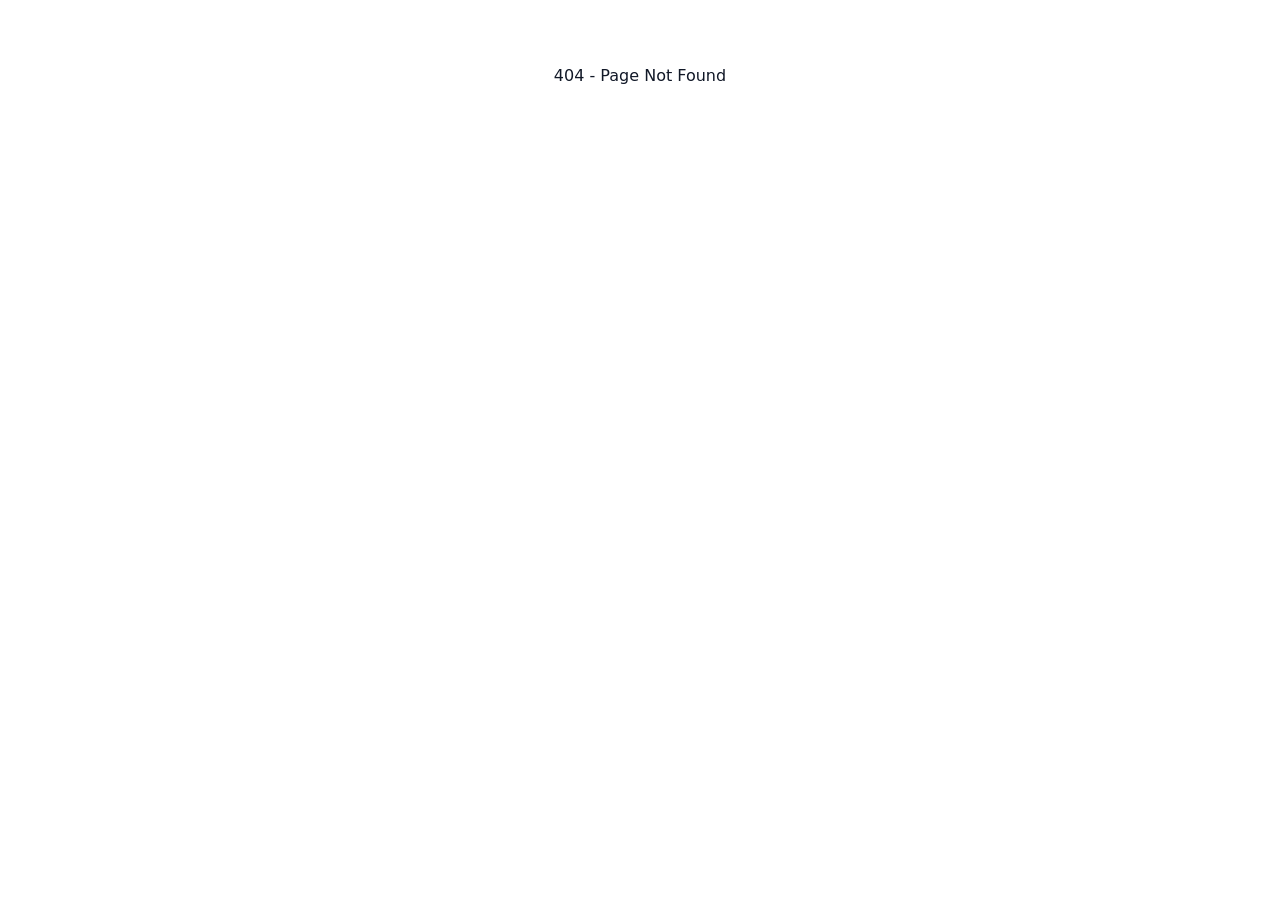
<file: index.html>
<!DOCTYPE html>
<html lang="en">

<head>
  <meta charset="UTF-8" />
  <link rel="icon" href="/Logo.png" />
  <meta name="viewport" content="width=device-width, initial-scale=1.0" />

  <!-- Title & Description -->
  <title>Expert Office Furnish - Your Health Your Wealth</title>
  <meta name="description"
    content="Expert Office Furnish offers health-conscious and elegant office furniture in Accra, Ghana. Explore ergonomic chairs, stylish desks, and more. Nationwide delivery available." />
  <meta name="keywords"
    content="Office Furniture Ghana, Expert Office Furnish, Accra Furniture, Ergonomic Chairs, Desks, Cabinets, Ghana Office Supplies" />
  <meta name="author" content="Expert Office Furnish Co. Ltd." />

  <!-- GEO Tags -->
  <meta name="geo.region" content="GH-AA" />
  <meta name="geo.placename" content="Accra" />
  <meta name="geo.position" content="5.6037;-0.1870" />
  <meta name="ICBM" content="5.6037, -0.1870" />

  <!-- Open Graph / Social -->
  <meta property="og:title" content="Expert Office Furnish | Elegant Office Furniture in Ghana" />
  <meta property="og:description"
    content="Shop premium office furniture from Expert Office Furnish in Accra, Ghana. Ergonomic, elegant, and health-focused designs." />
  <meta property="og:image" content="/pics/office-preview.jpg" />
  <meta property="og:url" content="https://expertofficefurnish.com" />
  <meta property="og:type" content="website" />
  <meta name="twitter:card" content="summary_large_image" />

  <!-- Structured Data for Local Business -->
  <script type="application/ld+json">
      {
        "@context": "https://schema.org",
        "@type": "FurnitureStore",
        "name": "Expert Office Furnish",
        "image": "https://expertofficefurnish.com/logo.png",
        "@id": "https://expertofficefurnish.com",
        "url": "https://expertofficefurnish.com",
        "telephone": "+233 24 4371593",
        "address": {
          "@type": "PostalAddress",
          "streetAddress": "Atomic Hills Estate Road, Near ASI PLAZA",
          "addressLocality": "Accra",
          "addressRegion": "Greater Accra",
          "postalCode": " GE-231-4636",
          "addressCountry": "GH"
        },
        "geo": {
          "@type": "GeoCoordinates",
          "latitude": 5.6037,
          "longitude": -0.187
        },
        "openingHoursSpecification": [
          {
            "@type": "OpeningHoursSpecification",
            "dayOfWeek": [
              "Monday",
              "Tuesday",
              "Wednesday",
              "Thursday",
              "Friday",
              "Saturday"
            ],
            "opens": "09:00",
            "closes": "18:00"
          }
        ],
        "sameAs": [
          "https://www.facebook.com/expertofficefurnishgh/",
          "https://www.instagram.com/expertofficefurnish?igsh=MW1kMHlyMXAyd24zMg=="
        ]
      }
    </script>

  <!-- Supabase Connectivity Optimization -->
  <link rel="preconnect" href="https://ioqzspoaanccesvylnpe.supabase.co" crossorigin>
  <script>
    // Warm up Supabase immediately to prevent cold start failures
    (function () {
      const url = 'https://ioqzspoaanccesvylnpe.supabase.co/rest/v1/products?select=id&limit=1';
      const key = 'eyJhbGciOiJIUzI1NiIsInR5cCI6IkpXVCJ9.eyJpc3MiOiJzdXBhYmFzZSIsInJlZiI6ImlvcXpzcG9hYW5jY2VzdnlsbnBlIiwicm9sZSI6ImFub24iLCJpYXQiOjE3NTQwNDI4OTcsImV4cCI6MjA2OTYxODg5N30.Ot0zqKEh6seOS2E6MFYxONZ3ZanGtihRU5lKtfM8Oxc';

      console.log("⚡ Proactive Supabase Warmup initiated...");
      fetch(url, {
        method: 'GET',
        headers: {
          'apikey': key,
          'Authorization': 'Bearer ' + key,
          'Prefer': 'count=exact'
        }
      }).then(() => console.log("✅ Supabase is warm and ready."))
        .catch(err => console.warn("⚠️ Supabase warmup ping failed (will retry in app):", err));
    })();
  </script>
  <script type="module" crossorigin src="/assets/index-B1SLQfQ5.js"></script>
  <link rel="stylesheet" crossorigin href="/assets/index-CY6ojUYP.css">
</head>

<body>
  <div id="root"></div>

  <!-- Admin Quick Access for built application -->
    <script>
      (function() {
        let lastStatus = null;
        const ADMIN_EMAILS = ['expertofurnish@gmail.com', 'phyllisdillys@gmail.com'];
        
        function checkAdmin() {
          try {
            let user = null;
            let isAdmin = false;
            
            // Try defined keys first
            const keys = [
              'sb-ioqzspoaanccesvylnpe-auth-token',
              'supabase.auth.token' // standard key sometimes used
            ];
            
            for (const k of keys) {
              const data = localStorage.getItem(k);
              if (data) {
                try {
                  const parsed = JSON.parse(data);
                  if (parsed.user) {
                    user = parsed.user;
                    break;
                  }
                } catch(e) {}
              }
            }

            // scan all localStorage keys for anything that looks like a supabase auth token
            if (!user) {
              for (let i = 0; i < localStorage.length; i++) {
                const key = localStorage.key(i);
                if (key && key.indexOf('-auth-token') !== -1) {
                  try {
                    const data = JSON.parse(localStorage.getItem(key));
                    if (data && data.user) {
                      user = data.user;
                      break;
                    }
                  } catch(e) {}
                }
              }
            }

            if (user) {
              const role = (user.user_metadata?.role || user.app_metadata?.role || '').toLowerCase();
              isAdmin = ADMIN_EMAILS.includes(user.email) || role.includes('admin');
            }

            // Super fallback: string search across all localStorage values
            if (!isAdmin) {
              for (let i = 0; i < localStorage.length; i++) {
                const val = localStorage.getItem(localStorage.key(i));
                if (val) {
                  for (const email of ADMIN_EMAILS) {
                    if (val.indexOf(email) !== -1) {
                      isAdmin = true;
                      break;
                    }
                  }
                }
                if (isAdmin) break;
              }
            }

            if (isAdmin !== lastStatus) {
              console.log("🎯 Admin status check (" + new Date().toLocaleTimeString() + "):", isAdmin ? "ADMIN DETECTED" : "Regular user or logged out");
              lastStatus = isAdmin;
            }

            let btn = document.getElementById('admin-access-button');
            if (isAdmin) {
              if (!btn) {
                btn = document.createElement('a');
                btn.id = 'admin-access-button';
                btn.href = '/admin/';
                btn.innerHTML = 'Admin Panel';
                document.body.appendChild(btn);
              }
              btn.style.cssText = `
                position: fixed !important;
                bottom: 25px !important;
                right: 25px !important;
                background: linear-gradient(135deg, #d4af37 0%, #f1c40f 100%) !important;
                color: #000 !important;
                padding: 14px 28px !important;
                border-radius: 50px !important;
                font-weight: 800 !important;
                text-decoration: none !important;
                z-index: 2147483647 !important;
                box-shadow: 0 6px 20px rgba(0,0,0,0.4) !important;
                transition: all 0.3s cubic-bezier(0.175, 0.885, 0.32, 1.275) !important;
                display: flex !important;
                align-items: center !important;
                gap: 8px !important;
                font-family: -apple-system, BlinkMacSystemFont, "Segoe UI", Roboto, Helvetica, Arial, sans-serif !important;
                border: 2px solid rgba(255,255,255,0.3) !important;
                pointer-events: auto !important;
                visibility: visible !important;
                opacity: 1 !important;
              `;
              
              btn.onmouseenter = () => {
                btn.style.transform = 'translateY(-5px) scale(1.05)';
                btn.style.boxShadow = '0 12px 30px rgba(0, 0, 0, 0.5)';
              };
              btn.onmouseleave = () => {
                btn.style.transform = 'translateY(0) scale(1)';
                btn.style.boxShadow = '0 6px 20px rgba(0,0,0,0.4)';
              };
            } else if (btn) {
              btn.remove();
            }
          } catch (e) {
            console.error("Admin check error:", e);
          }
        }

        setInterval(checkAdmin, 1500);
        checkAdmin();
      })();
    </script>
</body>

</html>
</file>
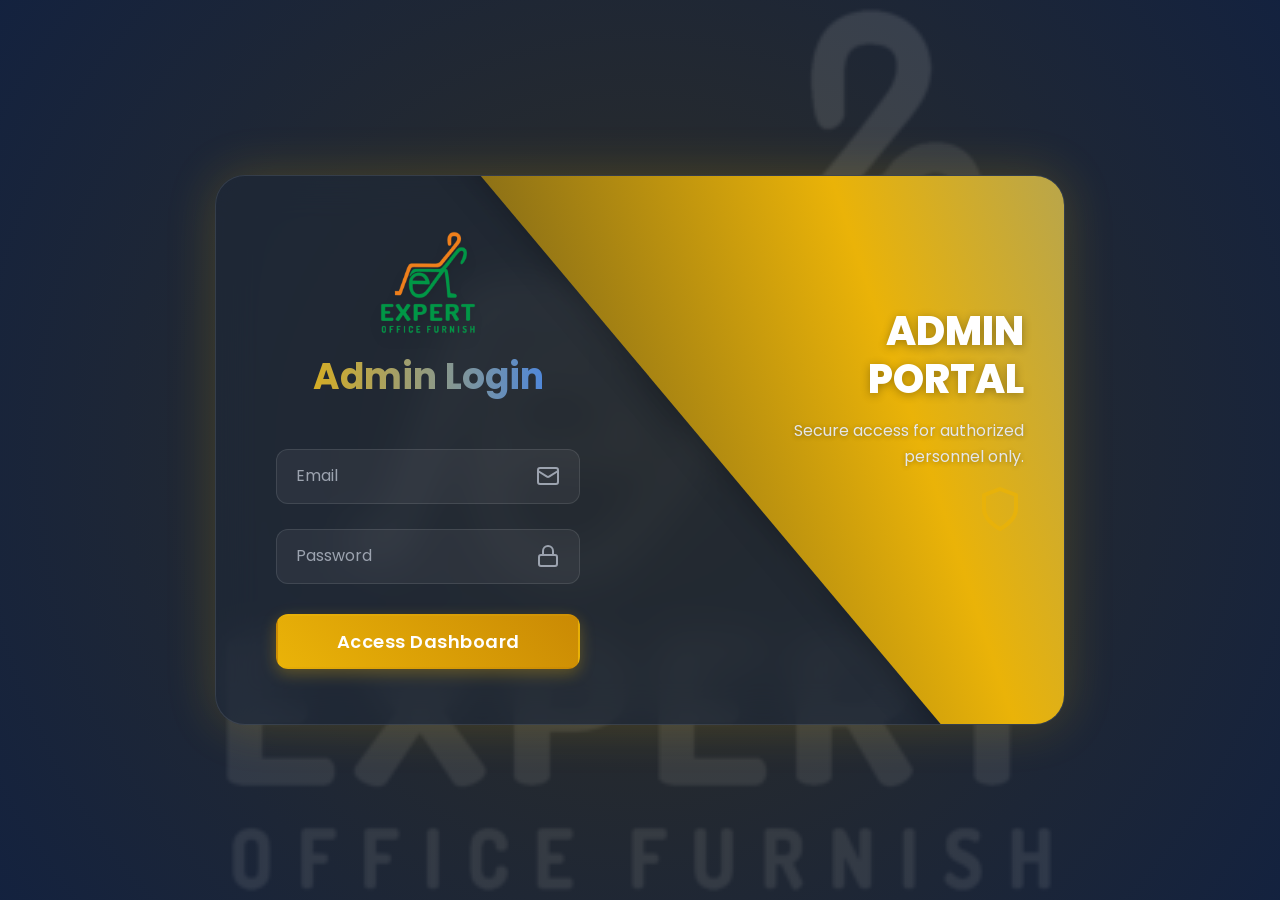
<file: admin/index.html>
<!doctype html>
<html lang="en">
  <head>
    <meta charset="UTF-8" />
    <link rel="icon" href="/admin/pics/Company logo.png" />
    <meta name="viewport" content="width=device-width, initial-scale=1.0" />
    <title>Expert Office Furnish-Your Health Your Wealth</title>
    
    <!-- Supabase Connectivity Optimization -->
    <link rel="preconnect" href="https://ioqzspoaanccesvylnpe.supabase.co" crossorigin>
    <script>
      // Warm up Supabase immediately to prevent cold start failures
      (function() {
        const url = 'https://ioqzspoaanccesvylnpe.supabase.co/rest/v1/products?select=id&limit=1';
        const key = 'eyJhbGciOiJIUzI1NiIsInR5cCI6IkpXVCJ9.eyJpc3MiOiJzdXBhYmFzZSIsInJlZiI6ImlvcXpzcG9hYW5jY2VzdnlsbnBlIiwicm9sZSI6ImFub24iLCJpYXQiOjE3NTQwNDI4OTcsImV4cCI6MjA2OTYxODg5N30.Ot0zqKEh6seOS2E6MFYxONZ3ZanGtihRU5lKtfM8Oxc';
        
        console.log("⚡ Proactive Supabase Warmup (Admin) initiated...");
        fetch(url, {
          method: 'GET',
          headers: {
            'apikey': key,
            'Authorization': 'Bearer ' + key,
            'Prefer': 'count=exact'
          }
        }).then(() => console.log("✅ Supabase is warm and ready for Admin."))
          .catch(err => console.warn("⚠️ Supabase warmup ping failed (Admin):", err));
      })();
    </script>
    <script type="module" crossorigin src="/admin/assets/index-CWRAmi46.js"></script>
    <link rel="stylesheet" crossorigin href="/admin/assets/index-CxK50OO5.css">
  </head>
  <body>
    <div id="root"></div>
  </body>
</html>
</file>
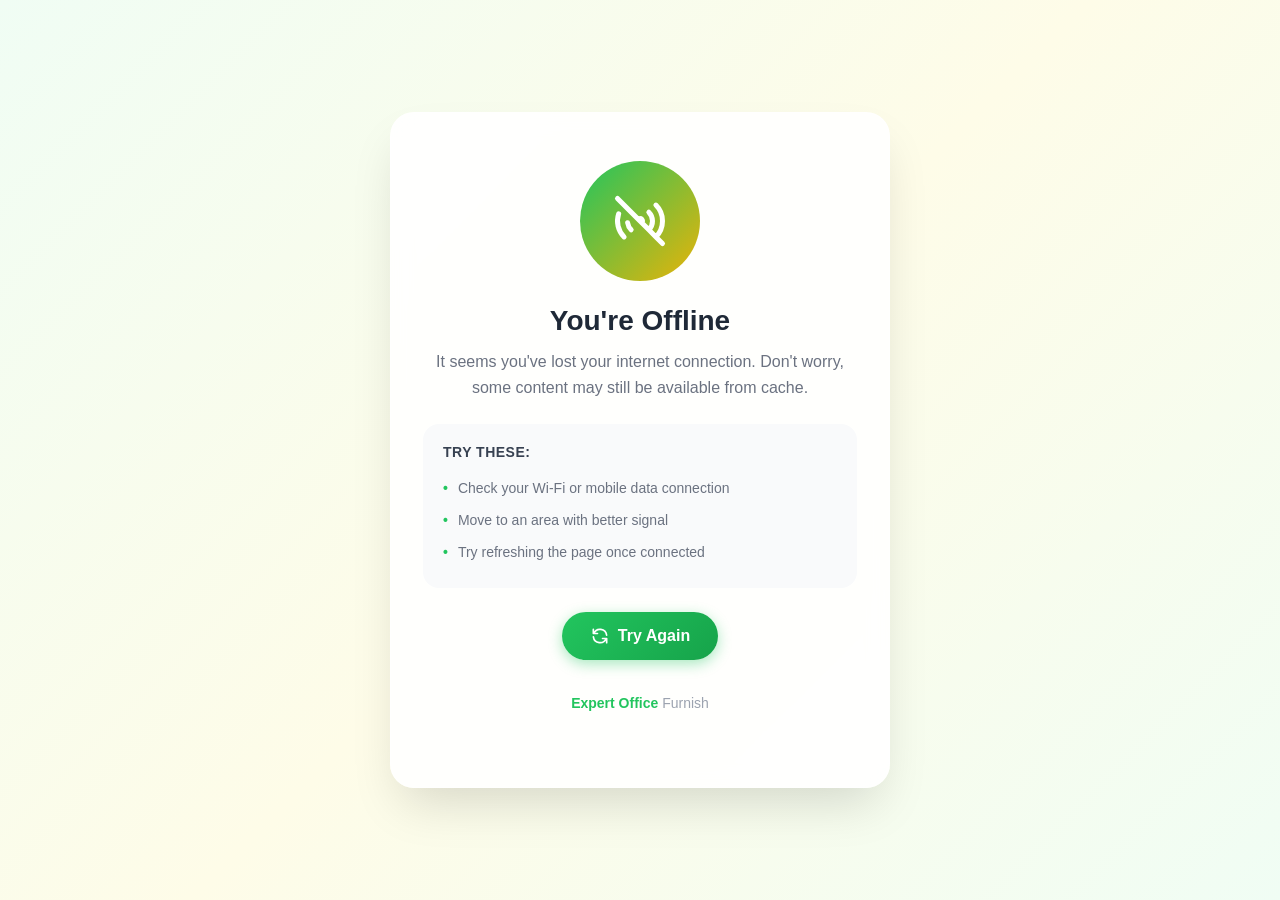
<file: offline.html>
<!DOCTYPE html>
<html lang="en">
<head>
  <meta charset="UTF-8">
  <meta name="viewport" content="width=device-width, initial-scale=1.0">
  <title>Offline - Expert Office Furnish</title>
  <style>
    * {
      margin: 0;
      padding: 0;
      box-sizing: border-box;
    }
    
    body {
      font-family: -apple-system, BlinkMacSystemFont, 'Segoe UI', Roboto, Oxygen, Ubuntu, sans-serif;
      background: linear-gradient(135deg, #f0fdf4 0%, #fefce8 50%, #f0fdf4 100%);
      min-height: 100vh;
      display: flex;
      align-items: center;
      justify-content: center;
      padding: 20px;
    }
    
    .container {
      text-align: center;
      max-width: 500px;
      background: rgba(255, 255, 255, 0.9);
      -webkit-backdrop-filter: blur(10px);
      backdrop-filter: blur(10px);
      border-radius: 24px;
      padding: 48px 32px;
      box-shadow: 0 25px 50px -12px rgba(0, 0, 0, 0.15);
      border: 1px solid rgba(255, 255, 255, 0.5);
    }
    
    .icon {
      width: 120px;
      height: 120px;
      margin: 0 auto 24px;
      background: linear-gradient(135deg, #22c55e 0%, #eab308 100%);
      border-radius: 50%;
      display: flex;
      align-items: center;
      justify-content: center;
      animation: pulse 2s ease-in-out infinite;
    }
    
    @keyframes pulse {
      0%, 100% { transform: scale(1); opacity: 1; }
      50% { transform: scale(1.05); opacity: 0.9; }
    }
    
    .icon svg {
      width: 60px;
      height: 60px;
      color: white;
    }
    
    h1 {
      font-size: 28px;
      font-weight: 700;
      color: #1f2937;
      margin-bottom: 12px;
    }
    
    p {
      color: #6b7280;
      font-size: 16px;
      line-height: 1.6;
      margin-bottom: 24px;
    }
    
    .suggestions {
      text-align: left;
      background: #f9fafb;
      border-radius: 16px;
      padding: 20px;
      margin-bottom: 24px;
    }
    
    .suggestions h3 {
      font-size: 14px;
      font-weight: 600;
      color: #374151;
      margin-bottom: 12px;
      text-transform: uppercase;
      letter-spacing: 0.5px;
    }
    
    .suggestions ul {
      list-style: none;
    }
    
    .suggestions li {
      display: flex;
      align-items: center;
      gap: 10px;
      color: #6b7280;
      font-size: 14px;
      padding: 8px 0;
    }
    
    .suggestions li::before {
      content: "•";
      color: #22c55e;
      font-weight: bold;
    }
    
    .btn {
      display: inline-flex;
      align-items: center;
      gap: 8px;
      background: linear-gradient(135deg, #22c55e 0%, #16a34a 100%);
      color: white;
      font-weight: 600;
      padding: 14px 28px;
      border-radius: 50px;
      text-decoration: none;
      font-size: 16px;
      border: none;
      cursor: pointer;
      transition: all 0.3s ease;
      box-shadow: 0 4px 14px rgba(34, 197, 94, 0.4);
    }
    
    .btn:hover {
      transform: translateY(-2px);
      box-shadow: 0 6px 20px rgba(34, 197, 94, 0.5);
    }
    
    .btn svg {
      width: 20px;
      height: 20px;
    }
    
    .logo {
      margin-top: 32px;
      font-size: 14px;
      color: #9ca3af;
    }
    
    .logo strong {
      color: #22c55e;
    }
  </style>
</head>
<body>
  <div class="container">
    <div class="icon">
      <svg xmlns="http://www.w3.org/2000/svg" fill="none" viewBox="0 0 24 24" stroke="currentColor" stroke-width="2">
        <path stroke-linecap="round" stroke-linejoin="round" d="M18.364 5.636a9 9 0 010 12.728m0 0l-2.829-2.829m2.829 2.829L21 21M15.536 8.464a5 5 0 010 7.072m0 0l-2.829-2.829m-4.243 2.829a4.978 4.978 0 01-1.414-2.83m-1.414 5.658a9 9 0 01-2.167-9.238m7.824 2.167a1 1 0 111.414 1.414m-1.414-1.414L3 3m8.293 8.293l1.414 1.414" />
      </svg>
    </div>
    
    <h1>You're Offline</h1>
    <p>It seems you've lost your internet connection. Don't worry, some content may still be available from cache.</p>
    
    <div class="suggestions">
      <h3>Try these:</h3>
      <ul>
        <li>Check your Wi-Fi or mobile data connection</li>
        <li>Move to an area with better signal</li>
        <li>Try refreshing the page once connected</li>
      </ul>
    </div>
    
    <button class="btn" onclick="window.location.reload()">
      <svg xmlns="http://www.w3.org/2000/svg" fill="none" viewBox="0 0 24 24" stroke="currentColor" stroke-width="2">
        <path stroke-linecap="round" stroke-linejoin="round" d="M4 4v5h.582m15.356 2A8.001 8.001 0 004.582 9m0 0H9m11 11v-5h-.581m0 0a8.003 8.003 0 01-15.357-2m15.357 2H15" />
      </svg>
      Try Again
    </button>
    
    <p class="logo">
      <strong>Expert Office</strong> Furnish
    </p>
  </div>
  
  <script>
    // Auto-reload when back online
    window.addEventListener('online', () => {
      window.location.reload();
    });
  </script>
</body>
</html>
</file>
<file: assets/index-CY6ojUYP.css>
@import"https://fonts.googleapis.com/css2?family=Poppins:ital,wght@0,100;0,200;0,300;0,400;0,500;0,600;0,700;0,800;0,900;1,100;1,200;1,300;1,400;1,500;1,600;1,700;1,800;1,900&display=swap";.auth-body{display:flex;justify-content:center;align-items:center;min-height:100vh;background:#0f172a;font-family:Poppins,sans-serif;color:#fff;position:relative;overflow:hidden}.auth-body:before{content:"";position:absolute;top:0;left:0;width:100%;height:100%;background:url(/assets/Company%20logo-C2ze_7jA.png) no-repeat center center/contain;opacity:.15;z-index:0;filter:grayscale(100%) brightness(1.5)}.auth-body:after{content:"";position:absolute;top:-50%;left:-50%;width:200%;height:200%;background:radial-gradient(circle,rgba(34,197,94,.1) 0%,rgba(234,179,8,.1) 50%,transparent 70%);animation:rotateBG 20s linear infinite;z-index:0}@keyframes rotateBG{0%{transform:rotate(0)}to{transform:rotate(360deg)}}.auth-container{position:relative;width:850px;height:550px;border:1px solid rgba(255,255,255,.1);box-shadow:0 0 50px #22c55e33;overflow:hidden;background:#1f293799;-webkit-backdrop-filter:blur(20px);backdrop-filter:blur(20px);border-radius:30px;z-index:1}.auth-container .form-box{position:absolute;top:0;width:50%;height:100%;display:flex;justify-content:center;flex-direction:column;z-index:10}.form-box.Login .animation{transform:translate(0);transition:.7s cubic-bezier(.68,-.55,.265,1.55);opacity:1;transition-delay:calc(.1s * var(--S))}.auth-container.active .form-box.Login .animation{transform:translate(-120%);opacity:0;transition-delay:calc(.1s * var(--D))}.form-box.Register{right:0;padding:0 60px;pointer-events:none;z-index:1}.form-box.Register .animation{transform:translate(120%);transition:.7s cubic-bezier(.68,-.55,.265,1.55);opacity:0;filter:blur(10px);transition-delay:calc(.1s * var(--S))}.auth-container.active .form-box.Register{pointer-events:auto;z-index:100}.auth-container.active .form-box.Register .animation{transform:translate(0);opacity:1;filter:blur(0px);transition-delay:calc(.1s * var(--li))}.form-box.Login{left:0;padding:0 60px;z-index:100;pointer-events:auto}.auth-container.active .form-box.Login{pointer-events:none;z-index:1}.form-box h2{font-size:36px;text-align:center;background:linear-gradient(to right,#22c55e,#eab308);-webkit-background-clip:text;background-clip:text;color:transparent;margin-bottom:20px;font-weight:700}.form-box .input-box{position:relative;width:100%;height:55px;margin-top:25px}.input-box input{width:100%;height:100%;background:#ffffff0d;border:1px solid rgba(255,255,255,.1);border-radius:12px;outline:none;font-size:16px;color:#fff;font-weight:500;padding:0 50px 0 20px;transition:.3s}.input-box input:focus,.input-box input:valid{background:#ffffff1a;border-color:#22c55e;box-shadow:0 0 15px #22c55e4d}.input-box label{position:absolute;top:50%;left:20px;transform:translateY(-50%);font-size:16px;color:#9ca3af;transition:.3s;pointer-events:none}.input-box input:focus~label,.input-box input:valid~label{top:-12px;left:15px;font-size:12px;color:#22c55e;background:#1f2937;padding:0 5px;border-radius:4px}.input-box .icon{position:absolute;top:50%;right:20px;font-size:20px;transform:translateY(-50%);color:#9ca3af;transition:.3s}.input-box input:focus~.icon,.input-box input:valid~.icon{color:#22c55e}.auth-btn{position:relative;width:100%;height:55px;background:linear-gradient(45deg,#22c55e,#16a34a);border-radius:12px;cursor:pointer;font-size:18px;font-weight:600;border:2px solid transparent;overflow:hidden;z-index:1;color:#fff;margin-top:30px;box-shadow:0 5px 15px #22c55e4d;transition:all .3s ease;display:flex;justify-content:center;align-items:center;letter-spacing:.5px}.auth-btn:hover{transform:translateY(-2px);box-shadow:0 8px 25px #22c55e80;background:linear-gradient(45deg,#16a34a,#22c55e)}.auth-btn:active{transform:translateY(1px);box-shadow:0 2px 10px #22c55e4d}.auth-btn:focus-visible{outline:none;border-color:#fff;box-shadow:0 0 0 4px #22c55e66}.auth-btn:before{content:"";position:absolute;top:0;left:-100%;width:100%;height:100%;background:linear-gradient(90deg,transparent,rgba(255,255,255,.3),transparent);transition:.5s}.auth-btn:hover:before{left:100%}.regi-link{font-size:14px;text-align:center;margin:25px 0 10px;color:#9ca3af}.regi-link p a{text-decoration:none;color:#22c55e;font-weight:600;cursor:pointer;transition:.3s}.regi-link p a:hover{text-decoration:underline;color:#eab308}.info-content{position:absolute;top:0;height:100%;width:50%;display:flex;justify-content:center;flex-direction:column;z-index:20}.info-content.Login{right:0;text-align:right;padding:0 40px 60px 150px}.info-content.Login .animation{transform:translate(0);transition:.7s ease;transition-delay:calc(.1s * var(--S));opacity:1;filter:blur(0px)}.auth-container.active .info-content.Login .animation{transform:translate(120%);opacity:0;filter:blur(10px);transition-delay:calc(.1s * var(--D))}.info-content.Register{left:0;text-align:left;padding:0 150px 60px 38px;pointer-events:none}.info-content.Register .animation{transform:translate(-120%);transition:.7s ease;opacity:0;filter:blur(10PX);transition-delay:calc(.1s * var(--S))}.auth-container.active .info-content.Register .animation{transform:translate(0);opacity:1;filter:blur(0);transition-delay:calc(.1s * var(--li))}.info-content h2{text-transform:uppercase;font-size:40px;line-height:1.2;color:#fff;font-weight:800;margin-bottom:15px;text-shadow:0 2px 10px rgba(0,0,0,.3)}.info-content p{font-size:16px;color:#e5e7eb;line-height:1.6;text-shadow:0 1px 5px rgba(0,0,0,.3)}.auth-container .curved-shape{position:absolute;right:0;top:-5px;height:700px;width:950px;background:linear-gradient(45deg,#0f172a,#22c55e,#eab308);background-size:200% 200%;animation:gradientShift 5s ease infinite;transform:rotate(10deg) skewY(40deg);transform-origin:bottom right;transition:1.5s ease;transition-delay:1.6s;z-index:5;box-shadow:-10px 0 30px #0000004d}.auth-container.active .curved-shape{transform:rotate(0) skewY(0);transition-delay:.5s}.auth-container .curved-shape2{position:absolute;left:250px;top:100%;height:800px;width:950px;background:#0f172a;border-top:4px solid #22c55e;transform:rotate(0) skewY(0);transform-origin:bottom left;transition:1.5s ease;transition-delay:.5s;z-index:5}.auth-container.active .curved-shape2{transform:rotate(-11deg) skewY(-41deg);transition-delay:1.2s}@keyframes gradientShift{0%{background-position:0% 50%}50%{background-position:100% 50%}to{background-position:0% 50%}}@media screen and (max-width: 900px){.auth-container{width:100%;height:700px;margin:20px;border-radius:20px}.auth-container .form-box{width:100%;height:60%;top:40%;padding:0 30px}.info-content{width:100%;height:40%;top:0;padding:30px!important;text-align:center!important}.info-content h2{font-size:28px}.auth-container .curved-shape,.auth-container .curved-shape2,.auth-container.active .form-box.Login,.form-box.Register{display:none}.auth-container.active .form-box.Register{display:flex}}*,:before,:after{--tw-border-spacing-x: 0;--tw-border-spacing-y: 0;--tw-translate-x: 0;--tw-translate-y: 0;--tw-rotate: 0;--tw-skew-x: 0;--tw-skew-y: 0;--tw-scale-x: 1;--tw-scale-y: 1;--tw-pan-x: ;--tw-pan-y: ;--tw-pinch-zoom: ;--tw-scroll-snap-strictness: proximity;--tw-gradient-from-position: ;--tw-gradient-via-position: ;--tw-gradient-to-position: ;--tw-ordinal: ;--tw-slashed-zero: ;--tw-numeric-figure: ;--tw-numeric-spacing: ;--tw-numeric-fraction: ;--tw-ring-inset: ;--tw-ring-offset-width: 0px;--tw-ring-offset-color: #fff;--tw-ring-color: rgb(59 130 246 / .5);--tw-ring-offset-shadow: 0 0 #0000;--tw-ring-shadow: 0 0 #0000;--tw-shadow: 0 0 #0000;--tw-shadow-colored: 0 0 #0000;--tw-blur: ;--tw-brightness: ;--tw-contrast: ;--tw-grayscale: ;--tw-hue-rotate: ;--tw-invert: ;--tw-saturate: ;--tw-sepia: ;--tw-drop-shadow: ;--tw-backdrop-blur: ;--tw-backdrop-brightness: ;--tw-backdrop-contrast: ;--tw-backdrop-grayscale: ;--tw-backdrop-hue-rotate: ;--tw-backdrop-invert: ;--tw-backdrop-opacity: ;--tw-backdrop-saturate: ;--tw-backdrop-sepia: ;--tw-contain-size: ;--tw-contain-layout: ;--tw-contain-paint: ;--tw-contain-style: }::backdrop{--tw-border-spacing-x: 0;--tw-border-spacing-y: 0;--tw-translate-x: 0;--tw-translate-y: 0;--tw-rotate: 0;--tw-skew-x: 0;--tw-skew-y: 0;--tw-scale-x: 1;--tw-scale-y: 1;--tw-pan-x: ;--tw-pan-y: ;--tw-pinch-zoom: ;--tw-scroll-snap-strictness: proximity;--tw-gradient-from-position: ;--tw-gradient-via-position: ;--tw-gradient-to-position: ;--tw-ordinal: ;--tw-slashed-zero: ;--tw-numeric-figure: ;--tw-numeric-spacing: ;--tw-numeric-fraction: ;--tw-ring-inset: ;--tw-ring-offset-width: 0px;--tw-ring-offset-color: #fff;--tw-ring-color: rgb(59 130 246 / .5);--tw-ring-offset-shadow: 0 0 #0000;--tw-ring-shadow: 0 0 #0000;--tw-shadow: 0 0 #0000;--tw-shadow-colored: 0 0 #0000;--tw-blur: ;--tw-brightness: ;--tw-contrast: ;--tw-grayscale: ;--tw-hue-rotate: ;--tw-invert: ;--tw-saturate: ;--tw-sepia: ;--tw-drop-shadow: ;--tw-backdrop-blur: ;--tw-backdrop-brightness: ;--tw-backdrop-contrast: ;--tw-backdrop-grayscale: ;--tw-backdrop-hue-rotate: ;--tw-backdrop-invert: ;--tw-backdrop-opacity: ;--tw-backdrop-saturate: ;--tw-backdrop-sepia: ;--tw-contain-size: ;--tw-contain-layout: ;--tw-contain-paint: ;--tw-contain-style: }*,:before,:after{box-sizing:border-box;border-width:0;border-style:solid;border-color:#e5e7eb}:before,:after{--tw-content: ""}html,:host{line-height:1.5;-webkit-text-size-adjust:100%;-moz-tab-size:4;-o-tab-size:4;tab-size:4;font-family:ui-sans-serif,system-ui,sans-serif,"Apple Color Emoji","Segoe UI Emoji",Segoe UI Symbol,"Noto Color Emoji";font-feature-settings:normal;font-variation-settings:normal;-webkit-tap-highlight-color:transparent}body{margin:0;line-height:inherit}hr{height:0;color:inherit;border-top-width:1px}abbr:where([title]){-webkit-text-decoration:underline dotted;text-decoration:underline dotted}h1,h2,h3,h4,h5,h6{font-size:inherit;font-weight:inherit}a{color:inherit;text-decoration:inherit}b,strong{font-weight:bolder}code,kbd,samp,pre{font-family:ui-monospace,SFMono-Regular,Menlo,Monaco,Consolas,Liberation Mono,Courier New,monospace;font-feature-settings:normal;font-variation-settings:normal;font-size:1em}small{font-size:80%}sub,sup{font-size:75%;line-height:0;position:relative;vertical-align:baseline}sub{bottom:-.25em}sup{top:-.5em}table{text-indent:0;border-color:inherit;border-collapse:collapse}button,input,optgroup,select,textarea{font-family:inherit;font-feature-settings:inherit;font-variation-settings:inherit;font-size:100%;font-weight:inherit;line-height:inherit;letter-spacing:inherit;color:inherit;margin:0;padding:0}button,select{text-transform:none}button,input:where([type=button]),input:where([type=reset]),input:where([type=submit]){-webkit-appearance:button;background-color:transparent;background-image:none}:-moz-focusring{outline:auto}:-moz-ui-invalid{box-shadow:none}progress{vertical-align:baseline}::-webkit-inner-spin-button,::-webkit-outer-spin-button{height:auto}[type=search]{-webkit-appearance:textfield;outline-offset:-2px}::-webkit-search-decoration{-webkit-appearance:none}::-webkit-file-upload-button{-webkit-appearance:button;font:inherit}summary{display:list-item}blockquote,dl,dd,h1,h2,h3,h4,h5,h6,hr,figure,p,pre{margin:0}fieldset{margin:0;padding:0}legend{padding:0}ol,ul,menu{list-style:none;margin:0;padding:0}dialog{padding:0}textarea{resize:vertical}input::-moz-placeholder,textarea::-moz-placeholder{opacity:1;color:#9ca3af}input::placeholder,textarea::placeholder{opacity:1;color:#9ca3af}button,[role=button]{cursor:pointer}:disabled{cursor:default}img,svg,video,canvas,audio,iframe,embed,object{display:block;vertical-align:middle}img,video{max-width:100%;height:auto}[hidden]:where(:not([hidden=until-found])){display:none}.container{width:100%}@media (min-width: 640px){.container{max-width:640px}}@media (min-width: 768px){.container{max-width:768px}}@media (min-width: 1024px){.container{max-width:1024px}}@media (min-width: 1280px){.container{max-width:1280px}}@media (min-width: 1536px){.container{max-width:1536px}}.pointer-events-none{pointer-events:none}.visible{visibility:visible}.static{position:static}.fixed{position:fixed}.absolute{position:absolute}.relative{position:relative}.sticky{position:sticky}.-inset-1{inset:-.25rem}.-inset-3{inset:-.75rem}.inset-0{inset:0}.inset-4{inset:1rem}.-bottom-1{bottom:-.25rem}.-bottom-1\/2{bottom:-50%}.-bottom-12{bottom:-3rem}.-bottom-2{bottom:-.5rem}.-bottom-20{bottom:-5rem}.-bottom-4{bottom:-1rem}.-bottom-8{bottom:-2rem}.-left-1\/4{left:-25%}.-left-20{left:-5rem}.-left-24{left:-6rem}.-left-4{left:-1rem}.-right-1{right:-.25rem}.-right-1\/4{right:-25%}.-right-2{right:-.5rem}.-right-20{right:-5rem}.-right-4{right:-1rem}.-top-1{top:-.25rem}.-top-1\/2{top:-50%}.-top-2{top:-.5rem}.-top-20{top:-5rem}.-top-24{top:-6rem}.-top-4{top:-1rem}.bottom-0{bottom:0}.bottom-1\/3{bottom:33.333333%}.bottom-1\/4{bottom:25%}.bottom-10{bottom:2.5rem}.bottom-12{bottom:3rem}.bottom-20{bottom:5rem}.bottom-32{bottom:8rem}.bottom-4{bottom:1rem}.bottom-40{bottom:10rem}.bottom-6{bottom:1.5rem}.bottom-8{bottom:2rem}.bottom-\[-10\%\]{bottom:-10%}.bottom-\[-20\%\]{bottom:-20%}.left-0{left:0}.left-1\/2{left:50%}.left-1\/3{left:33.333333%}.left-1\/4{left:25%}.left-10{left:2.5rem}.left-12{left:3rem}.left-20{left:5rem}.left-3{left:.75rem}.left-4{left:1rem}.left-6{left:1.5rem}.left-8{left:2rem}.left-\[-10\%\]{left:-10%}.left-\[10\%\]{left:10%}.left-\[20\%\]{left:20%}.right-0{right:0}.right-1\/3{right:33.333333%}.right-1\/4{right:25%}.right-10{right:2.5rem}.right-12{right:3rem}.right-20{right:5rem}.right-3{right:.75rem}.right-4{right:1rem}.right-40{right:10rem}.right-6{right:1.5rem}.right-8{right:2rem}.right-\[-10\%\]{right:-10%}.right-\[15\%\]{right:15%}.right-\[25\%\]{right:25%}.top-0{top:0}.top-1\/2{top:50%}.top-1\/3{top:33.333333%}.top-1\/4{top:25%}.top-10{top:2.5rem}.top-12{top:3rem}.top-16{top:4rem}.top-20{top:5rem}.top-24{top:6rem}.top-3{top:.75rem}.top-3\.5{top:.875rem}.top-32{top:8rem}.top-4{top:1rem}.top-40{top:10rem}.top-6{top:1.5rem}.top-60{top:15rem}.top-8{top:2rem}.top-\[-10\%\]{top:-10%}.top-\[-20\%\]{top:-20%}.top-full{top:100%}.-z-10{z-index:-10}.z-0{z-index:0}.z-10{z-index:10}.z-20{z-index:20}.z-30{z-index:30}.z-40{z-index:40}.z-50{z-index:50}.col-span-full{grid-column:1 / -1}.m-8{margin:2rem}.mx-2{margin-left:.5rem;margin-right:.5rem}.mx-4{margin-left:1rem;margin-right:1rem}.mx-auto{margin-left:auto;margin-right:auto}.-mb-10{margin-bottom:-2.5rem}.-mb-32{margin-bottom:-8rem}.-ml-10{margin-left:-2.5rem}.-ml-32{margin-left:-8rem}.-mr-10{margin-right:-2.5rem}.-mr-16{margin-right:-4rem}.-mr-32{margin-right:-8rem}.-mt-10{margin-top:-2.5rem}.-mt-16{margin-top:-4rem}.-mt-20{margin-top:-5rem}.-mt-32{margin-top:-8rem}.mb-1{margin-bottom:.25rem}.mb-10{margin-bottom:2.5rem}.mb-12{margin-bottom:3rem}.mb-16{margin-bottom:4rem}.mb-2{margin-bottom:.5rem}.mb-20{margin-bottom:5rem}.mb-3{margin-bottom:.75rem}.mb-4{margin-bottom:1rem}.mb-6{margin-bottom:1.5rem}.mb-8{margin-bottom:2rem}.ml-1{margin-left:.25rem}.ml-2{margin-left:.5rem}.ml-3{margin-left:.75rem}.ml-4{margin-left:1rem}.mr-1{margin-right:.25rem}.mr-2{margin-right:.5rem}.mr-3{margin-right:.75rem}.mr-4{margin-right:1rem}.mt-1{margin-top:.25rem}.mt-10{margin-top:2.5rem}.mt-12{margin-top:3rem}.mt-16{margin-top:4rem}.mt-2{margin-top:.5rem}.mt-20{margin-top:5rem}.mt-24{margin-top:6rem}.mt-3{margin-top:.75rem}.mt-4{margin-top:1rem}.mt-5{margin-top:1.25rem}.mt-6{margin-top:1.5rem}.mt-8{margin-top:2rem}.mt-auto{margin-top:auto}.line-clamp-1{overflow:hidden;display:-webkit-box;-webkit-box-orient:vertical;-webkit-line-clamp:1}.line-clamp-2{overflow:hidden;display:-webkit-box;-webkit-box-orient:vertical;-webkit-line-clamp:2}.line-clamp-3{overflow:hidden;display:-webkit-box;-webkit-box-orient:vertical;-webkit-line-clamp:3}.block{display:block}.inline-block{display:inline-block}.flex{display:flex}.inline-flex{display:inline-flex}.table{display:table}.grid{display:grid}.contents{display:contents}.hidden{display:none}.aspect-\[3\/4\]{aspect-ratio:3/4}.aspect-\[4\/3\]{aspect-ratio:4/3}.aspect-square{aspect-ratio:1 / 1}.aspect-video{aspect-ratio:16 / 9}.h-0\.5{height:.125rem}.h-1{height:.25rem}.h-1\.5{height:.375rem}.h-1\/2{height:50%}.h-10{height:2.5rem}.h-12{height:3rem}.h-14{height:3.5rem}.h-16{height:4rem}.h-2{height:.5rem}.h-20{height:5rem}.h-24{height:6rem}.h-3{height:.75rem}.h-3\/4{height:75%}.h-32{height:8rem}.h-36{height:9rem}.h-4{height:1rem}.h-40{height:10rem}.h-48{height:12rem}.h-5{height:1.25rem}.h-6{height:1.5rem}.h-60{height:15rem}.h-64{height:16rem}.h-7{height:1.75rem}.h-72{height:18rem}.h-8{height:2rem}.h-80{height:20rem}.h-96{height:24rem}.h-\[1000px\]{height:1000px}.h-\[400px\]{height:400px}.h-\[500px\]{height:500px}.h-\[600px\]{height:600px}.h-\[800px\]{height:800px}.h-\[85vh\]{height:85vh}.h-auto{height:auto}.h-full{height:100%}.h-screen{height:100vh}.max-h-48{max-height:12rem}.max-h-60{max-height:15rem}.max-h-64{max-height:16rem}.max-h-96{max-height:24rem}.max-h-\[90vh\]{max-height:90vh}.max-h-full{max-height:100%}.min-h-\[300px\]{min-height:300px}.min-h-\[400px\]{min-height:400px}.min-h-\[60vh\]{min-height:60vh}.min-h-\[70vh\]{min-height:70vh}.min-h-\[85vh\]{min-height:85vh}.min-h-screen{min-height:100vh}.w-0\.5{width:.125rem}.w-1{width:.25rem}.w-1\.5{width:.375rem}.w-1\/2{width:50%}.w-1\/3{width:33.333333%}.w-1\/4{width:25%}.w-10{width:2.5rem}.w-12{width:3rem}.w-14{width:3.5rem}.w-16{width:4rem}.w-2{width:.5rem}.w-2\/3{width:66.666667%}.w-20{width:5rem}.w-24{width:6rem}.w-3{width:.75rem}.w-3\/4{width:75%}.w-32{width:8rem}.w-36{width:9rem}.w-4{width:1rem}.w-4\/5{width:80%}.w-40{width:10rem}.w-48{width:12rem}.w-5{width:1.25rem}.w-6{width:1.5rem}.w-60{width:15rem}.w-64{width:16rem}.w-7{width:1.75rem}.w-72{width:18rem}.w-8{width:2rem}.w-80{width:20rem}.w-96{width:24rem}.w-\[1000px\]{width:1000px}.w-\[1px\]{width:1px}.w-\[400px\]{width:400px}.w-\[500px\]{width:500px}.w-\[600px\]{width:600px}.w-\[800px\]{width:800px}.w-full{width:100%}.w-px{width:1px}.min-w-\[280px\]{min-width:280px}.min-w-\[300px\]{min-width:300px}.max-w-2xl{max-width:42rem}.max-w-3xl{max-width:48rem}.max-w-4xl{max-width:56rem}.max-w-5xl{max-width:64rem}.max-w-6xl{max-width:72rem}.max-w-7xl{max-width:80rem}.max-w-\[150px\]{max-width:150px}.max-w-\[1700px\]{max-width:1700px}.max-w-\[1800px\]{max-width:1800px}.max-w-\[200px\]{max-width:200px}.max-w-full{max-width:100%}.max-w-lg{max-width:32rem}.max-w-max{max-width:-moz-max-content;max-width:max-content}.max-w-md{max-width:28rem}.max-w-none{max-width:none}.max-w-sm{max-width:24rem}.max-w-xl{max-width:36rem}.flex-1{flex:1 1 0%}.flex-shrink-0{flex-shrink:0}.flex-grow,.grow{flex-grow:1}.-translate-x-1\/2{--tw-translate-x: -50%;transform:translate(var(--tw-translate-x),var(--tw-translate-y)) rotate(var(--tw-rotate)) skew(var(--tw-skew-x)) skewY(var(--tw-skew-y)) scaleX(var(--tw-scale-x)) scaleY(var(--tw-scale-y))}.-translate-x-10{--tw-translate-x: -2.5rem;transform:translate(var(--tw-translate-x),var(--tw-translate-y)) rotate(var(--tw-rotate)) skew(var(--tw-skew-x)) skewY(var(--tw-skew-y)) scaleX(var(--tw-scale-x)) scaleY(var(--tw-scale-y))}.-translate-x-20{--tw-translate-x: -5rem;transform:translate(var(--tw-translate-x),var(--tw-translate-y)) rotate(var(--tw-rotate)) skew(var(--tw-skew-x)) skewY(var(--tw-skew-y)) scaleX(var(--tw-scale-x)) scaleY(var(--tw-scale-y))}.-translate-x-full{--tw-translate-x: -100%;transform:translate(var(--tw-translate-x),var(--tw-translate-y)) rotate(var(--tw-rotate)) skew(var(--tw-skew-x)) skewY(var(--tw-skew-y)) scaleX(var(--tw-scale-x)) scaleY(var(--tw-scale-y))}.-translate-y-1\/2{--tw-translate-y: -50%;transform:translate(var(--tw-translate-x),var(--tw-translate-y)) rotate(var(--tw-rotate)) skew(var(--tw-skew-x)) skewY(var(--tw-skew-y)) scaleX(var(--tw-scale-x)) scaleY(var(--tw-scale-y))}.-translate-y-16{--tw-translate-y: -4rem;transform:translate(var(--tw-translate-x),var(--tw-translate-y)) rotate(var(--tw-rotate)) skew(var(--tw-skew-x)) skewY(var(--tw-skew-y)) scaleX(var(--tw-scale-x)) scaleY(var(--tw-scale-y))}.-translate-y-2{--tw-translate-y: -.5rem;transform:translate(var(--tw-translate-x),var(--tw-translate-y)) rotate(var(--tw-rotate)) skew(var(--tw-skew-x)) skewY(var(--tw-skew-y)) scaleX(var(--tw-scale-x)) scaleY(var(--tw-scale-y))}.-translate-y-20{--tw-translate-y: -5rem;transform:translate(var(--tw-translate-x),var(--tw-translate-y)) rotate(var(--tw-rotate)) skew(var(--tw-skew-x)) skewY(var(--tw-skew-y)) scaleX(var(--tw-scale-x)) scaleY(var(--tw-scale-y))}.-translate-y-4{--tw-translate-y: -1rem;transform:translate(var(--tw-translate-x),var(--tw-translate-y)) rotate(var(--tw-rotate)) skew(var(--tw-skew-x)) skewY(var(--tw-skew-y)) scaleX(var(--tw-scale-x)) scaleY(var(--tw-scale-y))}.translate-x-0{--tw-translate-x: 0px;transform:translate(var(--tw-translate-x),var(--tw-translate-y)) rotate(var(--tw-rotate)) skew(var(--tw-skew-x)) skewY(var(--tw-skew-y)) scaleX(var(--tw-scale-x)) scaleY(var(--tw-scale-y))}.translate-x-10{--tw-translate-x: 2.5rem;transform:translate(var(--tw-translate-x),var(--tw-translate-y)) rotate(var(--tw-rotate)) skew(var(--tw-skew-x)) skewY(var(--tw-skew-y)) scaleX(var(--tw-scale-x)) scaleY(var(--tw-scale-y))}.translate-x-16{--tw-translate-x: 4rem;transform:translate(var(--tw-translate-x),var(--tw-translate-y)) rotate(var(--tw-rotate)) skew(var(--tw-skew-x)) skewY(var(--tw-skew-y)) scaleX(var(--tw-scale-x)) scaleY(var(--tw-scale-y))}.translate-x-20{--tw-translate-x: 5rem;transform:translate(var(--tw-translate-x),var(--tw-translate-y)) rotate(var(--tw-rotate)) skew(var(--tw-skew-x)) skewY(var(--tw-skew-y)) scaleX(var(--tw-scale-x)) scaleY(var(--tw-scale-y))}.translate-x-4{--tw-translate-x: 1rem;transform:translate(var(--tw-translate-x),var(--tw-translate-y)) rotate(var(--tw-rotate)) skew(var(--tw-skew-x)) skewY(var(--tw-skew-y)) scaleX(var(--tw-scale-x)) scaleY(var(--tw-scale-y))}.translate-x-full{--tw-translate-x: 100%;transform:translate(var(--tw-translate-x),var(--tw-translate-y)) rotate(var(--tw-rotate)) skew(var(--tw-skew-x)) skewY(var(--tw-skew-y)) scaleX(var(--tw-scale-x)) scaleY(var(--tw-scale-y))}.translate-y-0{--tw-translate-y: 0px;transform:translate(var(--tw-translate-x),var(--tw-translate-y)) rotate(var(--tw-rotate)) skew(var(--tw-skew-x)) skewY(var(--tw-skew-y)) scaleX(var(--tw-scale-x)) scaleY(var(--tw-scale-y))}.translate-y-10{--tw-translate-y: 2.5rem;transform:translate(var(--tw-translate-x),var(--tw-translate-y)) rotate(var(--tw-rotate)) skew(var(--tw-skew-x)) skewY(var(--tw-skew-y)) scaleX(var(--tw-scale-x)) scaleY(var(--tw-scale-y))}.translate-y-12{--tw-translate-y: 3rem;transform:translate(var(--tw-translate-x),var(--tw-translate-y)) rotate(var(--tw-rotate)) skew(var(--tw-skew-x)) skewY(var(--tw-skew-y)) scaleX(var(--tw-scale-x)) scaleY(var(--tw-scale-y))}.translate-y-20{--tw-translate-y: 5rem;transform:translate(var(--tw-translate-x),var(--tw-translate-y)) rotate(var(--tw-rotate)) skew(var(--tw-skew-x)) skewY(var(--tw-skew-y)) scaleX(var(--tw-scale-x)) scaleY(var(--tw-scale-y))}.translate-y-4{--tw-translate-y: 1rem;transform:translate(var(--tw-translate-x),var(--tw-translate-y)) rotate(var(--tw-rotate)) skew(var(--tw-skew-x)) skewY(var(--tw-skew-y)) scaleX(var(--tw-scale-x)) scaleY(var(--tw-scale-y))}.translate-y-full{--tw-translate-y: 100%;transform:translate(var(--tw-translate-x),var(--tw-translate-y)) rotate(var(--tw-rotate)) skew(var(--tw-skew-x)) skewY(var(--tw-skew-y)) scaleX(var(--tw-scale-x)) scaleY(var(--tw-scale-y))}.-rotate-3{--tw-rotate: -3deg;transform:translate(var(--tw-translate-x),var(--tw-translate-y)) rotate(var(--tw-rotate)) skew(var(--tw-skew-x)) skewY(var(--tw-skew-y)) scaleX(var(--tw-scale-x)) scaleY(var(--tw-scale-y))}.-rotate-90{--tw-rotate: -90deg;transform:translate(var(--tw-translate-x),var(--tw-translate-y)) rotate(var(--tw-rotate)) skew(var(--tw-skew-x)) skewY(var(--tw-skew-y)) scaleX(var(--tw-scale-x)) scaleY(var(--tw-scale-y))}.rotate-0{--tw-rotate: 0deg;transform:translate(var(--tw-translate-x),var(--tw-translate-y)) rotate(var(--tw-rotate)) skew(var(--tw-skew-x)) skewY(var(--tw-skew-y)) scaleX(var(--tw-scale-x)) scaleY(var(--tw-scale-y))}.rotate-3{--tw-rotate: 3deg;transform:translate(var(--tw-translate-x),var(--tw-translate-y)) rotate(var(--tw-rotate)) skew(var(--tw-skew-x)) skewY(var(--tw-skew-y)) scaleX(var(--tw-scale-x)) scaleY(var(--tw-scale-y))}.rotate-45{--tw-rotate: 45deg;transform:translate(var(--tw-translate-x),var(--tw-translate-y)) rotate(var(--tw-rotate)) skew(var(--tw-skew-x)) skewY(var(--tw-skew-y)) scaleX(var(--tw-scale-x)) scaleY(var(--tw-scale-y))}.rotate-6{--tw-rotate: 6deg;transform:translate(var(--tw-translate-x),var(--tw-translate-y)) rotate(var(--tw-rotate)) skew(var(--tw-skew-x)) skewY(var(--tw-skew-y)) scaleX(var(--tw-scale-x)) scaleY(var(--tw-scale-y))}.rotate-90{--tw-rotate: 90deg;transform:translate(var(--tw-translate-x),var(--tw-translate-y)) rotate(var(--tw-rotate)) skew(var(--tw-skew-x)) skewY(var(--tw-skew-y)) scaleX(var(--tw-scale-x)) scaleY(var(--tw-scale-y))}.-skew-x-12{--tw-skew-x: -12deg;transform:translate(var(--tw-translate-x),var(--tw-translate-y)) rotate(var(--tw-rotate)) skew(var(--tw-skew-x)) skewY(var(--tw-skew-y)) scaleX(var(--tw-scale-x)) scaleY(var(--tw-scale-y))}.-skew-y-3{--tw-skew-y: -3deg;transform:translate(var(--tw-translate-x),var(--tw-translate-y)) rotate(var(--tw-rotate)) skew(var(--tw-skew-x)) skewY(var(--tw-skew-y)) scaleX(var(--tw-scale-x)) scaleY(var(--tw-scale-y))}.scale-0{--tw-scale-x: 0;--tw-scale-y: 0;transform:translate(var(--tw-translate-x),var(--tw-translate-y)) rotate(var(--tw-rotate)) skew(var(--tw-skew-x)) skewY(var(--tw-skew-y)) scaleX(var(--tw-scale-x)) scaleY(var(--tw-scale-y))}.scale-100{--tw-scale-x: 1;--tw-scale-y: 1;transform:translate(var(--tw-translate-x),var(--tw-translate-y)) rotate(var(--tw-rotate)) skew(var(--tw-skew-x)) skewY(var(--tw-skew-y)) scaleX(var(--tw-scale-x)) scaleY(var(--tw-scale-y))}.scale-105{--tw-scale-x: 1.05;--tw-scale-y: 1.05;transform:translate(var(--tw-translate-x),var(--tw-translate-y)) rotate(var(--tw-rotate)) skew(var(--tw-skew-x)) skewY(var(--tw-skew-y)) scaleX(var(--tw-scale-x)) scaleY(var(--tw-scale-y))}.scale-110{--tw-scale-x: 1.1;--tw-scale-y: 1.1;transform:translate(var(--tw-translate-x),var(--tw-translate-y)) rotate(var(--tw-rotate)) skew(var(--tw-skew-x)) skewY(var(--tw-skew-y)) scaleX(var(--tw-scale-x)) scaleY(var(--tw-scale-y))}.scale-125{--tw-scale-x: 1.25;--tw-scale-y: 1.25;transform:translate(var(--tw-translate-x),var(--tw-translate-y)) rotate(var(--tw-rotate)) skew(var(--tw-skew-x)) skewY(var(--tw-skew-y)) scaleX(var(--tw-scale-x)) scaleY(var(--tw-scale-y))}.scale-90{--tw-scale-x: .9;--tw-scale-y: .9;transform:translate(var(--tw-translate-x),var(--tw-translate-y)) rotate(var(--tw-rotate)) skew(var(--tw-skew-x)) skewY(var(--tw-skew-y)) scaleX(var(--tw-scale-x)) scaleY(var(--tw-scale-y))}.scale-95{--tw-scale-x: .95;--tw-scale-y: .95;transform:translate(var(--tw-translate-x),var(--tw-translate-y)) rotate(var(--tw-rotate)) skew(var(--tw-skew-x)) skewY(var(--tw-skew-y)) scaleX(var(--tw-scale-x)) scaleY(var(--tw-scale-y))}.scale-\[1\.02\]{--tw-scale-x: 1.02;--tw-scale-y: 1.02;transform:translate(var(--tw-translate-x),var(--tw-translate-y)) rotate(var(--tw-rotate)) skew(var(--tw-skew-x)) skewY(var(--tw-skew-y)) scaleX(var(--tw-scale-x)) scaleY(var(--tw-scale-y))}.scale-x-0{--tw-scale-x: 0;transform:translate(var(--tw-translate-x),var(--tw-translate-y)) rotate(var(--tw-rotate)) skew(var(--tw-skew-x)) skewY(var(--tw-skew-y)) scaleX(var(--tw-scale-x)) scaleY(var(--tw-scale-y))}.transform{transform:translate(var(--tw-translate-x),var(--tw-translate-y)) rotate(var(--tw-rotate)) skew(var(--tw-skew-x)) skewY(var(--tw-skew-y)) scaleX(var(--tw-scale-x)) scaleY(var(--tw-scale-y))}@keyframes bounce{0%,to{transform:translateY(-25%);animation-timing-function:cubic-bezier(.8,0,1,1)}50%{transform:none;animation-timing-function:cubic-bezier(0,0,.2,1)}}.animate-bounce{animation:bounce 1s infinite}@keyframes ping{75%,to{transform:scale(2);opacity:0}}.animate-ping{animation:ping 1s cubic-bezier(0,0,.2,1) infinite}@keyframes pulse{50%{opacity:.5}}.animate-pulse{animation:pulse 2s cubic-bezier(.4,0,.6,1) infinite}@keyframes spin{to{transform:rotate(360deg)}}.animate-spin{animation:spin 1s linear infinite}.cursor-default{cursor:default}.cursor-not-allowed{cursor:not-allowed}.cursor-pointer{cursor:pointer}.cursor-zoom-in{cursor:zoom-in}.select-none{-webkit-user-select:none;-moz-user-select:none;user-select:none}.resize-none{resize:none}.snap-x{scroll-snap-type:x var(--tw-scroll-snap-strictness)}.snap-mandatory{--tw-scroll-snap-strictness: mandatory}.snap-center{scroll-snap-align:center}.scroll-mt-24{scroll-margin-top:6rem}.list-inside{list-style-position:inside}.list-decimal{list-style-type:decimal}.columns-1{-moz-columns:1;columns:1}.break-inside-avoid{-moz-column-break-inside:avoid;break-inside:avoid}.grid-cols-1{grid-template-columns:repeat(1,minmax(0,1fr))}.grid-cols-2{grid-template-columns:repeat(2,minmax(0,1fr))}.grid-cols-3{grid-template-columns:repeat(3,minmax(0,1fr))}.grid-cols-4{grid-template-columns:repeat(4,minmax(0,1fr))}.grid-rows-\[0fr\]{grid-template-rows:0fr}.flex-col{flex-direction:column}.flex-wrap{flex-wrap:wrap}.items-start{align-items:flex-start}.items-end{align-items:flex-end}.items-center{align-items:center}.justify-end{justify-content:flex-end}.justify-center{justify-content:center}.justify-between{justify-content:space-between}.gap-0{gap:0px}.gap-1{gap:.25rem}.gap-10{gap:2.5rem}.gap-12{gap:3rem}.gap-16{gap:4rem}.gap-2{gap:.5rem}.gap-3{gap:.75rem}.gap-4{gap:1rem}.gap-5{gap:1.25rem}.gap-6{gap:1.5rem}.gap-8{gap:2rem}.space-x-2>:not([hidden])~:not([hidden]){--tw-space-x-reverse: 0;margin-right:calc(.5rem * var(--tw-space-x-reverse));margin-left:calc(.5rem * calc(1 - var(--tw-space-x-reverse)))}.space-x-3>:not([hidden])~:not([hidden]){--tw-space-x-reverse: 0;margin-right:calc(.75rem * var(--tw-space-x-reverse));margin-left:calc(.75rem * calc(1 - var(--tw-space-x-reverse)))}.space-x-4>:not([hidden])~:not([hidden]){--tw-space-x-reverse: 0;margin-right:calc(1rem * var(--tw-space-x-reverse));margin-left:calc(1rem * calc(1 - var(--tw-space-x-reverse)))}.space-x-6>:not([hidden])~:not([hidden]){--tw-space-x-reverse: 0;margin-right:calc(1.5rem * var(--tw-space-x-reverse));margin-left:calc(1.5rem * calc(1 - var(--tw-space-x-reverse)))}.space-y-1>:not([hidden])~:not([hidden]){--tw-space-y-reverse: 0;margin-top:calc(.25rem * calc(1 - var(--tw-space-y-reverse)));margin-bottom:calc(.25rem * var(--tw-space-y-reverse))}.space-y-10>:not([hidden])~:not([hidden]){--tw-space-y-reverse: 0;margin-top:calc(2.5rem * calc(1 - var(--tw-space-y-reverse)));margin-bottom:calc(2.5rem * var(--tw-space-y-reverse))}.space-y-2>:not([hidden])~:not([hidden]){--tw-space-y-reverse: 0;margin-top:calc(.5rem * calc(1 - var(--tw-space-y-reverse)));margin-bottom:calc(.5rem * var(--tw-space-y-reverse))}.space-y-3>:not([hidden])~:not([hidden]){--tw-space-y-reverse: 0;margin-top:calc(.75rem * calc(1 - var(--tw-space-y-reverse)));margin-bottom:calc(.75rem * var(--tw-space-y-reverse))}.space-y-4>:not([hidden])~:not([hidden]){--tw-space-y-reverse: 0;margin-top:calc(1rem * calc(1 - var(--tw-space-y-reverse)));margin-bottom:calc(1rem * var(--tw-space-y-reverse))}.space-y-6>:not([hidden])~:not([hidden]){--tw-space-y-reverse: 0;margin-top:calc(1.5rem * calc(1 - var(--tw-space-y-reverse)));margin-bottom:calc(1.5rem * var(--tw-space-y-reverse))}.space-y-8>:not([hidden])~:not([hidden]){--tw-space-y-reverse: 0;margin-top:calc(2rem * calc(1 - var(--tw-space-y-reverse)));margin-bottom:calc(2rem * var(--tw-space-y-reverse))}.overflow-auto{overflow:auto}.overflow-hidden{overflow:hidden}.overflow-x-auto{overflow-x:auto}.overflow-y-auto{overflow-y:auto}.overflow-x-hidden{overflow-x:hidden}.truncate{overflow:hidden;text-overflow:ellipsis;white-space:nowrap}.whitespace-nowrap{white-space:nowrap}.whitespace-pre-wrap{white-space:pre-wrap}.rounded{border-radius:.25rem}.rounded-2xl{border-radius:1rem}.rounded-3xl{border-radius:1.5rem}.rounded-\[2\.5rem\]{border-radius:2.5rem}.rounded-\[2rem\]{border-radius:2rem}.rounded-\[3rem\]{border-radius:3rem}.rounded-full{border-radius:9999px}.rounded-lg{border-radius:.5rem}.rounded-md{border-radius:.375rem}.rounded-xl{border-radius:.75rem}.rounded-r-lg{border-top-right-radius:.5rem;border-bottom-right-radius:.5rem}.rounded-t-2xl{border-top-left-radius:1rem;border-top-right-radius:1rem}.rounded-t-\[2rem\]{border-top-left-radius:2rem;border-top-right-radius:2rem}.rounded-bl-\[100px\]{border-bottom-left-radius:100px}.rounded-br-\[100px\]{border-bottom-right-radius:100px}.rounded-tl-\[100px\]{border-top-left-radius:100px}.border{border-width:1px}.border-0{border-width:0px}.border-2{border-width:2px}.border-4{border-width:4px}.border-b{border-bottom-width:1px}.border-b-2{border-bottom-width:2px}.border-l-4{border-left-width:4px}.border-r{border-right-width:1px}.border-t{border-top-width:1px}.border-dashed{border-style:dashed}.border-none{border-style:none}.border-black{--tw-border-opacity: 1;border-color:rgb(0 0 0 / var(--tw-border-opacity, 1))}.border-blue-100{--tw-border-opacity: 1;border-color:rgb(219 234 254 / var(--tw-border-opacity, 1))}.border-blue-200{--tw-border-opacity: 1;border-color:rgb(191 219 254 / var(--tw-border-opacity, 1))}.border-blue-500\/20{border-color:#3b82f633}.border-gray-100{--tw-border-opacity: 1;border-color:rgb(243 244 246 / var(--tw-border-opacity, 1))}.border-gray-200{--tw-border-opacity: 1;border-color:rgb(229 231 235 / var(--tw-border-opacity, 1))}.border-gray-300{--tw-border-opacity: 1;border-color:rgb(209 213 219 / var(--tw-border-opacity, 1))}.border-gray-700{--tw-border-opacity: 1;border-color:rgb(55 65 81 / var(--tw-border-opacity, 1))}.border-green-100{--tw-border-opacity: 1;border-color:rgb(220 252 231 / var(--tw-border-opacity, 1))}.border-green-100\/50{border-color:#dcfce780}.border-green-200{--tw-border-opacity: 1;border-color:rgb(187 247 208 / var(--tw-border-opacity, 1))}.border-green-200\/30{border-color:#bbf7d04d}.border-green-300{--tw-border-opacity: 1;border-color:rgb(134 239 172 / var(--tw-border-opacity, 1))}.border-green-400{--tw-border-opacity: 1;border-color:rgb(74 222 128 / var(--tw-border-opacity, 1))}.border-green-500{--tw-border-opacity: 1;border-color:rgb(34 197 94 / var(--tw-border-opacity, 1))}.border-green-500\/20{border-color:#22c55e33}.border-green-500\/30{border-color:#22c55e4d}.border-green-600{--tw-border-opacity: 1;border-color:rgb(22 163 74 / var(--tw-border-opacity, 1))}.border-red-200{--tw-border-opacity: 1;border-color:rgb(254 202 202 / var(--tw-border-opacity, 1))}.border-red-200\/50{border-color:#fecaca80}.border-red-300{--tw-border-opacity: 1;border-color:rgb(252 165 165 / var(--tw-border-opacity, 1))}.border-red-400{--tw-border-opacity: 1;border-color:rgb(248 113 113 / var(--tw-border-opacity, 1))}.border-red-500{--tw-border-opacity: 1;border-color:rgb(239 68 68 / var(--tw-border-opacity, 1))}.border-white{--tw-border-opacity: 1;border-color:rgb(255 255 255 / var(--tw-border-opacity, 1))}.border-white\/10{border-color:#ffffff1a}.border-white\/20{border-color:#fff3}.border-white\/30{border-color:#ffffff4d}.border-white\/40{border-color:#fff6}.border-white\/5{border-color:#ffffff0d}.border-white\/50{border-color:#ffffff80}.border-white\/80{border-color:#fffc}.border-yellow-100{--tw-border-opacity: 1;border-color:rgb(254 249 195 / var(--tw-border-opacity, 1))}.border-yellow-200{--tw-border-opacity: 1;border-color:rgb(254 240 138 / var(--tw-border-opacity, 1))}.border-yellow-400{--tw-border-opacity: 1;border-color:rgb(250 204 21 / var(--tw-border-opacity, 1))}.border-yellow-400\/30{border-color:#facc154d}.border-yellow-500{--tw-border-opacity: 1;border-color:rgb(234 179 8 / var(--tw-border-opacity, 1))}.border-yellow-500\/20{border-color:#eab30833}.border-yellow-500\/30{border-color:#eab3084d}.border-yellow-500\/50{border-color:#eab30880}.border-b-yellow-500{--tw-border-opacity: 1;border-bottom-color:rgb(234 179 8 / var(--tw-border-opacity, 1))}.border-t-blue-600{--tw-border-opacity: 1;border-top-color:rgb(37 99 235 / var(--tw-border-opacity, 1))}.border-t-green-500{--tw-border-opacity: 1;border-top-color:rgb(34 197 94 / var(--tw-border-opacity, 1))}.border-t-green-600{--tw-border-opacity: 1;border-top-color:rgb(22 163 74 / var(--tw-border-opacity, 1))}.bg-black{--tw-bg-opacity: 1;background-color:rgb(0 0 0 / var(--tw-bg-opacity, 1))}.bg-black\/20{background-color:#0003}.bg-black\/30{background-color:#0000004d}.bg-black\/40{background-color:#0006}.bg-black\/50{background-color:#00000080}.bg-black\/60{background-color:#0009}.bg-black\/80{background-color:#000c}.bg-black\/90{background-color:#000000e6}.bg-black\/95{background-color:#000000f2}.bg-blue-100{--tw-bg-opacity: 1;background-color:rgb(219 234 254 / var(--tw-bg-opacity, 1))}.bg-blue-300{--tw-bg-opacity: 1;background-color:rgb(147 197 253 / var(--tw-bg-opacity, 1))}.bg-blue-50{--tw-bg-opacity: 1;background-color:rgb(239 246 255 / var(--tw-bg-opacity, 1))}.bg-blue-500\/10{background-color:#3b82f61a}.bg-blue-500\/20{background-color:#3b82f633}.bg-blue-600{--tw-bg-opacity: 1;background-color:rgb(37 99 235 / var(--tw-bg-opacity, 1))}.bg-gray-100{--tw-bg-opacity: 1;background-color:rgb(243 244 246 / var(--tw-bg-opacity, 1))}.bg-gray-200{--tw-bg-opacity: 1;background-color:rgb(229 231 235 / var(--tw-bg-opacity, 1))}.bg-gray-300{--tw-bg-opacity: 1;background-color:rgb(209 213 219 / var(--tw-bg-opacity, 1))}.bg-gray-50{--tw-bg-opacity: 1;background-color:rgb(249 250 251 / var(--tw-bg-opacity, 1))}.bg-gray-50\/50{background-color:#f9fafb80}.bg-gray-600{--tw-bg-opacity: 1;background-color:rgb(75 85 99 / var(--tw-bg-opacity, 1))}.bg-gray-700{--tw-bg-opacity: 1;background-color:rgb(55 65 81 / var(--tw-bg-opacity, 1))}.bg-gray-900{--tw-bg-opacity: 1;background-color:rgb(17 24 39 / var(--tw-bg-opacity, 1))}.bg-gray-900\/80{background-color:#111827cc}.bg-gray-900\/90{background-color:#111827e6}.bg-green-100{--tw-bg-opacity: 1;background-color:rgb(220 252 231 / var(--tw-bg-opacity, 1))}.bg-green-100\/40{background-color:#dcfce766}.bg-green-200{--tw-bg-opacity: 1;background-color:rgb(187 247 208 / var(--tw-bg-opacity, 1))}.bg-green-300{--tw-bg-opacity: 1;background-color:rgb(134 239 172 / var(--tw-bg-opacity, 1))}.bg-green-400{--tw-bg-opacity: 1;background-color:rgb(74 222 128 / var(--tw-bg-opacity, 1))}.bg-green-400\/10{background-color:#4ade801a}.bg-green-400\/20{background-color:#4ade8033}.bg-green-50{--tw-bg-opacity: 1;background-color:rgb(240 253 244 / var(--tw-bg-opacity, 1))}.bg-green-500{--tw-bg-opacity: 1;background-color:rgb(34 197 94 / var(--tw-bg-opacity, 1))}.bg-green-500\/10{background-color:#22c55e1a}.bg-green-500\/20{background-color:#22c55e33}.bg-green-500\/30{background-color:#22c55e4d}.bg-green-500\/5{background-color:#22c55e0d}.bg-green-500\/90{background-color:#22c55ee6}.bg-green-600{--tw-bg-opacity: 1;background-color:rgb(22 163 74 / var(--tw-bg-opacity, 1))}.bg-green-600\/20{background-color:#16a34a33}.bg-orange-500\/10{background-color:#f973161a}.bg-pink-200{--tw-bg-opacity: 1;background-color:rgb(251 207 232 / var(--tw-bg-opacity, 1))}.bg-purple-300{--tw-bg-opacity: 1;background-color:rgb(216 180 254 / var(--tw-bg-opacity, 1))}.bg-purple-50{--tw-bg-opacity: 1;background-color:rgb(250 245 255 / var(--tw-bg-opacity, 1))}.bg-purple-600{--tw-bg-opacity: 1;background-color:rgb(147 51 234 / var(--tw-bg-opacity, 1))}.bg-red-100{--tw-bg-opacity: 1;background-color:rgb(254 226 226 / var(--tw-bg-opacity, 1))}.bg-red-50{--tw-bg-opacity: 1;background-color:rgb(254 242 242 / var(--tw-bg-opacity, 1))}.bg-red-50\/80{background-color:#fef2f2cc}.bg-red-500{--tw-bg-opacity: 1;background-color:rgb(239 68 68 / var(--tw-bg-opacity, 1))}.bg-red-500\/10{background-color:#ef44441a}.bg-red-500\/20{background-color:#ef444433}.bg-red-600{--tw-bg-opacity: 1;background-color:rgb(220 38 38 / var(--tw-bg-opacity, 1))}.bg-transparent{background-color:transparent}.bg-white{--tw-bg-opacity: 1;background-color:rgb(255 255 255 / var(--tw-bg-opacity, 1))}.bg-white\/10{background-color:#ffffff1a}.bg-white\/20{background-color:#fff3}.bg-white\/5{background-color:#ffffff0d}.bg-white\/50{background-color:#ffffff80}.bg-white\/70{background-color:#ffffffb3}.bg-white\/80{background-color:#fffc}.bg-white\/90{background-color:#ffffffe6}.bg-white\/95{background-color:#fffffff2}.bg-yellow-100{--tw-bg-opacity: 1;background-color:rgb(254 249 195 / var(--tw-bg-opacity, 1))}.bg-yellow-100\/50{background-color:#fef9c380}.bg-yellow-200{--tw-bg-opacity: 1;background-color:rgb(254 240 138 / var(--tw-bg-opacity, 1))}.bg-yellow-400{--tw-bg-opacity: 1;background-color:rgb(250 204 21 / var(--tw-bg-opacity, 1))}.bg-yellow-400\/10{background-color:#facc151a}.bg-yellow-50{--tw-bg-opacity: 1;background-color:rgb(254 252 232 / var(--tw-bg-opacity, 1))}.bg-yellow-500{--tw-bg-opacity: 1;background-color:rgb(234 179 8 / var(--tw-bg-opacity, 1))}.bg-yellow-500\/10{background-color:#eab3081a}.bg-yellow-500\/20{background-color:#eab30833}.bg-yellow-500\/5{background-color:#eab3080d}.bg-yellow-600{--tw-bg-opacity: 1;background-color:rgb(202 138 4 / var(--tw-bg-opacity, 1))}.bg-opacity-50{--tw-bg-opacity: .5}.bg-\[linear-gradient\(rgba\(255\,255\,255\,0\.02\)_1px\,transparent_1px\)\,linear-gradient\(90deg\,rgba\(255\,255\,255\,0\.02\)_1px\,transparent_1px\)\]{background-image:linear-gradient(rgba(255,255,255,.02) 1px,transparent 1px),linear-gradient(90deg,rgba(255,255,255,.02) 1px,transparent 1px)}.bg-\[radial-gradient\(circle_at_30\%_40\%\,rgba\(255\,215\,0\,0\.1\)\,transparent_50\%\)\]{background-image:radial-gradient(circle at 30% 40%,rgba(255,215,0,.1),transparent 50%)}.bg-\[radial-gradient\(circle_at_50\%_50\%\,rgba\(255\,215\,0\,0\.1\)\,transparent_70\%\)\]{background-image:radial-gradient(circle at 50% 50%,rgba(255,215,0,.1),transparent 70%)}.bg-\[radial-gradient\(circle_at_50\%_50\%\,transparent_0\%\,rgba\(0\,0\,0\,0\.5\)_100\%\)\]{background-image:radial-gradient(circle at 50% 50%,transparent 0%,rgba(0,0,0,.5) 100%)}.bg-\[radial-gradient\(circle_at_70\%_60\%\,rgba\(34\,197\,94\,0\.1\)\,transparent_50\%\)\]{background-image:radial-gradient(circle at 70% 60%,rgba(34,197,94,.1),transparent 50%)}.bg-\[radial-gradient\(ellipse_at_bottom_left\,_var\(--tw-gradient-stops\)\)\]{background-image:radial-gradient(ellipse at bottom left,var(--tw-gradient-stops))}.bg-\[radial-gradient\(ellipse_at_bottom_right\,_var\(--tw-gradient-stops\)\)\]{background-image:radial-gradient(ellipse at bottom right,var(--tw-gradient-stops))}.bg-\[radial-gradient\(ellipse_at_top_left\,_var\(--tw-gradient-stops\)\)\]{background-image:radial-gradient(ellipse at top left,var(--tw-gradient-stops))}.bg-\[radial-gradient\(ellipse_at_top_right\,_var\(--tw-gradient-stops\)\)\]{background-image:radial-gradient(ellipse at top right,var(--tw-gradient-stops))}.bg-\[url\(\'https\:\/\/images\.unsplash\.com\/photo-1497366216548-37526070297c\?auto\=format\&fit\=crop\&q\=80\'\)\]{background-image:url(https://images.unsplash.com/photo-1497366216548-37526070297c?auto=format&fit=crop&q=80)}.bg-\[url\(\'https\:\/\/www\.transparenttextures\.com\/patterns\/cubes\.png\'\)\]{background-image:url(https://www.transparenttextures.com/patterns/cubes.png)}.bg-gradient-to-b{background-image:linear-gradient(to bottom,var(--tw-gradient-stops))}.bg-gradient-to-bl{background-image:linear-gradient(to bottom left,var(--tw-gradient-stops))}.bg-gradient-to-br{background-image:linear-gradient(to bottom right,var(--tw-gradient-stops))}.bg-gradient-to-l{background-image:linear-gradient(to left,var(--tw-gradient-stops))}.bg-gradient-to-r{background-image:linear-gradient(to right,var(--tw-gradient-stops))}.bg-gradient-to-t{background-image:linear-gradient(to top,var(--tw-gradient-stops))}.bg-gradient-to-tl{background-image:linear-gradient(to top left,var(--tw-gradient-stops))}.bg-gradient-to-tr{background-image:linear-gradient(to top right,var(--tw-gradient-stops))}.from-black\/20{--tw-gradient-from: rgb(0 0 0 / .2) var(--tw-gradient-from-position);--tw-gradient-to: rgb(0 0 0 / 0) var(--tw-gradient-to-position);--tw-gradient-stops: var(--tw-gradient-from), var(--tw-gradient-to)}.from-black\/50{--tw-gradient-from: rgb(0 0 0 / .5) var(--tw-gradient-from-position);--tw-gradient-to: rgb(0 0 0 / 0) var(--tw-gradient-to-position);--tw-gradient-stops: var(--tw-gradient-from), var(--tw-gradient-to)}.from-black\/60{--tw-gradient-from: rgb(0 0 0 / .6) var(--tw-gradient-from-position);--tw-gradient-to: rgb(0 0 0 / 0) var(--tw-gradient-to-position);--tw-gradient-stops: var(--tw-gradient-from), var(--tw-gradient-to)}.from-black\/90{--tw-gradient-from: rgb(0 0 0 / .9) var(--tw-gradient-from-position);--tw-gradient-to: rgb(0 0 0 / 0) var(--tw-gradient-to-position);--tw-gradient-stops: var(--tw-gradient-from), var(--tw-gradient-to)}.from-blue-300{--tw-gradient-from: #93c5fd var(--tw-gradient-from-position);--tw-gradient-to: rgb(147 197 253 / 0) var(--tw-gradient-to-position);--tw-gradient-stops: var(--tw-gradient-from), var(--tw-gradient-to)}.from-blue-50{--tw-gradient-from: #eff6ff var(--tw-gradient-from-position);--tw-gradient-to: rgb(239 246 255 / 0) var(--tw-gradient-to-position);--tw-gradient-stops: var(--tw-gradient-from), var(--tw-gradient-to)}.from-blue-500{--tw-gradient-from: #3b82f6 var(--tw-gradient-from-position);--tw-gradient-to: rgb(59 130 246 / 0) var(--tw-gradient-to-position);--tw-gradient-stops: var(--tw-gradient-from), var(--tw-gradient-to)}.from-blue-600{--tw-gradient-from: #2563eb var(--tw-gradient-from-position);--tw-gradient-to: rgb(37 99 235 / 0) var(--tw-gradient-to-position);--tw-gradient-stops: var(--tw-gradient-from), var(--tw-gradient-to)}.from-gray-100{--tw-gradient-from: #f3f4f6 var(--tw-gradient-from-position);--tw-gradient-to: rgb(243 244 246 / 0) var(--tw-gradient-to-position);--tw-gradient-stops: var(--tw-gradient-from), var(--tw-gradient-to)}.from-gray-50{--tw-gradient-from: #f9fafb var(--tw-gradient-from-position);--tw-gradient-to: rgb(249 250 251 / 0) var(--tw-gradient-to-position);--tw-gradient-stops: var(--tw-gradient-from), var(--tw-gradient-to)}.from-gray-900{--tw-gradient-from: #111827 var(--tw-gradient-from-position);--tw-gradient-to: rgb(17 24 39 / 0) var(--tw-gradient-to-position);--tw-gradient-stops: var(--tw-gradient-from), var(--tw-gradient-to)}.from-gray-900\/60{--tw-gradient-from: rgb(17 24 39 / .6) var(--tw-gradient-from-position);--tw-gradient-to: rgb(17 24 39 / 0) var(--tw-gradient-to-position);--tw-gradient-stops: var(--tw-gradient-from), var(--tw-gradient-to)}.from-gray-900\/80{--tw-gradient-from: rgb(17 24 39 / .8) var(--tw-gradient-from-position);--tw-gradient-to: rgb(17 24 39 / 0) var(--tw-gradient-to-position);--tw-gradient-stops: var(--tw-gradient-from), var(--tw-gradient-to)}.from-gray-900\/90{--tw-gradient-from: rgb(17 24 39 / .9) var(--tw-gradient-from-position);--tw-gradient-to: rgb(17 24 39 / 0) var(--tw-gradient-to-position);--tw-gradient-stops: var(--tw-gradient-from), var(--tw-gradient-to)}.from-green-100{--tw-gradient-from: #dcfce7 var(--tw-gradient-from-position);--tw-gradient-to: rgb(220 252 231 / 0) var(--tw-gradient-to-position);--tw-gradient-stops: var(--tw-gradient-from), var(--tw-gradient-to)}.from-green-100\/20{--tw-gradient-from: rgb(220 252 231 / .2) var(--tw-gradient-from-position);--tw-gradient-to: rgb(220 252 231 / 0) var(--tw-gradient-to-position);--tw-gradient-stops: var(--tw-gradient-from), var(--tw-gradient-to)}.from-green-100\/30{--tw-gradient-from: rgb(220 252 231 / .3) var(--tw-gradient-from-position);--tw-gradient-to: rgb(220 252 231 / 0) var(--tw-gradient-to-position);--tw-gradient-stops: var(--tw-gradient-from), var(--tw-gradient-to)}.from-green-200{--tw-gradient-from: #bbf7d0 var(--tw-gradient-from-position);--tw-gradient-to: rgb(187 247 208 / 0) var(--tw-gradient-to-position);--tw-gradient-stops: var(--tw-gradient-from), var(--tw-gradient-to)}.from-green-300{--tw-gradient-from: #86efac var(--tw-gradient-from-position);--tw-gradient-to: rgb(134 239 172 / 0) var(--tw-gradient-to-position);--tw-gradient-stops: var(--tw-gradient-from), var(--tw-gradient-to)}.from-green-400{--tw-gradient-from: #4ade80 var(--tw-gradient-from-position);--tw-gradient-to: rgb(74 222 128 / 0) var(--tw-gradient-to-position);--tw-gradient-stops: var(--tw-gradient-from), var(--tw-gradient-to)}.from-green-400\/20{--tw-gradient-from: rgb(74 222 128 / .2) var(--tw-gradient-from-position);--tw-gradient-to: rgb(74 222 128 / 0) var(--tw-gradient-to-position);--tw-gradient-stops: var(--tw-gradient-from), var(--tw-gradient-to)}.from-green-50{--tw-gradient-from: #f0fdf4 var(--tw-gradient-from-position);--tw-gradient-to: rgb(240 253 244 / 0) var(--tw-gradient-to-position);--tw-gradient-stops: var(--tw-gradient-from), var(--tw-gradient-to)}.from-green-50\/20{--tw-gradient-from: rgb(240 253 244 / .2) var(--tw-gradient-from-position);--tw-gradient-to: rgb(240 253 244 / 0) var(--tw-gradient-to-position);--tw-gradient-stops: var(--tw-gradient-from), var(--tw-gradient-to)}.from-green-50\/30{--tw-gradient-from: rgb(240 253 244 / .3) var(--tw-gradient-from-position);--tw-gradient-to: rgb(240 253 244 / 0) var(--tw-gradient-to-position);--tw-gradient-stops: var(--tw-gradient-from), var(--tw-gradient-to)}.from-green-50\/40{--tw-gradient-from: rgb(240 253 244 / .4) var(--tw-gradient-from-position);--tw-gradient-to: rgb(240 253 244 / 0) var(--tw-gradient-to-position);--tw-gradient-stops: var(--tw-gradient-from), var(--tw-gradient-to)}.from-green-500{--tw-gradient-from: #22c55e var(--tw-gradient-from-position);--tw-gradient-to: rgb(34 197 94 / 0) var(--tw-gradient-to-position);--tw-gradient-stops: var(--tw-gradient-from), var(--tw-gradient-to)}.from-green-500\/10{--tw-gradient-from: rgb(34 197 94 / .1) var(--tw-gradient-from-position);--tw-gradient-to: rgb(34 197 94 / 0) var(--tw-gradient-to-position);--tw-gradient-stops: var(--tw-gradient-from), var(--tw-gradient-to)}.from-green-500\/20{--tw-gradient-from: rgb(34 197 94 / .2) var(--tw-gradient-from-position);--tw-gradient-to: rgb(34 197 94 / 0) var(--tw-gradient-to-position);--tw-gradient-stops: var(--tw-gradient-from), var(--tw-gradient-to)}.from-green-500\/5{--tw-gradient-from: rgb(34 197 94 / .05) var(--tw-gradient-from-position);--tw-gradient-to: rgb(34 197 94 / 0) var(--tw-gradient-to-position);--tw-gradient-stops: var(--tw-gradient-from), var(--tw-gradient-to)}.from-green-600{--tw-gradient-from: #16a34a var(--tw-gradient-from-position);--tw-gradient-to: rgb(22 163 74 / 0) var(--tw-gradient-to-position);--tw-gradient-stops: var(--tw-gradient-from), var(--tw-gradient-to)}.from-green-600\/10{--tw-gradient-from: rgb(22 163 74 / .1) var(--tw-gradient-from-position);--tw-gradient-to: rgb(22 163 74 / 0) var(--tw-gradient-to-position);--tw-gradient-stops: var(--tw-gradient-from), var(--tw-gradient-to)}.from-green-700{--tw-gradient-from: #15803d var(--tw-gradient-from-position);--tw-gradient-to: rgb(21 128 61 / 0) var(--tw-gradient-to-position);--tw-gradient-stops: var(--tw-gradient-from), var(--tw-gradient-to)}.from-green-900\/20{--tw-gradient-from: rgb(20 83 45 / .2) var(--tw-gradient-from-position);--tw-gradient-to: rgb(20 83 45 / 0) var(--tw-gradient-to-position);--tw-gradient-stops: var(--tw-gradient-from), var(--tw-gradient-to)}.from-green-900\/30{--tw-gradient-from: rgb(20 83 45 / .3) var(--tw-gradient-from-position);--tw-gradient-to: rgb(20 83 45 / 0) var(--tw-gradient-to-position);--tw-gradient-stops: var(--tw-gradient-from), var(--tw-gradient-to)}.from-pink-500{--tw-gradient-from: #ec4899 var(--tw-gradient-from-position);--tw-gradient-to: rgb(236 72 153 / 0) var(--tw-gradient-to-position);--tw-gradient-stops: var(--tw-gradient-from), var(--tw-gradient-to)}.from-purple-300{--tw-gradient-from: #d8b4fe var(--tw-gradient-from-position);--tw-gradient-to: rgb(216 180 254 / 0) var(--tw-gradient-to-position);--tw-gradient-stops: var(--tw-gradient-from), var(--tw-gradient-to)}.from-purple-500{--tw-gradient-from: #a855f7 var(--tw-gradient-from-position);--tw-gradient-to: rgb(168 85 247 / 0) var(--tw-gradient-to-position);--tw-gradient-stops: var(--tw-gradient-from), var(--tw-gradient-to)}.from-purple-500\/20{--tw-gradient-from: rgb(168 85 247 / .2) var(--tw-gradient-from-position);--tw-gradient-to: rgb(168 85 247 / 0) var(--tw-gradient-to-position);--tw-gradient-stops: var(--tw-gradient-from), var(--tw-gradient-to)}.from-red-500{--tw-gradient-from: #ef4444 var(--tw-gradient-from-position);--tw-gradient-to: rgb(239 68 68 / 0) var(--tw-gradient-to-position);--tw-gradient-stops: var(--tw-gradient-from), var(--tw-gradient-to)}.from-slate-900{--tw-gradient-from: #0f172a var(--tw-gradient-from-position);--tw-gradient-to: rgb(15 23 42 / 0) var(--tw-gradient-to-position);--tw-gradient-stops: var(--tw-gradient-from), var(--tw-gradient-to)}.from-teal-500{--tw-gradient-from: #14b8a6 var(--tw-gradient-from-position);--tw-gradient-to: rgb(20 184 166 / 0) var(--tw-gradient-to-position);--tw-gradient-stops: var(--tw-gradient-from), var(--tw-gradient-to)}.from-transparent{--tw-gradient-from: transparent var(--tw-gradient-from-position);--tw-gradient-to: rgb(0 0 0 / 0) var(--tw-gradient-to-position);--tw-gradient-stops: var(--tw-gradient-from), var(--tw-gradient-to)}.from-white{--tw-gradient-from: #fff var(--tw-gradient-from-position);--tw-gradient-to: rgb(255 255 255 / 0) var(--tw-gradient-to-position);--tw-gradient-stops: var(--tw-gradient-from), var(--tw-gradient-to)}.from-white\/10{--tw-gradient-from: rgb(255 255 255 / .1) var(--tw-gradient-from-position);--tw-gradient-to: rgb(255 255 255 / 0) var(--tw-gradient-to-position);--tw-gradient-stops: var(--tw-gradient-from), var(--tw-gradient-to)}.from-yellow-100\/25{--tw-gradient-from: rgb(254 249 195 / .25) var(--tw-gradient-from-position);--tw-gradient-to: rgb(254 249 195 / 0) var(--tw-gradient-to-position);--tw-gradient-stops: var(--tw-gradient-from), var(--tw-gradient-to)}.from-yellow-100\/40{--tw-gradient-from: rgb(254 249 195 / .4) var(--tw-gradient-from-position);--tw-gradient-to: rgb(254 249 195 / 0) var(--tw-gradient-to-position);--tw-gradient-stops: var(--tw-gradient-from), var(--tw-gradient-to)}.from-yellow-200{--tw-gradient-from: #fef08a var(--tw-gradient-from-position);--tw-gradient-to: rgb(254 240 138 / 0) var(--tw-gradient-to-position);--tw-gradient-stops: var(--tw-gradient-from), var(--tw-gradient-to)}.from-yellow-300{--tw-gradient-from: #fde047 var(--tw-gradient-from-position);--tw-gradient-to: rgb(253 224 71 / 0) var(--tw-gradient-to-position);--tw-gradient-stops: var(--tw-gradient-from), var(--tw-gradient-to)}.from-yellow-400{--tw-gradient-from: #facc15 var(--tw-gradient-from-position);--tw-gradient-to: rgb(250 204 21 / 0) var(--tw-gradient-to-position);--tw-gradient-stops: var(--tw-gradient-from), var(--tw-gradient-to)}.from-yellow-50{--tw-gradient-from: #fefce8 var(--tw-gradient-from-position);--tw-gradient-to: rgb(254 252 232 / 0) var(--tw-gradient-to-position);--tw-gradient-stops: var(--tw-gradient-from), var(--tw-gradient-to)}.from-yellow-500{--tw-gradient-from: #eab308 var(--tw-gradient-from-position);--tw-gradient-to: rgb(234 179 8 / 0) var(--tw-gradient-to-position);--tw-gradient-stops: var(--tw-gradient-from), var(--tw-gradient-to)}.from-yellow-500\/10{--tw-gradient-from: rgb(234 179 8 / .1) var(--tw-gradient-from-position);--tw-gradient-to: rgb(234 179 8 / 0) var(--tw-gradient-to-position);--tw-gradient-stops: var(--tw-gradient-from), var(--tw-gradient-to)}.from-yellow-500\/20{--tw-gradient-from: rgb(234 179 8 / .2) var(--tw-gradient-from-position);--tw-gradient-to: rgb(234 179 8 / 0) var(--tw-gradient-to-position);--tw-gradient-stops: var(--tw-gradient-from), var(--tw-gradient-to)}.from-yellow-500\/30{--tw-gradient-from: rgb(234 179 8 / .3) var(--tw-gradient-from-position);--tw-gradient-to: rgb(234 179 8 / 0) var(--tw-gradient-to-position);--tw-gradient-stops: var(--tw-gradient-from), var(--tw-gradient-to)}.from-yellow-500\/5{--tw-gradient-from: rgb(234 179 8 / .05) var(--tw-gradient-from-position);--tw-gradient-to: rgb(234 179 8 / 0) var(--tw-gradient-to-position);--tw-gradient-stops: var(--tw-gradient-from), var(--tw-gradient-to)}.from-yellow-600{--tw-gradient-from: #ca8a04 var(--tw-gradient-from-position);--tw-gradient-to: rgb(202 138 4 / 0) var(--tw-gradient-to-position);--tw-gradient-stops: var(--tw-gradient-from), var(--tw-gradient-to)}.from-yellow-900\/20{--tw-gradient-from: rgb(113 63 18 / .2) var(--tw-gradient-from-position);--tw-gradient-to: rgb(113 63 18 / 0) var(--tw-gradient-to-position);--tw-gradient-stops: var(--tw-gradient-from), var(--tw-gradient-to)}.via-black{--tw-gradient-to: rgb(0 0 0 / 0) var(--tw-gradient-to-position);--tw-gradient-stops: var(--tw-gradient-from), #000 var(--tw-gradient-via-position), var(--tw-gradient-to)}.via-black\/20{--tw-gradient-to: rgb(0 0 0 / 0) var(--tw-gradient-to-position);--tw-gradient-stops: var(--tw-gradient-from), rgb(0 0 0 / .2) var(--tw-gradient-via-position), var(--tw-gradient-to)}.via-black\/40{--tw-gradient-to: rgb(0 0 0 / 0) var(--tw-gradient-to-position);--tw-gradient-stops: var(--tw-gradient-from), rgb(0 0 0 / .4) var(--tw-gradient-via-position), var(--tw-gradient-to)}.via-black\/50{--tw-gradient-to: rgb(0 0 0 / 0) var(--tw-gradient-to-position);--tw-gradient-stops: var(--tw-gradient-from), rgb(0 0 0 / .5) var(--tw-gradient-via-position), var(--tw-gradient-to)}.via-blue-900{--tw-gradient-to: rgb(30 58 138 / 0) var(--tw-gradient-to-position);--tw-gradient-stops: var(--tw-gradient-from), #1e3a8a var(--tw-gradient-via-position), var(--tw-gradient-to)}.via-emerald-500{--tw-gradient-to: rgb(16 185 129 / 0) var(--tw-gradient-to-position);--tw-gradient-stops: var(--tw-gradient-from), #10b981 var(--tw-gradient-via-position), var(--tw-gradient-to)}.via-emerald-500\/5{--tw-gradient-to: rgb(16 185 129 / 0) var(--tw-gradient-to-position);--tw-gradient-stops: var(--tw-gradient-from), rgb(16 185 129 / .05) var(--tw-gradient-via-position), var(--tw-gradient-to)}.via-gray-100{--tw-gradient-to: rgb(243 244 246 / 0) var(--tw-gradient-to-position);--tw-gradient-stops: var(--tw-gradient-from), #f3f4f6 var(--tw-gradient-via-position), var(--tw-gradient-to)}.via-gray-800{--tw-gradient-to: rgb(31 41 55 / 0) var(--tw-gradient-to-position);--tw-gradient-stops: var(--tw-gradient-from), #1f2937 var(--tw-gradient-via-position), var(--tw-gradient-to)}.via-gray-900\/60{--tw-gradient-to: rgb(17 24 39 / 0) var(--tw-gradient-to-position);--tw-gradient-stops: var(--tw-gradient-from), rgb(17 24 39 / .6) var(--tw-gradient-via-position), var(--tw-gradient-to)}.via-gray-900\/90{--tw-gradient-to: rgb(17 24 39 / 0) var(--tw-gradient-to-position);--tw-gradient-stops: var(--tw-gradient-from), rgb(17 24 39 / .9) var(--tw-gradient-via-position), var(--tw-gradient-to)}.via-green-300{--tw-gradient-to: rgb(134 239 172 / 0) var(--tw-gradient-to-position);--tw-gradient-stops: var(--tw-gradient-from), #86efac var(--tw-gradient-via-position), var(--tw-gradient-to)}.via-green-500\/20{--tw-gradient-to: rgb(34 197 94 / 0) var(--tw-gradient-to-position);--tw-gradient-stops: var(--tw-gradient-from), rgb(34 197 94 / .2) var(--tw-gradient-via-position), var(--tw-gradient-to)}.via-green-900{--tw-gradient-to: rgb(20 83 45 / 0) var(--tw-gradient-to-position);--tw-gradient-stops: var(--tw-gradient-from), #14532d var(--tw-gradient-via-position), var(--tw-gradient-to)}.via-green-900\/50{--tw-gradient-to: rgb(20 83 45 / 0) var(--tw-gradient-to-position);--tw-gradient-stops: var(--tw-gradient-from), rgb(20 83 45 / .5) var(--tw-gradient-via-position), var(--tw-gradient-to)}.via-orange-50{--tw-gradient-to: rgb(255 247 237 / 0) var(--tw-gradient-to-position);--tw-gradient-stops: var(--tw-gradient-from), #fff7ed var(--tw-gradient-via-position), var(--tw-gradient-to)}.via-orange-500{--tw-gradient-to: rgb(249 115 22 / 0) var(--tw-gradient-to-position);--tw-gradient-stops: var(--tw-gradient-from), #f97316 var(--tw-gradient-via-position), var(--tw-gradient-to)}.via-orange-500\/5{--tw-gradient-to: rgb(249 115 22 / 0) var(--tw-gradient-to-position);--tw-gradient-stops: var(--tw-gradient-from), rgb(249 115 22 / .05) var(--tw-gradient-via-position), var(--tw-gradient-to)}.via-purple-500{--tw-gradient-to: rgb(168 85 247 / 0) var(--tw-gradient-to-position);--tw-gradient-stops: var(--tw-gradient-from), #a855f7 var(--tw-gradient-via-position), var(--tw-gradient-to)}.via-transparent{--tw-gradient-to: rgb(0 0 0 / 0) var(--tw-gradient-to-position);--tw-gradient-stops: var(--tw-gradient-from), transparent var(--tw-gradient-via-position), var(--tw-gradient-to)}.via-white{--tw-gradient-to: rgb(255 255 255 / 0) var(--tw-gradient-to-position);--tw-gradient-stops: var(--tw-gradient-from), #fff var(--tw-gradient-via-position), var(--tw-gradient-to)}.via-white\/10{--tw-gradient-to: rgb(255 255 255 / 0) var(--tw-gradient-to-position);--tw-gradient-stops: var(--tw-gradient-from), rgb(255 255 255 / .1) var(--tw-gradient-via-position), var(--tw-gradient-to)}.via-yellow-400{--tw-gradient-to: rgb(250 204 21 / 0) var(--tw-gradient-to-position);--tw-gradient-stops: var(--tw-gradient-from), #facc15 var(--tw-gradient-via-position), var(--tw-gradient-to)}.via-yellow-50{--tw-gradient-to: rgb(254 252 232 / 0) var(--tw-gradient-to-position);--tw-gradient-stops: var(--tw-gradient-from), #fefce8 var(--tw-gradient-via-position), var(--tw-gradient-to)}.via-yellow-500{--tw-gradient-to: rgb(234 179 8 / 0) var(--tw-gradient-to-position);--tw-gradient-stops: var(--tw-gradient-from), #eab308 var(--tw-gradient-via-position), var(--tw-gradient-to)}.via-yellow-500\/20{--tw-gradient-to: rgb(234 179 8 / 0) var(--tw-gradient-to-position);--tw-gradient-stops: var(--tw-gradient-from), rgb(234 179 8 / .2) var(--tw-gradient-via-position), var(--tw-gradient-to)}.via-yellow-600{--tw-gradient-to: rgb(202 138 4 / 0) var(--tw-gradient-to-position);--tw-gradient-stops: var(--tw-gradient-from), #ca8a04 var(--tw-gradient-via-position), var(--tw-gradient-to)}.to-black\/50{--tw-gradient-to: rgb(0 0 0 / .5) var(--tw-gradient-to-position)}.to-black\/80{--tw-gradient-to: rgb(0 0 0 / .8) var(--tw-gradient-to-position)}.to-blue-100{--tw-gradient-to: #dbeafe var(--tw-gradient-to-position)}.to-blue-500{--tw-gradient-to: #3b82f6 var(--tw-gradient-to-position)}.to-blue-500\/10{--tw-gradient-to: rgb(59 130 246 / .1) var(--tw-gradient-to-position)}.to-blue-600{--tw-gradient-to: #2563eb var(--tw-gradient-to-position)}.to-cyan-600{--tw-gradient-to: #0891b2 var(--tw-gradient-to-position)}.to-emerald-500\/20{--tw-gradient-to: rgb(16 185 129 / .2) var(--tw-gradient-to-position)}.to-emerald-600{--tw-gradient-to: #059669 var(--tw-gradient-to-position)}.to-gray-100{--tw-gradient-to: #f3f4f6 var(--tw-gradient-to-position)}.to-gray-50{--tw-gradient-to: #f9fafb var(--tw-gradient-to-position)}.to-gray-900{--tw-gradient-to: #111827 var(--tw-gradient-to-position)}.to-green-100{--tw-gradient-to: #dcfce7 var(--tw-gradient-to-position)}.to-green-200{--tw-gradient-to: #bbf7d0 var(--tw-gradient-to-position)}.to-green-300{--tw-gradient-to: #86efac var(--tw-gradient-to-position)}.to-green-400{--tw-gradient-to: #4ade80 var(--tw-gradient-to-position)}.to-green-500{--tw-gradient-to: #22c55e var(--tw-gradient-to-position)}.to-green-600{--tw-gradient-to: #16a34a var(--tw-gradient-to-position)}.to-green-700{--tw-gradient-to: #15803d var(--tw-gradient-to-position)}.to-green-900{--tw-gradient-to: #14532d var(--tw-gradient-to-position)}.to-indigo-600{--tw-gradient-to: #4f46e5 var(--tw-gradient-to-position)}.to-orange-400{--tw-gradient-to: #fb923c var(--tw-gradient-to-position)}.to-orange-500{--tw-gradient-to: #f97316 var(--tw-gradient-to-position)}.to-orange-500\/10{--tw-gradient-to: rgb(249 115 22 / .1) var(--tw-gradient-to-position)}.to-orange-500\/20{--tw-gradient-to: rgb(249 115 22 / .2) var(--tw-gradient-to-position)}.to-orange-500\/30{--tw-gradient-to: rgb(249 115 22 / .3) var(--tw-gradient-to-position)}.to-orange-500\/5{--tw-gradient-to: rgb(249 115 22 / .05) var(--tw-gradient-to-position)}.to-orange-600{--tw-gradient-to: #ea580c var(--tw-gradient-to-position)}.to-pink-500{--tw-gradient-to: #ec4899 var(--tw-gradient-to-position)}.to-pink-500\/20{--tw-gradient-to: rgb(236 72 153 / .2) var(--tw-gradient-to-position)}.to-pink-600{--tw-gradient-to: #db2777 var(--tw-gradient-to-position)}.to-purple-500{--tw-gradient-to: #a855f7 var(--tw-gradient-to-position)}.to-purple-600{--tw-gradient-to: #9333ea var(--tw-gradient-to-position)}.to-purple-900{--tw-gradient-to: #581c87 var(--tw-gradient-to-position)}.to-red-500{--tw-gradient-to: #ef4444 var(--tw-gradient-to-position)}.to-slate-900{--tw-gradient-to: #0f172a var(--tw-gradient-to-position)}.to-teal-500{--tw-gradient-to: #14b8a6 var(--tw-gradient-to-position)}.to-transparent{--tw-gradient-to: transparent var(--tw-gradient-to-position)}.to-white\/5{--tw-gradient-to: rgb(255 255 255 / .05) var(--tw-gradient-to-position)}.to-yellow-100{--tw-gradient-to: #fef9c3 var(--tw-gradient-to-position)}.to-yellow-200{--tw-gradient-to: #fef08a var(--tw-gradient-to-position)}.to-yellow-300{--tw-gradient-to: #fde047 var(--tw-gradient-to-position)}.to-yellow-400{--tw-gradient-to: #facc15 var(--tw-gradient-to-position)}.to-yellow-400\/20{--tw-gradient-to: rgb(250 204 21 / .2) var(--tw-gradient-to-position)}.to-yellow-50{--tw-gradient-to: #fefce8 var(--tw-gradient-to-position)}.to-yellow-50\/20{--tw-gradient-to: rgb(254 252 232 / .2) var(--tw-gradient-to-position)}.to-yellow-50\/30{--tw-gradient-to: rgb(254 252 232 / .3) var(--tw-gradient-to-position)}.to-yellow-50\/40{--tw-gradient-to: rgb(254 252 232 / .4) var(--tw-gradient-to-position)}.to-yellow-500{--tw-gradient-to: #eab308 var(--tw-gradient-to-position)}.to-yellow-500\/10{--tw-gradient-to: rgb(234 179 8 / .1) var(--tw-gradient-to-position)}.to-yellow-500\/20{--tw-gradient-to: rgb(234 179 8 / .2) var(--tw-gradient-to-position)}.to-yellow-500\/5{--tw-gradient-to: rgb(234 179 8 / .05) var(--tw-gradient-to-position)}.to-yellow-600{--tw-gradient-to: #ca8a04 var(--tw-gradient-to-position)}.to-yellow-600\/10{--tw-gradient-to: rgb(202 138 4 / .1) var(--tw-gradient-to-position)}.to-yellow-700{--tw-gradient-to: #a16207 var(--tw-gradient-to-position)}.to-yellow-900\/20{--tw-gradient-to: rgb(113 63 18 / .2) var(--tw-gradient-to-position)}.bg-\[length\:200\%_auto\]{background-size:200% auto}.bg-\[size\:50px_50px\]{background-size:50px 50px}.bg-\[size\:60px_60px\]{background-size:60px 60px}.bg-cover{background-size:cover}.bg-clip-text{-webkit-background-clip:text;background-clip:text}.bg-center{background-position:center}.fill-current{fill:currentColor}.fill-red-500{fill:#ef4444}.fill-yellow-400{fill:#facc15}.object-contain{-o-object-fit:contain;object-fit:contain}.object-cover{-o-object-fit:cover;object-fit:cover}.p-1{padding:.25rem}.p-1\.5{padding:.375rem}.p-10{padding:2.5rem}.p-12{padding:3rem}.p-2{padding:.5rem}.p-2\.5{padding:.625rem}.p-3{padding:.75rem}.p-4{padding:1rem}.p-5{padding:1.25rem}.p-6{padding:1.5rem}.p-8{padding:2rem}.px-10{padding-left:2.5rem;padding-right:2.5rem}.px-2{padding-left:.5rem;padding-right:.5rem}.px-3{padding-left:.75rem;padding-right:.75rem}.px-4{padding-left:1rem;padding-right:1rem}.px-5{padding-left:1.25rem;padding-right:1.25rem}.px-6{padding-left:1.5rem;padding-right:1.5rem}.px-8{padding-left:2rem;padding-right:2rem}.py-0\.5{padding-top:.125rem;padding-bottom:.125rem}.py-1{padding-top:.25rem;padding-bottom:.25rem}.py-1\.5{padding-top:.375rem;padding-bottom:.375rem}.py-12{padding-top:3rem;padding-bottom:3rem}.py-16{padding-top:4rem;padding-bottom:4rem}.py-2{padding-top:.5rem;padding-bottom:.5rem}.py-2\.5{padding-top:.625rem;padding-bottom:.625rem}.py-20{padding-top:5rem;padding-bottom:5rem}.py-24{padding-top:6rem;padding-bottom:6rem}.py-3{padding-top:.75rem;padding-bottom:.75rem}.py-32{padding-top:8rem;padding-bottom:8rem}.py-4{padding-top:1rem;padding-bottom:1rem}.py-40{padding-top:10rem;padding-bottom:10rem}.py-5{padding-top:1.25rem;padding-bottom:1.25rem}.py-8{padding-top:2rem;padding-bottom:2rem}.pb-12{padding-bottom:3rem}.pb-2{padding-bottom:.5rem}.pb-20{padding-bottom:5rem}.pb-4{padding-bottom:1rem}.pb-40{padding-bottom:10rem}.pb-8{padding-bottom:2rem}.pl-10{padding-left:2.5rem}.pl-12{padding-left:3rem}.pl-4{padding-left:1rem}.pl-6{padding-left:1.5rem}.pl-8{padding-left:2rem}.pr-12{padding-right:3rem}.pr-2{padding-right:.5rem}.pr-4{padding-right:1rem}.pr-6{padding-right:1.5rem}.pr-8{padding-right:2rem}.pt-12{padding-top:3rem}.pt-16{padding-top:4rem}.pt-2{padding-top:.5rem}.pt-20{padding-top:5rem}.pt-24{padding-top:6rem}.pt-32{padding-top:8rem}.pt-4{padding-top:1rem}.pt-6{padding-top:1.5rem}.pt-8{padding-top:2rem}.text-left{text-align:left}.text-center{text-align:center}.text-right{text-align:right}.font-mono{font-family:ui-monospace,SFMono-Regular,Menlo,Monaco,Consolas,Liberation Mono,Courier New,monospace}.font-sans{font-family:ui-sans-serif,system-ui,sans-serif,"Apple Color Emoji","Segoe UI Emoji",Segoe UI Symbol,"Noto Color Emoji"}.font-serif{font-family:ui-serif,Georgia,Cambria,Times New Roman,Times,serif}.text-2xl{font-size:1.5rem;line-height:2rem}.text-3xl{font-size:1.875rem;line-height:2.25rem}.text-4xl{font-size:2.25rem;line-height:2.5rem}.text-5xl{font-size:3rem;line-height:1}.text-6xl{font-size:3.75rem;line-height:1}.text-8xl{font-size:6rem;line-height:1}.text-9xl{font-size:8rem;line-height:1}.text-base{font-size:1rem;line-height:1.5rem}.text-lg{font-size:1.125rem;line-height:1.75rem}.text-sm{font-size:.875rem;line-height:1.25rem}.text-xl{font-size:1.25rem;line-height:1.75rem}.text-xs{font-size:.75rem;line-height:1rem}.font-black{font-weight:900}.font-bold{font-weight:700}.font-extrabold{font-weight:800}.font-light{font-weight:300}.font-medium{font-weight:500}.font-normal{font-weight:400}.font-semibold{font-weight:600}.uppercase{text-transform:uppercase}.italic{font-style:italic}.leading-\[0\.9\]{line-height:.9}.leading-none{line-height:1}.leading-relaxed{line-height:1.625}.leading-tight{line-height:1.25}.tracking-tight{letter-spacing:-.025em}.tracking-tighter{letter-spacing:-.05em}.tracking-wide{letter-spacing:.025em}.tracking-wider{letter-spacing:.05em}.tracking-widest{letter-spacing:.1em}.text-black{--tw-text-opacity: 1;color:rgb(0 0 0 / var(--tw-text-opacity, 1))}.text-blue-400{--tw-text-opacity: 1;color:rgb(96 165 250 / var(--tw-text-opacity, 1))}.text-blue-600{--tw-text-opacity: 1;color:rgb(37 99 235 / var(--tw-text-opacity, 1))}.text-blue-700{--tw-text-opacity: 1;color:rgb(29 78 216 / var(--tw-text-opacity, 1))}.text-blue-800{--tw-text-opacity: 1;color:rgb(30 64 175 / var(--tw-text-opacity, 1))}.text-gray-100{--tw-text-opacity: 1;color:rgb(243 244 246 / var(--tw-text-opacity, 1))}.text-gray-200{--tw-text-opacity: 1;color:rgb(229 231 235 / var(--tw-text-opacity, 1))}.text-gray-300{--tw-text-opacity: 1;color:rgb(209 213 219 / var(--tw-text-opacity, 1))}.text-gray-400{--tw-text-opacity: 1;color:rgb(156 163 175 / var(--tw-text-opacity, 1))}.text-gray-500{--tw-text-opacity: 1;color:rgb(107 114 128 / var(--tw-text-opacity, 1))}.text-gray-600{--tw-text-opacity: 1;color:rgb(75 85 99 / var(--tw-text-opacity, 1))}.text-gray-700{--tw-text-opacity: 1;color:rgb(55 65 81 / var(--tw-text-opacity, 1))}.text-gray-800{--tw-text-opacity: 1;color:rgb(31 41 55 / var(--tw-text-opacity, 1))}.text-gray-900{--tw-text-opacity: 1;color:rgb(17 24 39 / var(--tw-text-opacity, 1))}.text-green-100{--tw-text-opacity: 1;color:rgb(220 252 231 / var(--tw-text-opacity, 1))}.text-green-300{--tw-text-opacity: 1;color:rgb(134 239 172 / var(--tw-text-opacity, 1))}.text-green-400{--tw-text-opacity: 1;color:rgb(74 222 128 / var(--tw-text-opacity, 1))}.text-green-50{--tw-text-opacity: 1;color:rgb(240 253 244 / var(--tw-text-opacity, 1))}.text-green-500{--tw-text-opacity: 1;color:rgb(34 197 94 / var(--tw-text-opacity, 1))}.text-green-600{--tw-text-opacity: 1;color:rgb(22 163 74 / var(--tw-text-opacity, 1))}.text-green-700{--tw-text-opacity: 1;color:rgb(21 128 61 / var(--tw-text-opacity, 1))}.text-green-800{--tw-text-opacity: 1;color:rgb(22 101 52 / var(--tw-text-opacity, 1))}.text-purple-400{--tw-text-opacity: 1;color:rgb(192 132 252 / var(--tw-text-opacity, 1))}.text-purple-600{--tw-text-opacity: 1;color:rgb(147 51 234 / var(--tw-text-opacity, 1))}.text-purple-800{--tw-text-opacity: 1;color:rgb(107 33 168 / var(--tw-text-opacity, 1))}.text-red-400{--tw-text-opacity: 1;color:rgb(248 113 113 / var(--tw-text-opacity, 1))}.text-red-500{--tw-text-opacity: 1;color:rgb(239 68 68 / var(--tw-text-opacity, 1))}.text-red-600{--tw-text-opacity: 1;color:rgb(220 38 38 / var(--tw-text-opacity, 1))}.text-red-700{--tw-text-opacity: 1;color:rgb(185 28 28 / var(--tw-text-opacity, 1))}.text-red-800{--tw-text-opacity: 1;color:rgb(153 27 27 / var(--tw-text-opacity, 1))}.text-slate-200{--tw-text-opacity: 1;color:rgb(226 232 240 / var(--tw-text-opacity, 1))}.text-slate-300{--tw-text-opacity: 1;color:rgb(203 213 225 / var(--tw-text-opacity, 1))}.text-transparent{color:transparent}.text-white{--tw-text-opacity: 1;color:rgb(255 255 255 / var(--tw-text-opacity, 1))}.text-white\/30{color:#ffffff4d}.text-white\/50{color:#ffffff80}.text-white\/60{color:#fff9}.text-white\/70{color:#ffffffb3}.text-white\/80{color:#fffc}.text-white\/90{color:#ffffffe6}.text-yellow-300{--tw-text-opacity: 1;color:rgb(253 224 71 / var(--tw-text-opacity, 1))}.text-yellow-400{--tw-text-opacity: 1;color:rgb(250 204 21 / var(--tw-text-opacity, 1))}.text-yellow-500{--tw-text-opacity: 1;color:rgb(234 179 8 / var(--tw-text-opacity, 1))}.text-yellow-600{--tw-text-opacity: 1;color:rgb(202 138 4 / var(--tw-text-opacity, 1))}.text-yellow-700{--tw-text-opacity: 1;color:rgb(161 98 7 / var(--tw-text-opacity, 1))}.underline{text-decoration-line:underline}.placeholder-gray-500::-moz-placeholder{--tw-placeholder-opacity: 1;color:rgb(107 114 128 / var(--tw-placeholder-opacity, 1))}.placeholder-gray-500::placeholder{--tw-placeholder-opacity: 1;color:rgb(107 114 128 / var(--tw-placeholder-opacity, 1))}.opacity-0{opacity:0}.opacity-10{opacity:.1}.opacity-100{opacity:1}.opacity-20{opacity:.2}.opacity-25{opacity:.25}.opacity-30{opacity:.3}.opacity-40{opacity:.4}.opacity-5{opacity:.05}.opacity-50{opacity:.5}.opacity-60{opacity:.6}.opacity-70{opacity:.7}.opacity-80{opacity:.8}.opacity-90{opacity:.9}.opacity-\[0\.03\]{opacity:.03}.mix-blend-multiply{mix-blend-mode:multiply}.mix-blend-screen{mix-blend-mode:screen}.shadow-2xl{--tw-shadow: 0 25px 50px -12px rgb(0 0 0 / .25);--tw-shadow-colored: 0 25px 50px -12px var(--tw-shadow-color);box-shadow:var(--tw-ring-offset-shadow, 0 0 #0000),var(--tw-ring-shadow, 0 0 #0000),var(--tw-shadow)}.shadow-\[0_0_20px_rgba\(255\,255\,255\,0\.3\)\]{--tw-shadow: 0 0 20px rgba(255,255,255,.3);--tw-shadow-colored: 0 0 20px var(--tw-shadow-color);box-shadow:var(--tw-ring-offset-shadow, 0 0 #0000),var(--tw-ring-shadow, 0 0 #0000),var(--tw-shadow)}.shadow-\[0_0_50px_rgba\(0\,0\,0\,0\.1\)\]{--tw-shadow: 0 0 50px rgba(0,0,0,.1);--tw-shadow-colored: 0 0 50px var(--tw-shadow-color);box-shadow:var(--tw-ring-offset-shadow, 0 0 #0000),var(--tw-ring-shadow, 0 0 #0000),var(--tw-shadow)}.shadow-\[0_8px_30px_rgb\(0\,0\,0\,0\.04\)\]{--tw-shadow: 0 8px 30px rgb(0,0,0,.04);--tw-shadow-colored: 0 8px 30px var(--tw-shadow-color);box-shadow:var(--tw-ring-offset-shadow, 0 0 #0000),var(--tw-ring-shadow, 0 0 #0000),var(--tw-shadow)}.shadow-\[0_8px_30px_rgb\(0\,0\,0\,0\.06\)\]{--tw-shadow: 0 8px 30px rgb(0,0,0,.06);--tw-shadow-colored: 0 8px 30px var(--tw-shadow-color);box-shadow:var(--tw-ring-offset-shadow, 0 0 #0000),var(--tw-ring-shadow, 0 0 #0000),var(--tw-shadow)}.shadow-lg{--tw-shadow: 0 10px 15px -3px rgb(0 0 0 / .1), 0 4px 6px -4px rgb(0 0 0 / .1);--tw-shadow-colored: 0 10px 15px -3px var(--tw-shadow-color), 0 4px 6px -4px var(--tw-shadow-color);box-shadow:var(--tw-ring-offset-shadow, 0 0 #0000),var(--tw-ring-shadow, 0 0 #0000),var(--tw-shadow)}.shadow-md{--tw-shadow: 0 4px 6px -1px rgb(0 0 0 / .1), 0 2px 4px -2px rgb(0 0 0 / .1);--tw-shadow-colored: 0 4px 6px -1px var(--tw-shadow-color), 0 2px 4px -2px var(--tw-shadow-color);box-shadow:var(--tw-ring-offset-shadow, 0 0 #0000),var(--tw-ring-shadow, 0 0 #0000),var(--tw-shadow)}.shadow-sm{--tw-shadow: 0 1px 2px 0 rgb(0 0 0 / .05);--tw-shadow-colored: 0 1px 2px 0 var(--tw-shadow-color);box-shadow:var(--tw-ring-offset-shadow, 0 0 #0000),var(--tw-ring-shadow, 0 0 #0000),var(--tw-shadow)}.shadow-xl{--tw-shadow: 0 20px 25px -5px rgb(0 0 0 / .1), 0 8px 10px -6px rgb(0 0 0 / .1);--tw-shadow-colored: 0 20px 25px -5px var(--tw-shadow-color), 0 8px 10px -6px var(--tw-shadow-color);box-shadow:var(--tw-ring-offset-shadow, 0 0 #0000),var(--tw-ring-shadow, 0 0 #0000),var(--tw-shadow)}.shadow-green-500\/25{--tw-shadow-color: rgb(34 197 94 / .25);--tw-shadow: var(--tw-shadow-colored)}.shadow-green-500\/30{--tw-shadow-color: rgb(34 197 94 / .3);--tw-shadow: var(--tw-shadow-colored)}.shadow-green-900\/10{--tw-shadow-color: rgb(20 83 45 / .1);--tw-shadow: var(--tw-shadow-colored)}.shadow-red-500\/25{--tw-shadow-color: rgb(239 68 68 / .25);--tw-shadow: var(--tw-shadow-colored)}.outline-none{outline:2px solid transparent;outline-offset:2px}.ring-1{--tw-ring-offset-shadow: var(--tw-ring-inset) 0 0 0 var(--tw-ring-offset-width) var(--tw-ring-offset-color);--tw-ring-shadow: var(--tw-ring-inset) 0 0 0 calc(1px + var(--tw-ring-offset-width)) var(--tw-ring-color);box-shadow:var(--tw-ring-offset-shadow),var(--tw-ring-shadow),var(--tw-shadow, 0 0 #0000)}.ring-white\/10{--tw-ring-color: rgb(255 255 255 / .1)}.blur{--tw-blur: blur(8px);filter:var(--tw-blur) var(--tw-brightness) var(--tw-contrast) var(--tw-grayscale) var(--tw-hue-rotate) var(--tw-invert) var(--tw-saturate) var(--tw-sepia) var(--tw-drop-shadow)}.blur-2xl{--tw-blur: blur(40px);filter:var(--tw-blur) var(--tw-brightness) var(--tw-contrast) var(--tw-grayscale) var(--tw-hue-rotate) var(--tw-invert) var(--tw-saturate) var(--tw-sepia) var(--tw-drop-shadow)}.blur-3xl{--tw-blur: blur(64px);filter:var(--tw-blur) var(--tw-brightness) var(--tw-contrast) var(--tw-grayscale) var(--tw-hue-rotate) var(--tw-invert) var(--tw-saturate) var(--tw-sepia) var(--tw-drop-shadow)}.blur-\[100px\]{--tw-blur: blur(100px);filter:var(--tw-blur) var(--tw-brightness) var(--tw-contrast) var(--tw-grayscale) var(--tw-hue-rotate) var(--tw-invert) var(--tw-saturate) var(--tw-sepia) var(--tw-drop-shadow)}.blur-\[120px\]{--tw-blur: blur(120px);filter:var(--tw-blur) var(--tw-brightness) var(--tw-contrast) var(--tw-grayscale) var(--tw-hue-rotate) var(--tw-invert) var(--tw-saturate) var(--tw-sepia) var(--tw-drop-shadow)}.blur-\[150px\]{--tw-blur: blur(150px);filter:var(--tw-blur) var(--tw-brightness) var(--tw-contrast) var(--tw-grayscale) var(--tw-hue-rotate) var(--tw-invert) var(--tw-saturate) var(--tw-sepia) var(--tw-drop-shadow)}.blur-lg{--tw-blur: blur(16px);filter:var(--tw-blur) var(--tw-brightness) var(--tw-contrast) var(--tw-grayscale) var(--tw-hue-rotate) var(--tw-invert) var(--tw-saturate) var(--tw-sepia) var(--tw-drop-shadow)}.drop-shadow-2xl{--tw-drop-shadow: drop-shadow(0 25px 25px rgb(0 0 0 / .15));filter:var(--tw-blur) var(--tw-brightness) var(--tw-contrast) var(--tw-grayscale) var(--tw-hue-rotate) var(--tw-invert) var(--tw-saturate) var(--tw-sepia) var(--tw-drop-shadow)}.drop-shadow-lg{--tw-drop-shadow: drop-shadow(0 10px 8px rgb(0 0 0 / .04)) drop-shadow(0 4px 3px rgb(0 0 0 / .1));filter:var(--tw-blur) var(--tw-brightness) var(--tw-contrast) var(--tw-grayscale) var(--tw-hue-rotate) var(--tw-invert) var(--tw-saturate) var(--tw-sepia) var(--tw-drop-shadow)}.drop-shadow-md{--tw-drop-shadow: drop-shadow(0 4px 3px rgb(0 0 0 / .07)) drop-shadow(0 2px 2px rgb(0 0 0 / .06));filter:var(--tw-blur) var(--tw-brightness) var(--tw-contrast) var(--tw-grayscale) var(--tw-hue-rotate) var(--tw-invert) var(--tw-saturate) var(--tw-sepia) var(--tw-drop-shadow)}.drop-shadow-sm{--tw-drop-shadow: drop-shadow(0 1px 1px rgb(0 0 0 / .05));filter:var(--tw-blur) var(--tw-brightness) var(--tw-contrast) var(--tw-grayscale) var(--tw-hue-rotate) var(--tw-invert) var(--tw-saturate) var(--tw-sepia) var(--tw-drop-shadow)}.grayscale{--tw-grayscale: grayscale(100%);filter:var(--tw-blur) var(--tw-brightness) var(--tw-contrast) var(--tw-grayscale) var(--tw-hue-rotate) var(--tw-invert) var(--tw-saturate) var(--tw-sepia) var(--tw-drop-shadow)}.filter{filter:var(--tw-blur) var(--tw-brightness) var(--tw-contrast) var(--tw-grayscale) var(--tw-hue-rotate) var(--tw-invert) var(--tw-saturate) var(--tw-sepia) var(--tw-drop-shadow)}.backdrop-blur-2xl{--tw-backdrop-blur: blur(40px);-webkit-backdrop-filter:var(--tw-backdrop-blur) var(--tw-backdrop-brightness) var(--tw-backdrop-contrast) var(--tw-backdrop-grayscale) var(--tw-backdrop-hue-rotate) var(--tw-backdrop-invert) var(--tw-backdrop-opacity) var(--tw-backdrop-saturate) var(--tw-backdrop-sepia);backdrop-filter:var(--tw-backdrop-blur) var(--tw-backdrop-brightness) var(--tw-backdrop-contrast) var(--tw-backdrop-grayscale) var(--tw-backdrop-hue-rotate) var(--tw-backdrop-invert) var(--tw-backdrop-opacity) var(--tw-backdrop-saturate) var(--tw-backdrop-sepia)}.backdrop-blur-\[2px\]{--tw-backdrop-blur: blur(2px);-webkit-backdrop-filter:var(--tw-backdrop-blur) var(--tw-backdrop-brightness) var(--tw-backdrop-contrast) var(--tw-backdrop-grayscale) var(--tw-backdrop-hue-rotate) var(--tw-backdrop-invert) var(--tw-backdrop-opacity) var(--tw-backdrop-saturate) var(--tw-backdrop-sepia);backdrop-filter:var(--tw-backdrop-blur) var(--tw-backdrop-brightness) var(--tw-backdrop-contrast) var(--tw-backdrop-grayscale) var(--tw-backdrop-hue-rotate) var(--tw-backdrop-invert) var(--tw-backdrop-opacity) var(--tw-backdrop-saturate) var(--tw-backdrop-sepia)}.backdrop-blur-lg{--tw-backdrop-blur: blur(16px);-webkit-backdrop-filter:var(--tw-backdrop-blur) var(--tw-backdrop-brightness) var(--tw-backdrop-contrast) var(--tw-backdrop-grayscale) var(--tw-backdrop-hue-rotate) var(--tw-backdrop-invert) var(--tw-backdrop-opacity) var(--tw-backdrop-saturate) var(--tw-backdrop-sepia);backdrop-filter:var(--tw-backdrop-blur) var(--tw-backdrop-brightness) var(--tw-backdrop-contrast) var(--tw-backdrop-grayscale) var(--tw-backdrop-hue-rotate) var(--tw-backdrop-invert) var(--tw-backdrop-opacity) var(--tw-backdrop-saturate) var(--tw-backdrop-sepia)}.backdrop-blur-md{--tw-backdrop-blur: blur(12px);-webkit-backdrop-filter:var(--tw-backdrop-blur) var(--tw-backdrop-brightness) var(--tw-backdrop-contrast) var(--tw-backdrop-grayscale) var(--tw-backdrop-hue-rotate) var(--tw-backdrop-invert) var(--tw-backdrop-opacity) var(--tw-backdrop-saturate) var(--tw-backdrop-sepia);backdrop-filter:var(--tw-backdrop-blur) var(--tw-backdrop-brightness) var(--tw-backdrop-contrast) var(--tw-backdrop-grayscale) var(--tw-backdrop-hue-rotate) var(--tw-backdrop-invert) var(--tw-backdrop-opacity) var(--tw-backdrop-saturate) var(--tw-backdrop-sepia)}.backdrop-blur-sm{--tw-backdrop-blur: blur(4px);-webkit-backdrop-filter:var(--tw-backdrop-blur) var(--tw-backdrop-brightness) var(--tw-backdrop-contrast) var(--tw-backdrop-grayscale) var(--tw-backdrop-hue-rotate) var(--tw-backdrop-invert) var(--tw-backdrop-opacity) var(--tw-backdrop-saturate) var(--tw-backdrop-sepia);backdrop-filter:var(--tw-backdrop-blur) var(--tw-backdrop-brightness) var(--tw-backdrop-contrast) var(--tw-backdrop-grayscale) var(--tw-backdrop-hue-rotate) var(--tw-backdrop-invert) var(--tw-backdrop-opacity) var(--tw-backdrop-saturate) var(--tw-backdrop-sepia)}.backdrop-blur-xl{--tw-backdrop-blur: blur(24px);-webkit-backdrop-filter:var(--tw-backdrop-blur) var(--tw-backdrop-brightness) var(--tw-backdrop-contrast) var(--tw-backdrop-grayscale) var(--tw-backdrop-hue-rotate) var(--tw-backdrop-invert) var(--tw-backdrop-opacity) var(--tw-backdrop-saturate) var(--tw-backdrop-sepia);backdrop-filter:var(--tw-backdrop-blur) var(--tw-backdrop-brightness) var(--tw-backdrop-contrast) var(--tw-backdrop-grayscale) var(--tw-backdrop-hue-rotate) var(--tw-backdrop-invert) var(--tw-backdrop-opacity) var(--tw-backdrop-saturate) var(--tw-backdrop-sepia)}.transition{transition-property:color,background-color,border-color,text-decoration-color,fill,stroke,opacity,box-shadow,transform,filter,backdrop-filter;transition-timing-function:cubic-bezier(.4,0,.2,1);transition-duration:.15s}.transition-\[grid-template-rows\]{transition-property:grid-template-rows;transition-timing-function:cubic-bezier(.4,0,.2,1);transition-duration:.15s}.transition-all{transition-property:all;transition-timing-function:cubic-bezier(.4,0,.2,1);transition-duration:.15s}.transition-colors{transition-property:color,background-color,border-color,text-decoration-color,fill,stroke;transition-timing-function:cubic-bezier(.4,0,.2,1);transition-duration:.15s}.transition-opacity{transition-property:opacity;transition-timing-function:cubic-bezier(.4,0,.2,1);transition-duration:.15s}.transition-transform{transition-property:transform;transition-timing-function:cubic-bezier(.4,0,.2,1);transition-duration:.15s}.delay-100{transition-delay:.1s}.delay-1000{transition-delay:1s}.delay-200{transition-delay:.2s}.delay-300{transition-delay:.3s}.delay-500{transition-delay:.5s}.delay-700{transition-delay:.7s}.delay-75{transition-delay:75ms}.duration-100{transition-duration:.1s}.duration-1000{transition-duration:1s}.duration-200{transition-duration:.2s}.duration-300{transition-duration:.3s}.duration-500{transition-duration:.5s}.duration-700{transition-duration:.7s}.duration-\[1\.5s\]{transition-duration:1.5s}.ease-\[cubic-bezier\(0\.25\,1\,0\.5\,1\)\]{transition-timing-function:cubic-bezier(.25,1,.5,1)}.ease-in-out{transition-timing-function:cubic-bezier(.4,0,.2,1)}.ease-out{transition-timing-function:cubic-bezier(0,0,.2,1)}.\[appearance\:textfield\]{-webkit-appearance:textfield;-moz-appearance:textfield;appearance:textfield}:root{--bg-primary: #ffffff;--bg-secondary: #f9fafb;--bg-tertiary: #f3f4f6;--text-primary: #111827;--text-secondary: #4b5563;--text-muted: #9ca3af;--border-color: #e5e7eb;--accent-green: #22c55e;--accent-yellow: #eab308;--card-bg: rgba(255, 255, 255, .8);--glass-bg: rgba(255, 255, 255, .1)}.dark{--bg-primary: #0f172a;--bg-secondary: #1e293b;--bg-tertiary: #334155;--text-primary: #f8fafc;--text-secondary: #cbd5e1;--text-muted: #94a3b8;--border-color: #334155;--accent-green: #22c55e;--accent-yellow: #eab308;--card-bg: rgba(30, 41, 59, .8);--glass-bg: rgba(0, 0, 0, .2)}body{background-color:var(--bg-primary);color:var(--text-primary);transition:background-color .3s ease,color .3s ease}.dark body{--tw-bg-opacity: 1;background-color:rgb(15 23 42 / var(--tw-bg-opacity, 1));--tw-text-opacity: 1;color:rgb(255 255 255 / var(--tw-text-opacity, 1))}.dark .bg-white{background-color:var(--bg-secondary)!important}.dark .bg-gray-50{background-color:var(--bg-tertiary)!important}.dark .text-gray-900{color:var(--text-primary)!important}.dark .text-gray-700,.dark .text-gray-800{color:var(--text-secondary)!important}.dark .text-gray-600,.dark .text-gray-500{color:var(--text-muted)!important}.dark .border-gray-200,.dark .border-gray-100{border-color:var(--border-color)!important}.dark .bg-white\/80,.dark .bg-white\/95{background-color:#1e293bf2!important}.dark header.bg-white\/95{background-color:#0f172af2!important}.dark input,.dark textarea,.dark select{--tw-border-opacity: 1;border-color:rgb(71 85 105 / var(--tw-border-opacity, 1));--tw-bg-opacity: 1;background-color:rgb(30 41 59 / var(--tw-bg-opacity, 1));--tw-text-opacity: 1;color:rgb(255 255 255 / var(--tw-text-opacity, 1))}.dark input::-moz-placeholder,.dark textarea::-moz-placeholder,.dark select::-moz-placeholder{--tw-placeholder-opacity: 1;color:rgb(148 163 184 / var(--tw-placeholder-opacity, 1))}.dark input::placeholder,.dark textarea::placeholder,.dark select::placeholder{--tw-placeholder-opacity: 1;color:rgb(148 163 184 / var(--tw-placeholder-opacity, 1))}.dark input:focus,.dark textarea:focus,.dark select:focus{--tw-border-opacity: 1;border-color:rgb(34 197 94 / var(--tw-border-opacity, 1));--tw-ring-color: rgb(34 197 94 / .2)}.dark .shadow-lg,.dark .shadow-xl,.dark .shadow-2xl{box-shadow:0 10px 40px -10px #00000080!important}.dark .glass{background:#0f172acc;border:1px solid rgba(255,255,255,.1)}.dark .gradient-text{background:linear-gradient(135deg,#fbbf24,#22c55e,#16a34a,#eab308);-webkit-background-clip:text;background-clip:text;-webkit-text-fill-color:transparent}.dark ::-webkit-scrollbar-track{background:#1e293b}.dark ::-webkit-scrollbar-thumb{background:linear-gradient(180deg,#eab308,#22c55e)}main,.main-content{padding-top:64px;min-height:calc(100vh - 64px)}input:focus,textarea:focus,select:focus,button:focus{outline:2px solid transparent;outline-offset:2px;--tw-ring-offset-shadow: var(--tw-ring-inset) 0 0 0 var(--tw-ring-offset-width) var(--tw-ring-offset-color);--tw-ring-shadow: var(--tw-ring-inset) 0 0 0 calc(2px + var(--tw-ring-offset-width)) var(--tw-ring-color);box-shadow:var(--tw-ring-offset-shadow),var(--tw-ring-shadow),var(--tw-shadow, 0 0 #0000);--tw-ring-opacity: 1;--tw-ring-color: rgb(59 130 246 / var(--tw-ring-opacity, 1))}h1,h2,h3,h4,h5,h6{font-weight:600;--tw-text-opacity: 1;color:rgb(31 41 55 / var(--tw-text-opacity, 1))}.dark h1,.dark h2,.dark h3,.dark h4,.dark h5,.dark h6{color:var(--text-secondary)}@keyframes float{0%,to{transform:translateY(0)}50%{transform:translateY(-20px)}}@keyframes fadeInUp{0%{opacity:0;transform:translateY(30px)}to{opacity:1;transform:translateY(0)}}@keyframes shimmer{0%{background-position:-200% 0}to{background-position:200% 0}}@keyframes pulse-soft{0%,to{opacity:1}50%{opacity:.8}}@keyframes glow{0%,to{box-shadow:0 0 20px #fbbf2480}50%{box-shadow:0 0 40px #fbbf24cc}}@keyframes slideInUp{0%{transform:translateY(100px);opacity:0}to{transform:translateY(0);opacity:1}}@keyframes fadeInUp{0%{transform:translateY(30px);opacity:0}to{transform:translateY(0);opacity:1}}.animate-fadeInUp{animation:fadeInUp .6s ease-out forwards;opacity:0}@keyframes slideInLeft{0%{transform:translate(-100px);opacity:0}to{transform:translate(0);opacity:1}}@keyframes fadeIn{0%{opacity:0;transform:translateY(-10px)}to{opacity:1;transform:translateY(0)}}@keyframes slideDown{0%{opacity:0;transform:translateY(-20px)}to{opacity:1;transform:translateY(0)}}@keyframes fadeInDown{0%{opacity:0;transform:translateY(-30px)}to{opacity:1;transform:translateY(0)}}@keyframes slideInRight{0%{transform:translate(100px);opacity:0}to{transform:translate(0);opacity:1}}@keyframes fadeInScale{0%{transform:scale(.8);opacity:0}to{transform:scale(1);opacity:1}}@keyframes shimmer{0%{transform:translate(-100%)}to{transform:translate(100%)}}@keyframes gradientShift{0%,to{background-position:0% 50%}50%{background-position:100% 50%}}.animate-float{animation:float 6s ease-in-out infinite}.animate-glow{animation:glow 2s ease-in-out infinite}.animate-slide-in-up{animation:slideInUp .8s ease-out}.animate-slide-in-left{animation:slideInLeft .8s ease-out}.animate-slide-in-right{animation:slideInRight .8s ease-out}.animate-fade-in-scale{animation:fadeInScale .6s ease-out}.animate-fadeIn{animation:fadeIn .3s ease-out}.animate-slideDown{animation:slideDown .3s ease-out}.animate-gradient{background-size:200% 200%;animation:gradientShift 4s ease infinite}@keyframes spin-slow{0%{transform:rotate(0)}to{transform:rotate(360deg)}}.animate-spin-slow{animation:spin-slow 8s linear infinite}@keyframes spin-slower{0%{transform:rotate(0)}to{transform:rotate(360deg)}}.animate-spin-slower{animation:spin-slower 15s linear infinite}@keyframes bounce-slow{0%,to{transform:translateY(0)}50%{transform:translateY(-15px)}}.animate-bounce-slow{animation:bounce-slow 3s ease-in-out infinite}@keyframes gradient-x{0%,to{background-size:200% 200%;background-position:left center}50%{background-size:200% 200%;background-position:right center}}.animate-gradient-x{animation:gradient-x 3s ease infinite}.hover-lift{transition:transform .3s ease,box-shadow .3s ease}.hover-lift:hover{transform:translateY(-10px) rotate(1deg);box-shadow:0 20px 40px #0000001a}.shimmer{position:relative;overflow:hidden}.shimmer:after{content:"";position:absolute;inset:0;background:linear-gradient(90deg,transparent,rgba(255,255,255,.4),transparent);animation:shimmer 1.5s infinite}::-webkit-scrollbar-track{background:#f1f5f9}::-webkit-scrollbar-thumb{background:linear-gradient(180deg,#eab308,#22c55e);border-radius:4px}::-webkit-scrollbar-thumb:hover{background:linear-gradient(180deg,#ca8a04,#16a34a)}*{transition:color .3s ease,background-color .3s ease,border-color .3s ease,transform .3s ease,box-shadow .3s ease}.glass{background:#ffffff1a;-webkit-backdrop-filter:blur(10px);backdrop-filter:blur(10px);border:1px solid rgba(255,255,255,.2)}.gradient-text{background:linear-gradient(135deg,#eab308,#22c55e,#16a34a,#ca8a04);background-size:300% 300%;-webkit-background-clip:text;background-clip:text;-webkit-text-fill-color:transparent;animation:gradientShift 3s ease infinite}.btn-hover-effect{position:relative;overflow:hidden}.btn-hover-effect:before{content:"";position:absolute;top:0;left:-100%;width:100%;height:100%;background:linear-gradient(90deg,transparent,rgba(255,255,255,.2),transparent);transition:left .5s}.btn-hover-effect:hover:before{left:100%}@keyframes fadeInUp{0%{transform:translateY(60px);opacity:0}to{transform:translateY(0);opacity:1}}@keyframes fadeInDown{0%{transform:translateY(-30px);opacity:0}to{transform:translateY(0);opacity:1}}.animate-fadeInUp{animation:fadeInUp .8s ease-out forwards}.animate-fadeInDown{animation:fadeInDown .6s ease-out forwards}.animation-delay-200{animation-delay:.2s}.animation-delay-400{animation-delay:.4s}.animation-delay-600{animation-delay:.6s}.masonry-grid{-moz-column-count:1;column-count:1;-moz-column-gap:2rem;column-gap:2rem}@media (min-width: 768px){.masonry-grid{-moz-column-count:2;column-count:2}}@media (min-width: 1024px){.masonry-grid{-moz-column-count:3;column-count:3}}.masonry-item{display:inline-block;width:100%;margin-bottom:2rem;-moz-column-break-inside:avoid;break-inside:avoid}.gallery-item{transition:all .5s cubic-bezier(.4,0,.2,1)}.gallery-item:hover{transform:translateY(-12px) scale(1.02)}.backdrop-blur-sm{-webkit-backdrop-filter:blur(4px);backdrop-filter:blur(4px)}.backdrop-blur-md{-webkit-backdrop-filter:blur(12px);backdrop-filter:blur(12px)}@keyframes pulse-slow{0%,to{opacity:1}50%{opacity:.5}}.animate-pulse-slow{animation:pulse-slow 2s cubic-bezier(.4,0,.6,1) infinite}@keyframes modalFadeIn{0%{opacity:0;transform:scale(.95)}to{opacity:1;transform:scale(1)}}.modal-enter{animation:modalFadeIn .3s ease-out}html{scroll-behavior:smooth}.line-clamp-2{display:-webkit-box;-webkit-line-clamp:2;line-clamp:2;-webkit-box-orient:vertical;overflow:hidden}.line-clamp-3{display:-webkit-box;-webkit-line-clamp:3;line-clamp:3;-webkit-box-orient:vertical;overflow:hidden}::-webkit-scrollbar{width:8px}::-webkit-scrollbar-track{background:#f1f5f9;border-radius:4px}::-webkit-scrollbar-thumb{background:linear-gradient(45deg,#3b82f6,#8b5cf6);border-radius:4px}::-webkit-scrollbar-thumb:hover{background:linear-gradient(45deg,#2563eb,#7c3aed)}.blog-card-hover{transition:all .3s ease}.blog-card-hover:hover{transform:translateY(-8px);box-shadow:0 25px 50px -12px #00000040}@keyframes blob{0%{transform:translate(0) scale(1)}33%{transform:translate(30px,-50px) scale(1.1)}66%{transform:translate(-20px,20px) scale(.9)}to{transform:translate(0) scale(1)}}.animate-blob{animation:blob 7s infinite}.animation-delay-2000{animation-delay:2s}.animation-delay-4000{animation-delay:4s}@keyframes shine-slide{0%{transform:translate(-100%)}to{transform:translate(100%)}}.animate-shine-slide{animation:shine-slide 1.5s infinite}.selection\:bg-green-100 *::-moz-selection{--tw-bg-opacity: 1;background-color:rgb(220 252 231 / var(--tw-bg-opacity, 1))}.selection\:bg-green-100 *::selection{--tw-bg-opacity: 1;background-color:rgb(220 252 231 / var(--tw-bg-opacity, 1))}.selection\:bg-yellow-500 *::-moz-selection{--tw-bg-opacity: 1;background-color:rgb(234 179 8 / var(--tw-bg-opacity, 1))}.selection\:bg-yellow-500 *::selection{--tw-bg-opacity: 1;background-color:rgb(234 179 8 / var(--tw-bg-opacity, 1))}.selection\:text-green-900 *::-moz-selection{--tw-text-opacity: 1;color:rgb(20 83 45 / var(--tw-text-opacity, 1))}.selection\:text-green-900 *::selection{--tw-text-opacity: 1;color:rgb(20 83 45 / var(--tw-text-opacity, 1))}.selection\:text-white *::-moz-selection{--tw-text-opacity: 1;color:rgb(255 255 255 / var(--tw-text-opacity, 1))}.selection\:text-white *::selection{--tw-text-opacity: 1;color:rgb(255 255 255 / var(--tw-text-opacity, 1))}.selection\:bg-green-100::-moz-selection{--tw-bg-opacity: 1;background-color:rgb(220 252 231 / var(--tw-bg-opacity, 1))}.selection\:bg-green-100::selection{--tw-bg-opacity: 1;background-color:rgb(220 252 231 / var(--tw-bg-opacity, 1))}.selection\:bg-yellow-500::-moz-selection{--tw-bg-opacity: 1;background-color:rgb(234 179 8 / var(--tw-bg-opacity, 1))}.selection\:bg-yellow-500::selection{--tw-bg-opacity: 1;background-color:rgb(234 179 8 / var(--tw-bg-opacity, 1))}.selection\:text-green-900::-moz-selection{--tw-text-opacity: 1;color:rgb(20 83 45 / var(--tw-text-opacity, 1))}.selection\:text-green-900::selection{--tw-text-opacity: 1;color:rgb(20 83 45 / var(--tw-text-opacity, 1))}.selection\:text-white::-moz-selection{--tw-text-opacity: 1;color:rgb(255 255 255 / var(--tw-text-opacity, 1))}.selection\:text-white::selection{--tw-text-opacity: 1;color:rgb(255 255 255 / var(--tw-text-opacity, 1))}.hover\:z-10:hover{z-index:10}.hover\:-translate-y-0\.5:hover{--tw-translate-y: -.125rem;transform:translate(var(--tw-translate-x),var(--tw-translate-y)) rotate(var(--tw-rotate)) skew(var(--tw-skew-x)) skewY(var(--tw-skew-y)) scaleX(var(--tw-scale-x)) scaleY(var(--tw-scale-y))}.hover\:-translate-y-1:hover{--tw-translate-y: -.25rem;transform:translate(var(--tw-translate-x),var(--tw-translate-y)) rotate(var(--tw-rotate)) skew(var(--tw-skew-x)) skewY(var(--tw-skew-y)) scaleX(var(--tw-scale-x)) scaleY(var(--tw-scale-y))}.hover\:-translate-y-2:hover{--tw-translate-y: -.5rem;transform:translate(var(--tw-translate-x),var(--tw-translate-y)) rotate(var(--tw-rotate)) skew(var(--tw-skew-x)) skewY(var(--tw-skew-y)) scaleX(var(--tw-scale-x)) scaleY(var(--tw-scale-y))}.hover\:-translate-y-3:hover{--tw-translate-y: -.75rem;transform:translate(var(--tw-translate-x),var(--tw-translate-y)) rotate(var(--tw-rotate)) skew(var(--tw-skew-x)) skewY(var(--tw-skew-y)) scaleX(var(--tw-scale-x)) scaleY(var(--tw-scale-y))}.hover\:-translate-y-4:hover{--tw-translate-y: -1rem;transform:translate(var(--tw-translate-x),var(--tw-translate-y)) rotate(var(--tw-rotate)) skew(var(--tw-skew-x)) skewY(var(--tw-skew-y)) scaleX(var(--tw-scale-x)) scaleY(var(--tw-scale-y))}.hover\:translate-x-2:hover{--tw-translate-x: .5rem;transform:translate(var(--tw-translate-x),var(--tw-translate-y)) rotate(var(--tw-rotate)) skew(var(--tw-skew-x)) skewY(var(--tw-skew-y)) scaleX(var(--tw-scale-x)) scaleY(var(--tw-scale-y))}.hover\:rotate-0:hover{--tw-rotate: 0deg;transform:translate(var(--tw-translate-x),var(--tw-translate-y)) rotate(var(--tw-rotate)) skew(var(--tw-skew-x)) skewY(var(--tw-skew-y)) scaleX(var(--tw-scale-x)) scaleY(var(--tw-scale-y))}.hover\:rotate-90:hover{--tw-rotate: 90deg;transform:translate(var(--tw-translate-x),var(--tw-translate-y)) rotate(var(--tw-rotate)) skew(var(--tw-skew-x)) skewY(var(--tw-skew-y)) scaleX(var(--tw-scale-x)) scaleY(var(--tw-scale-y))}.hover\:scale-105:hover{--tw-scale-x: 1.05;--tw-scale-y: 1.05;transform:translate(var(--tw-translate-x),var(--tw-translate-y)) rotate(var(--tw-rotate)) skew(var(--tw-skew-x)) skewY(var(--tw-skew-y)) scaleX(var(--tw-scale-x)) scaleY(var(--tw-scale-y))}.hover\:scale-110:hover{--tw-scale-x: 1.1;--tw-scale-y: 1.1;transform:translate(var(--tw-translate-x),var(--tw-translate-y)) rotate(var(--tw-rotate)) skew(var(--tw-skew-x)) skewY(var(--tw-skew-y)) scaleX(var(--tw-scale-x)) scaleY(var(--tw-scale-y))}.hover\:scale-\[1\.02\]:hover{--tw-scale-x: 1.02;--tw-scale-y: 1.02;transform:translate(var(--tw-translate-x),var(--tw-translate-y)) rotate(var(--tw-rotate)) skew(var(--tw-skew-x)) skewY(var(--tw-skew-y)) scaleX(var(--tw-scale-x)) scaleY(var(--tw-scale-y))}.hover\:border-blue-600:hover{--tw-border-opacity: 1;border-color:rgb(37 99 235 / var(--tw-border-opacity, 1))}.hover\:border-gray-200:hover{--tw-border-opacity: 1;border-color:rgb(229 231 235 / var(--tw-border-opacity, 1))}.hover\:border-gray-300:hover{--tw-border-opacity: 1;border-color:rgb(209 213 219 / var(--tw-border-opacity, 1))}.hover\:border-gray-900:hover{--tw-border-opacity: 1;border-color:rgb(17 24 39 / var(--tw-border-opacity, 1))}.hover\:border-green-200:hover{--tw-border-opacity: 1;border-color:rgb(187 247 208 / var(--tw-border-opacity, 1))}.hover\:border-green-300:hover{--tw-border-opacity: 1;border-color:rgb(134 239 172 / var(--tw-border-opacity, 1))}.hover\:border-green-500:hover{--tw-border-opacity: 1;border-color:rgb(34 197 94 / var(--tw-border-opacity, 1))}.hover\:border-green-500\/30:hover{border-color:#22c55e4d}.hover\:border-red-300:hover{--tw-border-opacity: 1;border-color:rgb(252 165 165 / var(--tw-border-opacity, 1))}.hover\:border-white\/20:hover{border-color:#fff3}.hover\:border-white\/30:hover{border-color:#ffffff4d}.hover\:border-white\/40:hover{border-color:#fff6}.hover\:bg-black\/70:hover{background-color:#000000b3}.hover\:bg-blue-100:hover{--tw-bg-opacity: 1;background-color:rgb(219 234 254 / var(--tw-bg-opacity, 1))}.hover\:bg-blue-50:hover{--tw-bg-opacity: 1;background-color:rgb(239 246 255 / var(--tw-bg-opacity, 1))}.hover\:bg-blue-500:hover{--tw-bg-opacity: 1;background-color:rgb(59 130 246 / var(--tw-bg-opacity, 1))}.hover\:bg-blue-600:hover{--tw-bg-opacity: 1;background-color:rgb(37 99 235 / var(--tw-bg-opacity, 1))}.hover\:bg-blue-700:hover{--tw-bg-opacity: 1;background-color:rgb(29 78 216 / var(--tw-bg-opacity, 1))}.hover\:bg-gray-100:hover{--tw-bg-opacity: 1;background-color:rgb(243 244 246 / var(--tw-bg-opacity, 1))}.hover\:bg-gray-200:hover{--tw-bg-opacity: 1;background-color:rgb(229 231 235 / var(--tw-bg-opacity, 1))}.hover\:bg-gray-300:hover{--tw-bg-opacity: 1;background-color:rgb(209 213 219 / var(--tw-bg-opacity, 1))}.hover\:bg-gray-400:hover{--tw-bg-opacity: 1;background-color:rgb(156 163 175 / var(--tw-bg-opacity, 1))}.hover\:bg-gray-50:hover{--tw-bg-opacity: 1;background-color:rgb(249 250 251 / var(--tw-bg-opacity, 1))}.hover\:bg-gray-800:hover{--tw-bg-opacity: 1;background-color:rgb(31 41 55 / var(--tw-bg-opacity, 1))}.hover\:bg-green-100:hover{--tw-bg-opacity: 1;background-color:rgb(220 252 231 / var(--tw-bg-opacity, 1))}.hover\:bg-green-50:hover{--tw-bg-opacity: 1;background-color:rgb(240 253 244 / var(--tw-bg-opacity, 1))}.hover\:bg-green-500:hover{--tw-bg-opacity: 1;background-color:rgb(34 197 94 / var(--tw-bg-opacity, 1))}.hover\:bg-green-700:hover{--tw-bg-opacity: 1;background-color:rgb(21 128 61 / var(--tw-bg-opacity, 1))}.hover\:bg-pink-500:hover{--tw-bg-opacity: 1;background-color:rgb(236 72 153 / var(--tw-bg-opacity, 1))}.hover\:bg-purple-700:hover{--tw-bg-opacity: 1;background-color:rgb(126 34 206 / var(--tw-bg-opacity, 1))}.hover\:bg-red-100:hover{--tw-bg-opacity: 1;background-color:rgb(254 226 226 / var(--tw-bg-opacity, 1))}.hover\:bg-red-50:hover{--tw-bg-opacity: 1;background-color:rgb(254 242 242 / var(--tw-bg-opacity, 1))}.hover\:bg-red-700:hover{--tw-bg-opacity: 1;background-color:rgb(185 28 28 / var(--tw-bg-opacity, 1))}.hover\:bg-white:hover{--tw-bg-opacity: 1;background-color:rgb(255 255 255 / var(--tw-bg-opacity, 1))}.hover\:bg-white\/10:hover{background-color:#ffffff1a}.hover\:bg-white\/20:hover{background-color:#fff3}.hover\:bg-white\/30:hover{background-color:#ffffff4d}.hover\:bg-white\/90:hover{background-color:#ffffffe6}.hover\:bg-yellow-400:hover{--tw-bg-opacity: 1;background-color:rgb(250 204 21 / var(--tw-bg-opacity, 1))}.hover\:bg-yellow-50:hover{--tw-bg-opacity: 1;background-color:rgb(254 252 232 / var(--tw-bg-opacity, 1))}.hover\:bg-yellow-700:hover{--tw-bg-opacity: 1;background-color:rgb(161 98 7 / var(--tw-bg-opacity, 1))}.hover\:from-green-500:hover{--tw-gradient-from: #22c55e var(--tw-gradient-from-position);--tw-gradient-to: rgb(34 197 94 / 0) var(--tw-gradient-to-position);--tw-gradient-stops: var(--tw-gradient-from), var(--tw-gradient-to)}.hover\:from-green-600:hover{--tw-gradient-from: #16a34a var(--tw-gradient-from-position);--tw-gradient-to: rgb(22 163 74 / 0) var(--tw-gradient-to-position);--tw-gradient-stops: var(--tw-gradient-from), var(--tw-gradient-to)}.hover\:from-green-700:hover{--tw-gradient-from: #15803d var(--tw-gradient-from-position);--tw-gradient-to: rgb(21 128 61 / 0) var(--tw-gradient-to-position);--tw-gradient-stops: var(--tw-gradient-from), var(--tw-gradient-to)}.hover\:from-yellow-500:hover{--tw-gradient-from: #eab308 var(--tw-gradient-from-position);--tw-gradient-to: rgb(234 179 8 / 0) var(--tw-gradient-to-position);--tw-gradient-stops: var(--tw-gradient-from), var(--tw-gradient-to)}.hover\:from-yellow-600:hover{--tw-gradient-from: #ca8a04 var(--tw-gradient-from-position);--tw-gradient-to: rgb(202 138 4 / 0) var(--tw-gradient-to-position);--tw-gradient-stops: var(--tw-gradient-from), var(--tw-gradient-to)}.hover\:to-green-800:hover{--tw-gradient-to: #166534 var(--tw-gradient-to-position)}.hover\:to-orange-600:hover{--tw-gradient-to: #ea580c var(--tw-gradient-to-position)}.hover\:to-orange-700:hover{--tw-gradient-to: #c2410c var(--tw-gradient-to-position)}.hover\:to-yellow-500:hover{--tw-gradient-to: #eab308 var(--tw-gradient-to-position)}.hover\:to-yellow-600:hover{--tw-gradient-to: #ca8a04 var(--tw-gradient-to-position)}.hover\:to-yellow-700:hover{--tw-gradient-to: #a16207 var(--tw-gradient-to-position)}.hover\:text-black:hover{--tw-text-opacity: 1;color:rgb(0 0 0 / var(--tw-text-opacity, 1))}.hover\:text-blue-600:hover{--tw-text-opacity: 1;color:rgb(37 99 235 / var(--tw-text-opacity, 1))}.hover\:text-gray-400:hover{--tw-text-opacity: 1;color:rgb(156 163 175 / var(--tw-text-opacity, 1))}.hover\:text-gray-600:hover{--tw-text-opacity: 1;color:rgb(75 85 99 / var(--tw-text-opacity, 1))}.hover\:text-gray-700:hover{--tw-text-opacity: 1;color:rgb(55 65 81 / var(--tw-text-opacity, 1))}.hover\:text-gray-900:hover{--tw-text-opacity: 1;color:rgb(17 24 39 / var(--tw-text-opacity, 1))}.hover\:text-green-300:hover{--tw-text-opacity: 1;color:rgb(134 239 172 / var(--tw-text-opacity, 1))}.hover\:text-green-400:hover{--tw-text-opacity: 1;color:rgb(74 222 128 / var(--tw-text-opacity, 1))}.hover\:text-green-600:hover{--tw-text-opacity: 1;color:rgb(22 163 74 / var(--tw-text-opacity, 1))}.hover\:text-green-700:hover{--tw-text-opacity: 1;color:rgb(21 128 61 / var(--tw-text-opacity, 1))}.hover\:text-red-500:hover{--tw-text-opacity: 1;color:rgb(239 68 68 / var(--tw-text-opacity, 1))}.hover\:text-red-700:hover{--tw-text-opacity: 1;color:rgb(185 28 28 / var(--tw-text-opacity, 1))}.hover\:text-white:hover{--tw-text-opacity: 1;color:rgb(255 255 255 / var(--tw-text-opacity, 1))}.hover\:text-yellow-200:hover{--tw-text-opacity: 1;color:rgb(254 240 138 / var(--tw-text-opacity, 1))}.hover\:text-yellow-400:hover{--tw-text-opacity: 1;color:rgb(250 204 21 / var(--tw-text-opacity, 1))}.hover\:text-yellow-700:hover{--tw-text-opacity: 1;color:rgb(161 98 7 / var(--tw-text-opacity, 1))}.hover\:underline:hover{text-decoration-line:underline}.hover\:opacity-100:hover{opacity:1}.hover\:shadow-2xl:hover{--tw-shadow: 0 25px 50px -12px rgb(0 0 0 / .25);--tw-shadow-colored: 0 25px 50px -12px var(--tw-shadow-color);box-shadow:var(--tw-ring-offset-shadow, 0 0 #0000),var(--tw-ring-shadow, 0 0 #0000),var(--tw-shadow)}.hover\:shadow-\[0_0_30px_rgba\(255\,255\,255\,0\.5\)\]:hover{--tw-shadow: 0 0 30px rgba(255,255,255,.5);--tw-shadow-colored: 0 0 30px var(--tw-shadow-color);box-shadow:var(--tw-ring-offset-shadow, 0 0 #0000),var(--tw-ring-shadow, 0 0 #0000),var(--tw-shadow)}.hover\:shadow-\[0_0_40px_-10px_rgba\(255\,255\,255\,0\.3\)\]:hover{--tw-shadow: 0 0 40px -10px rgba(255,255,255,.3);--tw-shadow-colored: 0 0 40px -10px var(--tw-shadow-color);box-shadow:var(--tw-ring-offset-shadow, 0 0 #0000),var(--tw-ring-shadow, 0 0 #0000),var(--tw-shadow)}.hover\:shadow-\[0_8px_30px_rgb\(0\,0\,0\,0\.08\)\]:hover{--tw-shadow: 0 8px 30px rgb(0,0,0,.08);--tw-shadow-colored: 0 8px 30px var(--tw-shadow-color);box-shadow:var(--tw-ring-offset-shadow, 0 0 #0000),var(--tw-ring-shadow, 0 0 #0000),var(--tw-shadow)}.hover\:shadow-lg:hover{--tw-shadow: 0 10px 15px -3px rgb(0 0 0 / .1), 0 4px 6px -4px rgb(0 0 0 / .1);--tw-shadow-colored: 0 10px 15px -3px var(--tw-shadow-color), 0 4px 6px -4px var(--tw-shadow-color);box-shadow:var(--tw-ring-offset-shadow, 0 0 #0000),var(--tw-ring-shadow, 0 0 #0000),var(--tw-shadow)}.hover\:shadow-md:hover{--tw-shadow: 0 4px 6px -1px rgb(0 0 0 / .1), 0 2px 4px -2px rgb(0 0 0 / .1);--tw-shadow-colored: 0 4px 6px -1px var(--tw-shadow-color), 0 2px 4px -2px var(--tw-shadow-color);box-shadow:var(--tw-ring-offset-shadow, 0 0 #0000),var(--tw-ring-shadow, 0 0 #0000),var(--tw-shadow)}.hover\:shadow-xl:hover{--tw-shadow: 0 20px 25px -5px rgb(0 0 0 / .1), 0 8px 10px -6px rgb(0 0 0 / .1);--tw-shadow-colored: 0 20px 25px -5px var(--tw-shadow-color), 0 8px 10px -6px var(--tw-shadow-color);box-shadow:var(--tw-ring-offset-shadow, 0 0 #0000),var(--tw-ring-shadow, 0 0 #0000),var(--tw-shadow)}.hover\:shadow-green-500\/25:hover{--tw-shadow-color: rgb(34 197 94 / .25);--tw-shadow: var(--tw-shadow-colored)}.hover\:shadow-green-500\/30:hover{--tw-shadow-color: rgb(34 197 94 / .3);--tw-shadow: var(--tw-shadow-colored)}.hover\:shadow-green-500\/40:hover{--tw-shadow-color: rgb(34 197 94 / .4);--tw-shadow: var(--tw-shadow-colored)}.hover\:shadow-yellow-500\/25:hover{--tw-shadow-color: rgb(234 179 8 / .25);--tw-shadow: var(--tw-shadow-colored)}.focus\:border-green-400:focus{--tw-border-opacity: 1;border-color:rgb(74 222 128 / var(--tw-border-opacity, 1))}.focus\:border-green-500:focus{--tw-border-opacity: 1;border-color:rgb(34 197 94 / var(--tw-border-opacity, 1))}.focus\:border-green-600:focus{--tw-border-opacity: 1;border-color:rgb(22 163 74 / var(--tw-border-opacity, 1))}.focus\:border-red-500:focus{--tw-border-opacity: 1;border-color:rgb(239 68 68 / var(--tw-border-opacity, 1))}.focus\:border-transparent:focus{border-color:transparent}.focus\:border-yellow-400:focus{--tw-border-opacity: 1;border-color:rgb(250 204 21 / var(--tw-border-opacity, 1))}.focus\:border-yellow-500:focus{--tw-border-opacity: 1;border-color:rgb(234 179 8 / var(--tw-border-opacity, 1))}.focus\:bg-white:focus{--tw-bg-opacity: 1;background-color:rgb(255 255 255 / var(--tw-bg-opacity, 1))}.focus\:outline-none:focus{outline:2px solid transparent;outline-offset:2px}.focus\:ring-0:focus{--tw-ring-offset-shadow: var(--tw-ring-inset) 0 0 0 var(--tw-ring-offset-width) var(--tw-ring-offset-color);--tw-ring-shadow: var(--tw-ring-inset) 0 0 0 calc(0px + var(--tw-ring-offset-width)) var(--tw-ring-color);box-shadow:var(--tw-ring-offset-shadow),var(--tw-ring-shadow),var(--tw-shadow, 0 0 #0000)}.focus\:ring-2:focus{--tw-ring-offset-shadow: var(--tw-ring-inset) 0 0 0 var(--tw-ring-offset-width) var(--tw-ring-offset-color);--tw-ring-shadow: var(--tw-ring-inset) 0 0 0 calc(2px + var(--tw-ring-offset-width)) var(--tw-ring-color);box-shadow:var(--tw-ring-offset-shadow),var(--tw-ring-shadow),var(--tw-shadow, 0 0 #0000)}.focus\:ring-blue-500:focus{--tw-ring-opacity: 1;--tw-ring-color: rgb(59 130 246 / var(--tw-ring-opacity, 1))}.focus\:ring-green-100:focus{--tw-ring-opacity: 1;--tw-ring-color: rgb(220 252 231 / var(--tw-ring-opacity, 1))}.focus\:ring-green-400:focus{--tw-ring-opacity: 1;--tw-ring-color: rgb(74 222 128 / var(--tw-ring-opacity, 1))}.focus\:ring-green-500:focus{--tw-ring-opacity: 1;--tw-ring-color: rgb(34 197 94 / var(--tw-ring-opacity, 1))}.focus\:ring-green-500\/20:focus{--tw-ring-color: rgb(34 197 94 / .2)}.focus\:ring-red-500:focus{--tw-ring-opacity: 1;--tw-ring-color: rgb(239 68 68 / var(--tw-ring-opacity, 1))}.focus\:ring-white:focus{--tw-ring-opacity: 1;--tw-ring-color: rgb(255 255 255 / var(--tw-ring-opacity, 1))}.focus\:ring-yellow-500:focus{--tw-ring-opacity: 1;--tw-ring-color: rgb(234 179 8 / var(--tw-ring-opacity, 1))}.active\:scale-\[0\.98\]:active{--tw-scale-x: .98;--tw-scale-y: .98;transform:translate(var(--tw-translate-x),var(--tw-translate-y)) rotate(var(--tw-rotate)) skew(var(--tw-skew-x)) skewY(var(--tw-skew-y)) scaleX(var(--tw-scale-x)) scaleY(var(--tw-scale-y))}.disabled\:transform-none:disabled{transform:none}.disabled\:cursor-not-allowed:disabled{cursor:not-allowed}.disabled\:opacity-50:disabled{opacity:.5}.disabled\:opacity-60:disabled{opacity:.6}.disabled\:hover\:scale-100:hover:disabled{--tw-scale-x: 1;--tw-scale-y: 1;transform:translate(var(--tw-translate-x),var(--tw-translate-y)) rotate(var(--tw-rotate)) skew(var(--tw-skew-x)) skewY(var(--tw-skew-y)) scaleX(var(--tw-scale-x)) scaleY(var(--tw-scale-y))}.group:focus-within .group-focus-within\:text-yellow-400{--tw-text-opacity: 1;color:rgb(250 204 21 / var(--tw-text-opacity, 1))}.group:hover .group-hover\:w-24{width:6rem}.group\/btn:hover .group-hover\/btn\:translate-x-1,.group\/link:hover .group-hover\/link\:translate-x-1{--tw-translate-x: .25rem;transform:translate(var(--tw-translate-x),var(--tw-translate-y)) rotate(var(--tw-rotate)) skew(var(--tw-skew-x)) skewY(var(--tw-skew-y)) scaleX(var(--tw-scale-x)) scaleY(var(--tw-scale-y))}.group:hover .group-hover\:-translate-x-1{--tw-translate-x: -.25rem;transform:translate(var(--tw-translate-x),var(--tw-translate-y)) rotate(var(--tw-rotate)) skew(var(--tw-skew-x)) skewY(var(--tw-skew-y)) scaleX(var(--tw-scale-x)) scaleY(var(--tw-scale-y))}.group:hover .group-hover\:-translate-y-2{--tw-translate-y: -.5rem;transform:translate(var(--tw-translate-x),var(--tw-translate-y)) rotate(var(--tw-rotate)) skew(var(--tw-skew-x)) skewY(var(--tw-skew-y)) scaleX(var(--tw-scale-x)) scaleY(var(--tw-scale-y))}.group:hover .group-hover\:-translate-y-3{--tw-translate-y: -.75rem;transform:translate(var(--tw-translate-x),var(--tw-translate-y)) rotate(var(--tw-rotate)) skew(var(--tw-skew-x)) skewY(var(--tw-skew-y)) scaleX(var(--tw-scale-x)) scaleY(var(--tw-scale-y))}.group:hover .group-hover\:-translate-y-8{--tw-translate-y: -2rem;transform:translate(var(--tw-translate-x),var(--tw-translate-y)) rotate(var(--tw-rotate)) skew(var(--tw-skew-x)) skewY(var(--tw-skew-y)) scaleX(var(--tw-scale-x)) scaleY(var(--tw-scale-y))}.group:hover .group-hover\:translate-x-0\.5{--tw-translate-x: .125rem;transform:translate(var(--tw-translate-x),var(--tw-translate-y)) rotate(var(--tw-rotate)) skew(var(--tw-skew-x)) skewY(var(--tw-skew-y)) scaleX(var(--tw-scale-x)) scaleY(var(--tw-scale-y))}.group:hover .group-hover\:translate-x-1{--tw-translate-x: .25rem;transform:translate(var(--tw-translate-x),var(--tw-translate-y)) rotate(var(--tw-rotate)) skew(var(--tw-skew-x)) skewY(var(--tw-skew-y)) scaleX(var(--tw-scale-x)) scaleY(var(--tw-scale-y))}.group:hover .group-hover\:translate-x-2{--tw-translate-x: .5rem;transform:translate(var(--tw-translate-x),var(--tw-translate-y)) rotate(var(--tw-rotate)) skew(var(--tw-skew-x)) skewY(var(--tw-skew-y)) scaleX(var(--tw-scale-x)) scaleY(var(--tw-scale-y))}.group:hover .group-hover\:translate-y-0{--tw-translate-y: 0px;transform:translate(var(--tw-translate-x),var(--tw-translate-y)) rotate(var(--tw-rotate)) skew(var(--tw-skew-x)) skewY(var(--tw-skew-y)) scaleX(var(--tw-scale-x)) scaleY(var(--tw-scale-y))}.group:hover .group-hover\:rotate-1{--tw-rotate: 1deg;transform:translate(var(--tw-translate-x),var(--tw-translate-y)) rotate(var(--tw-rotate)) skew(var(--tw-skew-x)) skewY(var(--tw-skew-y)) scaleX(var(--tw-scale-x)) scaleY(var(--tw-scale-y))}.group:hover .group-hover\:rotate-12{--tw-rotate: 12deg;transform:translate(var(--tw-translate-x),var(--tw-translate-y)) rotate(var(--tw-rotate)) skew(var(--tw-skew-x)) skewY(var(--tw-skew-y)) scaleX(var(--tw-scale-x)) scaleY(var(--tw-scale-y))}.group:hover .group-hover\:rotate-3{--tw-rotate: 3deg;transform:translate(var(--tw-translate-x),var(--tw-translate-y)) rotate(var(--tw-rotate)) skew(var(--tw-skew-x)) skewY(var(--tw-skew-y)) scaleX(var(--tw-scale-x)) scaleY(var(--tw-scale-y))}.group:hover .group-hover\:rotate-45{--tw-rotate: 45deg;transform:translate(var(--tw-translate-x),var(--tw-translate-y)) rotate(var(--tw-rotate)) skew(var(--tw-skew-x)) skewY(var(--tw-skew-y)) scaleX(var(--tw-scale-x)) scaleY(var(--tw-scale-y))}.group:hover .group-hover\:rotate-6{--tw-rotate: 6deg;transform:translate(var(--tw-translate-x),var(--tw-translate-y)) rotate(var(--tw-rotate)) skew(var(--tw-skew-x)) skewY(var(--tw-skew-y)) scaleX(var(--tw-scale-x)) scaleY(var(--tw-scale-y))}.group:hover .group-hover\:rotate-90{--tw-rotate: 90deg;transform:translate(var(--tw-translate-x),var(--tw-translate-y)) rotate(var(--tw-rotate)) skew(var(--tw-skew-x)) skewY(var(--tw-skew-y)) scaleX(var(--tw-scale-x)) scaleY(var(--tw-scale-y))}.group\/btn:hover .group-hover\/btn\:scale-110{--tw-scale-x: 1.1;--tw-scale-y: 1.1;transform:translate(var(--tw-translate-x),var(--tw-translate-y)) rotate(var(--tw-rotate)) skew(var(--tw-skew-x)) skewY(var(--tw-skew-y)) scaleX(var(--tw-scale-x)) scaleY(var(--tw-scale-y))}.group:hover .group-hover\:scale-105{--tw-scale-x: 1.05;--tw-scale-y: 1.05;transform:translate(var(--tw-translate-x),var(--tw-translate-y)) rotate(var(--tw-rotate)) skew(var(--tw-skew-x)) skewY(var(--tw-skew-y)) scaleX(var(--tw-scale-x)) scaleY(var(--tw-scale-y))}.group:hover .group-hover\:scale-110{--tw-scale-x: 1.1;--tw-scale-y: 1.1;transform:translate(var(--tw-translate-x),var(--tw-translate-y)) rotate(var(--tw-rotate)) skew(var(--tw-skew-x)) skewY(var(--tw-skew-y)) scaleX(var(--tw-scale-x)) scaleY(var(--tw-scale-y))}.group:hover .group-hover\:scale-125{--tw-scale-x: 1.25;--tw-scale-y: 1.25;transform:translate(var(--tw-translate-x),var(--tw-translate-y)) rotate(var(--tw-rotate)) skew(var(--tw-skew-x)) skewY(var(--tw-skew-y)) scaleX(var(--tw-scale-x)) scaleY(var(--tw-scale-y))}.group:hover .group-hover\:scale-150{--tw-scale-x: 1.5;--tw-scale-y: 1.5;transform:translate(var(--tw-translate-x),var(--tw-translate-y)) rotate(var(--tw-rotate)) skew(var(--tw-skew-x)) skewY(var(--tw-skew-y)) scaleX(var(--tw-scale-x)) scaleY(var(--tw-scale-y))}.group:hover .group-hover\:scale-\[1\.02\]{--tw-scale-x: 1.02;--tw-scale-y: 1.02;transform:translate(var(--tw-translate-x),var(--tw-translate-y)) rotate(var(--tw-rotate)) skew(var(--tw-skew-x)) skewY(var(--tw-skew-y)) scaleX(var(--tw-scale-x)) scaleY(var(--tw-scale-y))}.group:hover .group-hover\:scale-x-100{--tw-scale-x: 1;transform:translate(var(--tw-translate-x),var(--tw-translate-y)) rotate(var(--tw-rotate)) skew(var(--tw-skew-x)) skewY(var(--tw-skew-y)) scaleX(var(--tw-scale-x)) scaleY(var(--tw-scale-y))}.group:hover .group-hover\:grid-rows-\[1fr\]{grid-template-rows:1fr}.group:hover .group-hover\:border-gray-200{--tw-border-opacity: 1;border-color:rgb(229 231 235 / var(--tw-border-opacity, 1))}.group:hover .group-hover\:border-green-500\/50{border-color:#22c55e80}.group\/feature:hover .group-hover\/feature\:bg-green-100,.group:hover .group-hover\:bg-green-100{--tw-bg-opacity: 1;background-color:rgb(220 252 231 / var(--tw-bg-opacity, 1))}.group:hover .group-hover\:bg-green-400{--tw-bg-opacity: 1;background-color:rgb(74 222 128 / var(--tw-bg-opacity, 1))}.group:hover .group-hover\:bg-green-50{--tw-bg-opacity: 1;background-color:rgb(240 253 244 / var(--tw-bg-opacity, 1))}.group:hover .group-hover\:bg-white\/20{background-color:#fff3}.group:hover .group-hover\:bg-yellow-400{--tw-bg-opacity: 1;background-color:rgb(250 204 21 / var(--tw-bg-opacity, 1))}.group:hover .group-hover\:via-yellow-400{--tw-gradient-to: rgb(250 204 21 / 0) var(--tw-gradient-to-position);--tw-gradient-stops: var(--tw-gradient-from), #facc15 var(--tw-gradient-via-position), var(--tw-gradient-to)}.group:hover .group-hover\:text-blue-600{--tw-text-opacity: 1;color:rgb(37 99 235 / var(--tw-text-opacity, 1))}.group:hover .group-hover\:text-gray-700{--tw-text-opacity: 1;color:rgb(55 65 81 / var(--tw-text-opacity, 1))}.group:hover .group-hover\:text-gray-900{--tw-text-opacity: 1;color:rgb(17 24 39 / var(--tw-text-opacity, 1))}.group:hover .group-hover\:text-green-300{--tw-text-opacity: 1;color:rgb(134 239 172 / var(--tw-text-opacity, 1))}.group:hover .group-hover\:text-green-400{--tw-text-opacity: 1;color:rgb(74 222 128 / var(--tw-text-opacity, 1))}.group:hover .group-hover\:text-green-600{--tw-text-opacity: 1;color:rgb(22 163 74 / var(--tw-text-opacity, 1))}.group:hover .group-hover\:text-green-700{--tw-text-opacity: 1;color:rgb(21 128 61 / var(--tw-text-opacity, 1))}.group:hover .group-hover\:text-white{--tw-text-opacity: 1;color:rgb(255 255 255 / var(--tw-text-opacity, 1))}.group:hover .group-hover\:text-yellow-400{--tw-text-opacity: 1;color:rgb(250 204 21 / var(--tw-text-opacity, 1))}.group:hover .group-hover\:text-yellow-500{--tw-text-opacity: 1;color:rgb(234 179 8 / var(--tw-text-opacity, 1))}.group:hover .group-hover\:opacity-100{opacity:1}.group:hover .group-hover\:opacity-75{opacity:.75}.group:hover .group-hover\:opacity-80{opacity:.8}.group:hover .group-hover\:shadow-inner{--tw-shadow: inset 0 2px 4px 0 rgb(0 0 0 / .05);--tw-shadow-colored: inset 0 2px 4px 0 var(--tw-shadow-color);box-shadow:var(--tw-ring-offset-shadow, 0 0 #0000),var(--tw-ring-shadow, 0 0 #0000),var(--tw-shadow)}.group:hover .group-hover\:duration-200{transition-duration:.2s}@media (min-width: 640px){.sm\:mt-0{margin-top:0}.sm\:block{display:block}.sm\:inline{display:inline}.sm\:hidden{display:none}.sm\:h-12{height:3rem}.sm\:h-32{height:8rem}.sm\:w-32{width:8rem}.sm\:w-auto{width:auto}.sm\:grid-cols-2{grid-template-columns:repeat(2,minmax(0,1fr))}.sm\:grid-cols-3{grid-template-columns:repeat(3,minmax(0,1fr))}.sm\:flex-row{flex-direction:row}.sm\:items-center{align-items:center}.sm\:justify-between{justify-content:space-between}.sm\:gap-3{gap:.75rem}.sm\:gap-6{gap:1.5rem}.sm\:p-6{padding:1.5rem}.sm\:px-16{padding-left:4rem;padding-right:4rem}.sm\:px-6{padding-left:1.5rem;padding-right:1.5rem}.sm\:text-5xl{font-size:3rem;line-height:1}.sm\:text-7xl{font-size:4.5rem;line-height:1}.sm\:text-xl{font-size:1.25rem;line-height:1.75rem}}@media (min-width: 768px){.md\:pointer-events-none{pointer-events:none}.md\:col-span-2{grid-column:span 2 / span 2}.md\:row-span-2{grid-row:span 2 / span 2}.md\:flex{display:flex}.md\:hidden{display:none}.md\:h-96{height:24rem}.md\:h-auto{height:auto}.md\:w-80{width:20rem}.md\:min-w-\[350px\]{min-width:350px}.md\:min-w-\[380px\]{min-width:380px}.md\:columns-2{-moz-columns:2;columns:2}.md\:grid-cols-2{grid-template-columns:repeat(2,minmax(0,1fr))}.md\:grid-cols-3{grid-template-columns:repeat(3,minmax(0,1fr))}.md\:grid-cols-4{grid-template-columns:repeat(4,minmax(0,1fr))}.md\:flex-row{flex-direction:row}.md\:gap-16{gap:4rem}.md\:p-10{padding:2.5rem}.md\:p-12{padding:3rem}.md\:p-16{padding:4rem}.md\:p-8{padding:2rem}.md\:text-2xl{font-size:1.5rem;line-height:2rem}.md\:text-3xl{font-size:1.875rem;line-height:2.25rem}.md\:text-4xl{font-size:2.25rem;line-height:2.5rem}.md\:text-5xl{font-size:3rem;line-height:1}.md\:text-6xl{font-size:3.75rem;line-height:1}.md\:text-7xl{font-size:4.5rem;line-height:1}.md\:text-8xl{font-size:6rem;line-height:1}.md\:text-xl{font-size:1.25rem;line-height:1.75rem}}@media (min-width: 1024px){.lg\:sticky{position:sticky}.lg\:top-32{top:8rem}.lg\:col-span-1{grid-column:span 1 / span 1}.lg\:col-span-2{grid-column:span 2 / span 2}.lg\:block{display:block}.lg\:flex{display:flex}.lg\:hidden{display:none}.lg\:h-\[700px\]{height:700px}.lg\:h-full{height:100%}.lg\:w-1\/3{width:33.333333%}.lg\:w-2\/3{width:66.666667%}.lg\:w-64{width:16rem}.lg\:w-96{width:24rem}.lg\:columns-3{-moz-columns:3;columns:3}.lg\:grid-cols-2{grid-template-columns:repeat(2,minmax(0,1fr))}.lg\:grid-cols-3{grid-template-columns:repeat(3,minmax(0,1fr))}.lg\:grid-cols-4{grid-template-columns:repeat(4,minmax(0,1fr))}.lg\:flex-row{flex-direction:row}.lg\:gap-8{gap:2rem}.lg\:space-y-0>:not([hidden])~:not([hidden]){--tw-space-y-reverse: 0;margin-top:calc(0px * calc(1 - var(--tw-space-y-reverse)));margin-bottom:calc(0px * var(--tw-space-y-reverse))}.lg\:self-start{align-self:flex-start}.lg\:p-10{padding:2.5rem}.lg\:p-12{padding:3rem}.lg\:px-8{padding-left:2rem;padding-right:2rem}.lg\:py-12{padding-top:3rem;padding-bottom:3rem}.lg\:text-4xl{font-size:2.25rem;line-height:2.5rem}.lg\:text-5xl{font-size:3rem;line-height:1}.lg\:text-6xl{font-size:3.75rem;line-height:1}.lg\:text-8xl{font-size:6rem;line-height:1}}@media (min-width: 1280px){.xl\:w-\[28rem\]{width:28rem}.xl\:columns-4{-moz-columns:4;columns:4}.xl\:grid-cols-4{grid-template-columns:repeat(4,minmax(0,1fr))}.xl\:gap-12{gap:3rem}}@media (prefers-color-scheme: dark){.dark\:bg-gray-100{--tw-bg-opacity: 1;background-color:rgb(243 244 246 / var(--tw-bg-opacity, 1))}.dark\:bg-gray-800{--tw-bg-opacity: 1;background-color:rgb(31 41 55 / var(--tw-bg-opacity, 1))}.dark\:text-gray-900{--tw-text-opacity: 1;color:rgb(17 24 39 / var(--tw-text-opacity, 1))}.dark\:hover\:bg-gray-700:hover{--tw-bg-opacity: 1;background-color:rgb(55 65 81 / var(--tw-bg-opacity, 1))}}.\[\&\:\:-webkit-inner-spin-button\]\:appearance-none::-webkit-inner-spin-button{-webkit-appearance:none;appearance:none}.\[\&\:\:-webkit-outer-spin-button\]\:appearance-none::-webkit-outer-spin-button{-webkit-appearance:none;appearance:none}
</file>
<file: admin/assets/index-CxK50OO5.css>
@import"https://fonts.googleapis.com/css2?family=Poppins:ital,wght@0,100;0,200;0,300;0,400;0,500;0,600;0,700;0,800;0,900;1,100;1,200;1,300;1,400;1,500;1,600;1,700;1,800;1,900&display=swap";:root{--toastify-color-light: #fff;--toastify-color-dark: #121212;--toastify-color-info: #3498db;--toastify-color-success: #07bc0c;--toastify-color-warning: #f1c40f;--toastify-color-error: hsl(6, 78%, 57%);--toastify-color-transparent: rgba(255, 255, 255, .7);--toastify-icon-color-info: var(--toastify-color-info);--toastify-icon-color-success: var(--toastify-color-success);--toastify-icon-color-warning: var(--toastify-color-warning);--toastify-icon-color-error: var(--toastify-color-error);--toastify-container-width: fit-content;--toastify-toast-width: 320px;--toastify-toast-offset: 16px;--toastify-toast-top: max(var(--toastify-toast-offset), env(safe-area-inset-top));--toastify-toast-right: max(var(--toastify-toast-offset), env(safe-area-inset-right));--toastify-toast-left: max(var(--toastify-toast-offset), env(safe-area-inset-left));--toastify-toast-bottom: max(var(--toastify-toast-offset), env(safe-area-inset-bottom));--toastify-toast-background: #fff;--toastify-toast-padding: 14px;--toastify-toast-min-height: 64px;--toastify-toast-max-height: 800px;--toastify-toast-bd-radius: 6px;--toastify-toast-shadow: 0px 4px 12px rgba(0, 0, 0, .1);--toastify-font-family: sans-serif;--toastify-z-index: 9999;--toastify-text-color-light: #757575;--toastify-text-color-dark: #fff;--toastify-text-color-info: #fff;--toastify-text-color-success: #fff;--toastify-text-color-warning: #fff;--toastify-text-color-error: #fff;--toastify-spinner-color: #616161;--toastify-spinner-color-empty-area: #e0e0e0;--toastify-color-progress-light: linear-gradient(to right, #4cd964, #5ac8fa, #007aff, #34aadc, #5856d6, #ff2d55);--toastify-color-progress-dark: #bb86fc;--toastify-color-progress-info: var(--toastify-color-info);--toastify-color-progress-success: var(--toastify-color-success);--toastify-color-progress-warning: var(--toastify-color-warning);--toastify-color-progress-error: var(--toastify-color-error);--toastify-color-progress-bgo: .2}.Toastify__toast-container{z-index:var(--toastify-z-index);-webkit-transform:translate3d(0,0,var(--toastify-z-index));position:fixed;width:var(--toastify-container-width);box-sizing:border-box;color:#fff;display:flex;flex-direction:column}.Toastify__toast-container--top-left{top:var(--toastify-toast-top);left:var(--toastify-toast-left)}.Toastify__toast-container--top-center{top:var(--toastify-toast-top);left:50%;transform:translate(-50%);align-items:center}.Toastify__toast-container--top-right{top:var(--toastify-toast-top);right:var(--toastify-toast-right);align-items:end}.Toastify__toast-container--bottom-left{bottom:var(--toastify-toast-bottom);left:var(--toastify-toast-left)}.Toastify__toast-container--bottom-center{bottom:var(--toastify-toast-bottom);left:50%;transform:translate(-50%);align-items:center}.Toastify__toast-container--bottom-right{bottom:var(--toastify-toast-bottom);right:var(--toastify-toast-right);align-items:end}.Toastify__toast{--y: 0;position:relative;touch-action:none;width:var(--toastify-toast-width);min-height:var(--toastify-toast-min-height);box-sizing:border-box;margin-bottom:1rem;padding:var(--toastify-toast-padding);border-radius:var(--toastify-toast-bd-radius);box-shadow:var(--toastify-toast-shadow);max-height:var(--toastify-toast-max-height);font-family:var(--toastify-font-family);z-index:0;display:flex;flex:1 auto;align-items:center;word-break:break-word}@media only screen and (max-width:480px){.Toastify__toast-container{width:100vw;left:env(safe-area-inset-left);margin:0}.Toastify__toast-container--top-left,.Toastify__toast-container--top-center,.Toastify__toast-container--top-right{top:env(safe-area-inset-top);transform:translate(0)}.Toastify__toast-container--bottom-left,.Toastify__toast-container--bottom-center,.Toastify__toast-container--bottom-right{bottom:env(safe-area-inset-bottom);transform:translate(0)}.Toastify__toast-container--rtl{right:env(safe-area-inset-right);left:initial}.Toastify__toast{--toastify-toast-width: 100%;margin-bottom:0;border-radius:0}}.Toastify__toast-container[data-stacked=true]{width:var(--toastify-toast-width)}.Toastify__toast--stacked{position:absolute;width:100%;transform:translate3d(0,var(--y),0) scale(var(--s));transition:transform .3s}.Toastify__toast--stacked[data-collapsed] .Toastify__toast-body,.Toastify__toast--stacked[data-collapsed] .Toastify__close-button{transition:opacity .1s}.Toastify__toast--stacked[data-collapsed=false]{overflow:visible}.Toastify__toast--stacked[data-collapsed=true]:not(:last-child)>*{opacity:0}.Toastify__toast--stacked:after{content:"";position:absolute;left:0;right:0;height:calc(var(--g) * 1px);bottom:100%}.Toastify__toast--stacked[data-pos=top]{top:0}.Toastify__toast--stacked[data-pos=bot]{bottom:0}.Toastify__toast--stacked[data-pos=bot].Toastify__toast--stacked:before{transform-origin:top}.Toastify__toast--stacked[data-pos=top].Toastify__toast--stacked:before{transform-origin:bottom}.Toastify__toast--stacked:before{content:"";position:absolute;left:0;right:0;bottom:0;height:100%;transform:scaleY(3);z-index:-1}.Toastify__toast--rtl{direction:rtl}.Toastify__toast--close-on-click{cursor:pointer}.Toastify__toast-icon{margin-inline-end:10px;width:22px;flex-shrink:0;display:flex}.Toastify--animate{animation-fill-mode:both;animation-duration:.5s}.Toastify--animate-icon{animation-fill-mode:both;animation-duration:.3s}.Toastify__toast-theme--dark{background:var(--toastify-color-dark);color:var(--toastify-text-color-dark)}.Toastify__toast-theme--light,.Toastify__toast-theme--colored.Toastify__toast--default{background:var(--toastify-color-light);color:var(--toastify-text-color-light)}.Toastify__toast-theme--colored.Toastify__toast--info{color:var(--toastify-text-color-info);background:var(--toastify-color-info)}.Toastify__toast-theme--colored.Toastify__toast--success{color:var(--toastify-text-color-success);background:var(--toastify-color-success)}.Toastify__toast-theme--colored.Toastify__toast--warning{color:var(--toastify-text-color-warning);background:var(--toastify-color-warning)}.Toastify__toast-theme--colored.Toastify__toast--error{color:var(--toastify-text-color-error);background:var(--toastify-color-error)}.Toastify__progress-bar-theme--light{background:var(--toastify-color-progress-light)}.Toastify__progress-bar-theme--dark{background:var(--toastify-color-progress-dark)}.Toastify__progress-bar--info{background:var(--toastify-color-progress-info)}.Toastify__progress-bar--success{background:var(--toastify-color-progress-success)}.Toastify__progress-bar--warning{background:var(--toastify-color-progress-warning)}.Toastify__progress-bar--error{background:var(--toastify-color-progress-error)}.Toastify__progress-bar-theme--colored.Toastify__progress-bar--info,.Toastify__progress-bar-theme--colored.Toastify__progress-bar--success,.Toastify__progress-bar-theme--colored.Toastify__progress-bar--warning,.Toastify__progress-bar-theme--colored.Toastify__progress-bar--error{background:var(--toastify-color-transparent)}.Toastify__close-button{color:#fff;position:absolute;top:6px;right:6px;background:transparent;outline:none;border:none;padding:0;cursor:pointer;opacity:.7;transition:.3s ease;z-index:1}.Toastify__toast--rtl .Toastify__close-button{left:6px;right:unset}.Toastify__close-button--light{color:#000;opacity:.3}.Toastify__close-button>svg{fill:currentColor;height:16px;width:14px}.Toastify__close-button:hover,.Toastify__close-button:focus{opacity:1}@keyframes Toastify__trackProgress{0%{transform:scaleX(1)}to{transform:scaleX(0)}}.Toastify__progress-bar{position:absolute;bottom:0;left:0;width:100%;height:100%;z-index:1;opacity:.7;transform-origin:left}.Toastify__progress-bar--animated{animation:Toastify__trackProgress linear 1 forwards}.Toastify__progress-bar--controlled{transition:transform .2s}.Toastify__progress-bar--rtl{right:0;left:initial;transform-origin:right;border-bottom-left-radius:initial}.Toastify__progress-bar--wrp{position:absolute;overflow:hidden;bottom:0;left:0;width:100%;height:5px;border-bottom-left-radius:var(--toastify-toast-bd-radius);border-bottom-right-radius:var(--toastify-toast-bd-radius)}.Toastify__progress-bar--wrp[data-hidden=true]{opacity:0}.Toastify__progress-bar--bg{opacity:var(--toastify-color-progress-bgo);width:100%;height:100%}.Toastify__spinner{width:20px;height:20px;box-sizing:border-box;border:2px solid;border-radius:100%;border-color:var(--toastify-spinner-color-empty-area);border-right-color:var(--toastify-spinner-color);animation:Toastify__spin .65s linear infinite}@keyframes Toastify__bounceInRight{0%,60%,75%,90%,to{animation-timing-function:cubic-bezier(.215,.61,.355,1)}0%{opacity:0;transform:translate3d(3000px,0,0)}60%{opacity:1;transform:translate3d(-25px,0,0)}75%{transform:translate3d(10px,0,0)}90%{transform:translate3d(-5px,0,0)}to{transform:none}}@keyframes Toastify__bounceOutRight{20%{opacity:1;transform:translate3d(-20px,var(--y),0)}to{opacity:0;transform:translate3d(2000px,var(--y),0)}}@keyframes Toastify__bounceInLeft{0%,60%,75%,90%,to{animation-timing-function:cubic-bezier(.215,.61,.355,1)}0%{opacity:0;transform:translate3d(-3000px,0,0)}60%{opacity:1;transform:translate3d(25px,0,0)}75%{transform:translate3d(-10px,0,0)}90%{transform:translate3d(5px,0,0)}to{transform:none}}@keyframes Toastify__bounceOutLeft{20%{opacity:1;transform:translate3d(20px,var(--y),0)}to{opacity:0;transform:translate3d(-2000px,var(--y),0)}}@keyframes Toastify__bounceInUp{0%,60%,75%,90%,to{animation-timing-function:cubic-bezier(.215,.61,.355,1)}0%{opacity:0;transform:translate3d(0,3000px,0)}60%{opacity:1;transform:translate3d(0,-20px,0)}75%{transform:translate3d(0,10px,0)}90%{transform:translate3d(0,-5px,0)}to{transform:translateZ(0)}}@keyframes Toastify__bounceOutUp{20%{transform:translate3d(0,calc(var(--y) - 10px),0)}40%,45%{opacity:1;transform:translate3d(0,calc(var(--y) + 20px),0)}to{opacity:0;transform:translate3d(0,-2000px,0)}}@keyframes Toastify__bounceInDown{0%,60%,75%,90%,to{animation-timing-function:cubic-bezier(.215,.61,.355,1)}0%{opacity:0;transform:translate3d(0,-3000px,0)}60%{opacity:1;transform:translate3d(0,25px,0)}75%{transform:translate3d(0,-10px,0)}90%{transform:translate3d(0,5px,0)}to{transform:none}}@keyframes Toastify__bounceOutDown{20%{transform:translate3d(0,calc(var(--y) - 10px),0)}40%,45%{opacity:1;transform:translate3d(0,calc(var(--y) + 20px),0)}to{opacity:0;transform:translate3d(0,2000px,0)}}.Toastify__bounce-enter--top-left,.Toastify__bounce-enter--bottom-left{animation-name:Toastify__bounceInLeft}.Toastify__bounce-enter--top-right,.Toastify__bounce-enter--bottom-right{animation-name:Toastify__bounceInRight}.Toastify__bounce-enter--top-center{animation-name:Toastify__bounceInDown}.Toastify__bounce-enter--bottom-center{animation-name:Toastify__bounceInUp}.Toastify__bounce-exit--top-left,.Toastify__bounce-exit--bottom-left{animation-name:Toastify__bounceOutLeft}.Toastify__bounce-exit--top-right,.Toastify__bounce-exit--bottom-right{animation-name:Toastify__bounceOutRight}.Toastify__bounce-exit--top-center{animation-name:Toastify__bounceOutUp}.Toastify__bounce-exit--bottom-center{animation-name:Toastify__bounceOutDown}@keyframes Toastify__zoomIn{0%{opacity:0;transform:scale3d(.3,.3,.3)}50%{opacity:1}}@keyframes Toastify__zoomOut{0%{opacity:1}50%{opacity:0;transform:translate3d(0,var(--y),0) scale3d(.3,.3,.3)}to{opacity:0}}.Toastify__zoom-enter{animation-name:Toastify__zoomIn}.Toastify__zoom-exit{animation-name:Toastify__zoomOut}@keyframes Toastify__flipIn{0%{transform:perspective(400px) rotateX(90deg);animation-timing-function:ease-in;opacity:0}40%{transform:perspective(400px) rotateX(-20deg);animation-timing-function:ease-in}60%{transform:perspective(400px) rotateX(10deg);opacity:1}80%{transform:perspective(400px) rotateX(-5deg)}to{transform:perspective(400px)}}@keyframes Toastify__flipOut{0%{transform:translate3d(0,var(--y),0) perspective(400px)}30%{transform:translate3d(0,var(--y),0) perspective(400px) rotateX(-20deg);opacity:1}to{transform:translate3d(0,var(--y),0) perspective(400px) rotateX(90deg);opacity:0}}.Toastify__flip-enter{animation-name:Toastify__flipIn}.Toastify__flip-exit{animation-name:Toastify__flipOut}@keyframes Toastify__slideInRight{0%{transform:translate3d(110%,0,0);visibility:visible}to{transform:translate3d(0,var(--y),0)}}@keyframes Toastify__slideInLeft{0%{transform:translate3d(-110%,0,0);visibility:visible}to{transform:translate3d(0,var(--y),0)}}@keyframes Toastify__slideInUp{0%{transform:translate3d(0,110%,0);visibility:visible}to{transform:translate3d(0,var(--y),0)}}@keyframes Toastify__slideInDown{0%{transform:translate3d(0,-110%,0);visibility:visible}to{transform:translate3d(0,var(--y),0)}}@keyframes Toastify__slideOutRight{0%{transform:translate3d(0,var(--y),0)}to{visibility:hidden;transform:translate3d(110%,var(--y),0)}}@keyframes Toastify__slideOutLeft{0%{transform:translate3d(0,var(--y),0)}to{visibility:hidden;transform:translate3d(-110%,var(--y),0)}}@keyframes Toastify__slideOutDown{0%{transform:translate3d(0,var(--y),0)}to{visibility:hidden;transform:translate3d(0,500px,0)}}@keyframes Toastify__slideOutUp{0%{transform:translate3d(0,var(--y),0)}to{visibility:hidden;transform:translate3d(0,-500px,0)}}.Toastify__slide-enter--top-left,.Toastify__slide-enter--bottom-left{animation-name:Toastify__slideInLeft}.Toastify__slide-enter--top-right,.Toastify__slide-enter--bottom-right{animation-name:Toastify__slideInRight}.Toastify__slide-enter--top-center{animation-name:Toastify__slideInDown}.Toastify__slide-enter--bottom-center{animation-name:Toastify__slideInUp}.Toastify__slide-exit--top-left,.Toastify__slide-exit--bottom-left{animation-name:Toastify__slideOutLeft;animation-timing-function:ease-in;animation-duration:.3s}.Toastify__slide-exit--top-right,.Toastify__slide-exit--bottom-right{animation-name:Toastify__slideOutRight;animation-timing-function:ease-in;animation-duration:.3s}.Toastify__slide-exit--top-center{animation-name:Toastify__slideOutUp;animation-timing-function:ease-in;animation-duration:.3s}.Toastify__slide-exit--bottom-center{animation-name:Toastify__slideOutDown;animation-timing-function:ease-in;animation-duration:.3s}@keyframes Toastify__spin{0%{transform:rotate(0)}to{transform:rotate(360deg)}}.auth-body{display:flex;justify-content:center;align-items:center;min-height:100vh;background:#0f172a;font-family:Poppins,sans-serif;color:#fff;position:relative;overflow:hidden}.auth-body:before{content:"";position:absolute;top:0;left:0;width:100%;height:100%;background:url(/admin/assets/Company%20logo-C2ze_7jA.png) no-repeat center center/contain;opacity:.15;z-index:0;filter:grayscale(100%) brightness(1.5)}.auth-body:after{content:"";position:absolute;top:-50%;left:-50%;width:200%;height:200%;background:radial-gradient(circle,rgba(234,179,8,.15) 0%,rgba(59,130,246,.1) 50%,transparent 70%);animation:rotateBG 20s linear infinite;z-index:0}@keyframes rotateBG{0%{transform:rotate(0)}to{transform:rotate(360deg)}}.auth-container{position:relative;width:850px;height:550px;border:1px solid rgba(255,255,255,.1);box-shadow:0 0 50px #eab30833;overflow:hidden;background:#1f293799;-webkit-backdrop-filter:blur(20px);backdrop-filter:blur(20px);border-radius:30px;z-index:1}.auth-container .form-box{position:absolute;top:0;width:50%;height:100%;display:flex;justify-content:center;flex-direction:column;z-index:10}.form-box.Login{left:0;padding:0 60px}.form-box h2{font-size:36px;text-align:center;background:linear-gradient(to right,#eab308,#3b82f6);-webkit-background-clip:text;background-clip:text;color:transparent;margin-bottom:20px;font-weight:700}.form-box .input-box{position:relative;width:100%;height:55px;margin-top:25px}.input-box input{width:100%;height:100%;background:#ffffff0d;border:1px solid rgba(255,255,255,.1);border-radius:12px;outline:none;font-size:16px;color:#fff;font-weight:500;padding:0 50px 0 20px;transition:.3s}.input-box input:focus,.input-box input:valid{background:#ffffff1a;border-color:#eab308;box-shadow:0 0 15px #eab3084d}.input-box label{position:absolute;top:50%;left:20px;transform:translateY(-50%);font-size:16px;color:#9ca3af;transition:.3s;pointer-events:none}.input-box input:focus~label,.input-box input:valid~label{top:-12px;left:15px;font-size:12px;color:#eab308;background:#1f2937;padding:0 5px;border-radius:4px}.input-box .icon{position:absolute;top:50%;right:20px;font-size:20px;transform:translateY(-50%);color:#9ca3af;transition:.3s}.input-box input:focus~.icon,.input-box input:valid~.icon{color:#eab308}.auth-btn{position:relative;width:100%;height:55px;background:linear-gradient(45deg,#eab308,#ca8a04);border-radius:12px;cursor:pointer;font-size:18px;font-weight:600;border:2px solid transparent;overflow:hidden;z-index:1;color:#fff;margin-top:30px;box-shadow:0 5px 15px #eab3084d;transition:all .3s ease;display:flex;justify-content:center;align-items:center;letter-spacing:.5px}.auth-btn:hover{transform:translateY(-2px);box-shadow:0 8px 25px #eab30880;background:linear-gradient(45deg,#ca8a04,#eab308)}.auth-btn:active{transform:translateY(1px);box-shadow:0 2px 10px #eab3084d}.auth-btn:focus-visible{outline:none;border-color:#fff;box-shadow:0 0 0 4px #eab30866}.auth-btn:before{content:"";position:absolute;top:0;left:-100%;width:100%;height:100%;background:linear-gradient(90deg,transparent,rgba(255,255,255,.3),transparent);transition:.5s}.auth-btn:hover:before{left:100%}.info-content{position:absolute;top:0;height:100%;width:50%;display:flex;justify-content:center;flex-direction:column;z-index:20}.info-content.Login{right:0;text-align:right;padding:0 40px 60px 150px}.info-content h2{text-transform:uppercase;font-size:40px;line-height:1.2;color:#fff;font-weight:800;margin-bottom:15px;text-shadow:0 2px 10px rgba(0,0,0,.3)}.info-content p{font-size:16px;color:#e5e7eb;line-height:1.6;text-shadow:0 1px 5px rgba(0,0,0,.3)}.auth-container .curved-shape{position:absolute;right:0;top:-5px;height:700px;width:950px;background:linear-gradient(45deg,#0f172a,#eab308,#3b82f6);background-size:200% 200%;animation:gradientShift 5s ease infinite;transform:rotate(10deg) skewY(40deg);transform-origin:bottom right;transition:1.5s ease;z-index:5;box-shadow:-10px 0 30px #0000004d}.auth-container .curved-shape2{position:absolute;left:250px;top:100%;height:800px;width:950px;background:#0f172a;border-top:4px solid #eab308;transform:rotate(0) skewY(0);transform-origin:bottom left;transition:1.5s ease;z-index:5}@keyframes gradientShift{0%{background-position:0% 50%}50%{background-position:100% 50%}to{background-position:0% 50%}}@media screen and (max-width:900px){.auth-container{width:100%;height:700px;margin:20px;border-radius:20px}.auth-container .form-box{width:100%;height:60%;top:40%;padding:0 30px}.info-content{width:100%;height:40%;top:0;padding:30px!important;text-align:center!important}.info-content h2{font-size:28px}.auth-container .curved-shape,.auth-container .curved-shape2{display:none}}*,:before,:after{--tw-border-spacing-x: 0;--tw-border-spacing-y: 0;--tw-translate-x: 0;--tw-translate-y: 0;--tw-rotate: 0;--tw-skew-x: 0;--tw-skew-y: 0;--tw-scale-x: 1;--tw-scale-y: 1;--tw-pan-x: ;--tw-pan-y: ;--tw-pinch-zoom: ;--tw-scroll-snap-strictness: proximity;--tw-gradient-from-position: ;--tw-gradient-via-position: ;--tw-gradient-to-position: ;--tw-ordinal: ;--tw-slashed-zero: ;--tw-numeric-figure: ;--tw-numeric-spacing: ;--tw-numeric-fraction: ;--tw-ring-inset: ;--tw-ring-offset-width: 0px;--tw-ring-offset-color: #fff;--tw-ring-color: rgb(59 130 246 / .5);--tw-ring-offset-shadow: 0 0 #0000;--tw-ring-shadow: 0 0 #0000;--tw-shadow: 0 0 #0000;--tw-shadow-colored: 0 0 #0000;--tw-blur: ;--tw-brightness: ;--tw-contrast: ;--tw-grayscale: ;--tw-hue-rotate: ;--tw-invert: ;--tw-saturate: ;--tw-sepia: ;--tw-drop-shadow: ;--tw-backdrop-blur: ;--tw-backdrop-brightness: ;--tw-backdrop-contrast: ;--tw-backdrop-grayscale: ;--tw-backdrop-hue-rotate: ;--tw-backdrop-invert: ;--tw-backdrop-opacity: ;--tw-backdrop-saturate: ;--tw-backdrop-sepia: ;--tw-contain-size: ;--tw-contain-layout: ;--tw-contain-paint: ;--tw-contain-style: }::backdrop{--tw-border-spacing-x: 0;--tw-border-spacing-y: 0;--tw-translate-x: 0;--tw-translate-y: 0;--tw-rotate: 0;--tw-skew-x: 0;--tw-skew-y: 0;--tw-scale-x: 1;--tw-scale-y: 1;--tw-pan-x: ;--tw-pan-y: ;--tw-pinch-zoom: ;--tw-scroll-snap-strictness: proximity;--tw-gradient-from-position: ;--tw-gradient-via-position: ;--tw-gradient-to-position: ;--tw-ordinal: ;--tw-slashed-zero: ;--tw-numeric-figure: ;--tw-numeric-spacing: ;--tw-numeric-fraction: ;--tw-ring-inset: ;--tw-ring-offset-width: 0px;--tw-ring-offset-color: #fff;--tw-ring-color: rgb(59 130 246 / .5);--tw-ring-offset-shadow: 0 0 #0000;--tw-ring-shadow: 0 0 #0000;--tw-shadow: 0 0 #0000;--tw-shadow-colored: 0 0 #0000;--tw-blur: ;--tw-brightness: ;--tw-contrast: ;--tw-grayscale: ;--tw-hue-rotate: ;--tw-invert: ;--tw-saturate: ;--tw-sepia: ;--tw-drop-shadow: ;--tw-backdrop-blur: ;--tw-backdrop-brightness: ;--tw-backdrop-contrast: ;--tw-backdrop-grayscale: ;--tw-backdrop-hue-rotate: ;--tw-backdrop-invert: ;--tw-backdrop-opacity: ;--tw-backdrop-saturate: ;--tw-backdrop-sepia: ;--tw-contain-size: ;--tw-contain-layout: ;--tw-contain-paint: ;--tw-contain-style: }*,:before,:after{box-sizing:border-box;border-width:0;border-style:solid;border-color:#e5e7eb}:before,:after{--tw-content: ""}html,:host{line-height:1.5;-webkit-text-size-adjust:100%;-moz-tab-size:4;-o-tab-size:4;tab-size:4;font-family:Inter,sans-serif;font-feature-settings:normal;font-variation-settings:normal;-webkit-tap-highlight-color:transparent}body{margin:0;line-height:inherit}hr{height:0;color:inherit;border-top-width:1px}abbr:where([title]){-webkit-text-decoration:underline dotted;text-decoration:underline dotted}h1,h2,h3,h4,h5,h6{font-size:inherit;font-weight:inherit}a{color:inherit;text-decoration:inherit}b,strong{font-weight:bolder}code,kbd,samp,pre{font-family:ui-monospace,SFMono-Regular,Menlo,Monaco,Consolas,Liberation Mono,Courier New,monospace;font-feature-settings:normal;font-variation-settings:normal;font-size:1em}small{font-size:80%}sub,sup{font-size:75%;line-height:0;position:relative;vertical-align:baseline}sub{bottom:-.25em}sup{top:-.5em}table{text-indent:0;border-color:inherit;border-collapse:collapse}button,input,optgroup,select,textarea{font-family:inherit;font-feature-settings:inherit;font-variation-settings:inherit;font-size:100%;font-weight:inherit;line-height:inherit;letter-spacing:inherit;color:inherit;margin:0;padding:0}button,select{text-transform:none}button,input:where([type=button]),input:where([type=reset]),input:where([type=submit]){-webkit-appearance:button;background-color:transparent;background-image:none}:-moz-focusring{outline:auto}:-moz-ui-invalid{box-shadow:none}progress{vertical-align:baseline}::-webkit-inner-spin-button,::-webkit-outer-spin-button{height:auto}[type=search]{-webkit-appearance:textfield;outline-offset:-2px}::-webkit-search-decoration{-webkit-appearance:none}::-webkit-file-upload-button{-webkit-appearance:button;font:inherit}summary{display:list-item}blockquote,dl,dd,h1,h2,h3,h4,h5,h6,hr,figure,p,pre{margin:0}fieldset{margin:0;padding:0}legend{padding:0}ol,ul,menu{list-style:none;margin:0;padding:0}dialog{padding:0}textarea{resize:vertical}input::-moz-placeholder,textarea::-moz-placeholder{opacity:1;color:#9ca3af}input::placeholder,textarea::placeholder{opacity:1;color:#9ca3af}button,[role=button]{cursor:pointer}:disabled{cursor:default}img,svg,video,canvas,audio,iframe,embed,object{display:block;vertical-align:middle}img,video{max-width:100%;height:auto}[hidden]:where(:not([hidden=until-found])){display:none}.visible{visibility:visible}.fixed{position:fixed}.absolute{position:absolute}.relative{position:relative}.sticky{position:sticky}.-inset-2{inset:-.5rem}.inset-0{inset:0}.-bottom-1{bottom:-.25rem}.-right-1{right:-.25rem}.-top-1{top:-.25rem}.bottom-0{bottom:0}.bottom-4{bottom:1rem}.left-0{left:0}.left-2{left:.5rem}.left-3{left:.75rem}.left-4{left:1rem}.right-0{right:0}.right-2{right:.5rem}.right-3{right:.75rem}.top-0{top:0}.top-1\/2{top:50%}.top-2{top:.5rem}.top-3{top:.75rem}.top-4{top:1rem}.z-0{z-index:0}.z-10{z-index:10}.z-40{z-index:40}.z-50{z-index:50}.-mx-4{margin-left:-1rem;margin-right:-1rem}.mx-2{margin-left:.5rem;margin-right:.5rem}.mx-4{margin-left:1rem;margin-right:1rem}.mx-8{margin-left:2rem;margin-right:2rem}.mx-auto{margin-left:auto;margin-right:auto}.my-1{margin-top:.25rem;margin-bottom:.25rem}.my-2{margin-top:.5rem;margin-bottom:.5rem}.-mb-4{margin-bottom:-1rem}.mb-1{margin-bottom:.25rem}.mb-12{margin-bottom:3rem}.mb-2{margin-bottom:.5rem}.mb-3{margin-bottom:.75rem}.mb-4{margin-bottom:1rem}.mb-6{margin-bottom:1.5rem}.mb-8{margin-bottom:2rem}.ml-1{margin-left:.25rem}.ml-10{margin-left:2.5rem}.ml-2{margin-left:.5rem}.ml-3{margin-left:.75rem}.ml-4{margin-left:1rem}.ml-auto{margin-left:auto}.mr-1{margin-right:.25rem}.mr-2{margin-right:.5rem}.mr-3{margin-right:.75rem}.mt-0\.5{margin-top:.125rem}.mt-1{margin-top:.25rem}.mt-2{margin-top:.5rem}.mt-3{margin-top:.75rem}.mt-4{margin-top:1rem}.mt-6{margin-top:1.5rem}.mt-8{margin-top:2rem}.line-clamp-2{overflow:hidden;display:-webkit-box;-webkit-box-orient:vertical;-webkit-line-clamp:2}.line-clamp-3{overflow:hidden;display:-webkit-box;-webkit-box-orient:vertical;-webkit-line-clamp:3}.block{display:block}.inline-block{display:inline-block}.inline{display:inline}.flex{display:flex}.inline-flex{display:inline-flex}.table{display:table}.grid{display:grid}.hidden{display:none}.aspect-video{aspect-ratio:16 / 9}.h-1{height:.25rem}.h-10{height:2.5rem}.h-12{height:3rem}.h-14{height:3.5rem}.h-16{height:4rem}.h-2{height:.5rem}.h-20{height:5rem}.h-24{height:6rem}.h-3{height:.75rem}.h-32{height:8rem}.h-4{height:1rem}.h-40{height:10rem}.h-48{height:12rem}.h-5{height:1.25rem}.h-6{height:1.5rem}.h-64{height:16rem}.h-8{height:2rem}.h-80{height:20rem}.h-96{height:24rem}.h-\[1px\]{height:1px}.h-auto{height:auto}.h-full{height:100%}.h-screen{height:100vh}.max-h-32{max-height:8rem}.max-h-48{max-height:12rem}.max-h-60{max-height:15rem}.max-h-80{max-height:20rem}.max-h-96{max-height:24rem}.max-h-\[500px\]{max-height:500px}.max-h-\[90vh\]{max-height:90vh}.min-h-64{min-height:16rem}.min-h-\[400px\]{min-height:400px}.min-h-screen{min-height:100vh}.w-1{width:.25rem}.w-1\/3{width:33.333333%}.w-1\/4{width:25%}.w-10{width:2.5rem}.w-12{width:3rem}.w-14{width:3.5rem}.w-16{width:4rem}.w-2{width:.5rem}.w-2\/3{width:66.666667%}.w-20{width:5rem}.w-24{width:6rem}.w-3{width:.75rem}.w-32{width:8rem}.w-4{width:1rem}.w-48{width:12rem}.w-5{width:1.25rem}.w-6{width:1.5rem}.w-64{width:16rem}.w-8{width:2rem}.w-96{width:24rem}.w-\[2px\]{width:2px}.w-auto{width:auto}.w-fit{width:-moz-fit-content;width:fit-content}.w-full{width:100%}.w-px{width:1px}.min-w-0{min-width:0px}.min-w-\[200px\]{min-width:200px}.min-w-\[320px\]{min-width:320px}.min-w-full{min-width:100%}.max-w-2xl{max-width:42rem}.max-w-3xl{max-width:48rem}.max-w-4xl{max-width:56rem}.max-w-5xl{max-width:64rem}.max-w-6xl{max-width:72rem}.max-w-7xl{max-width:80rem}.max-w-\[100px\]{max-width:100px}.max-w-\[400px\]{max-width:400px}.max-w-lg{max-width:32rem}.max-w-md{max-width:28rem}.max-w-none{max-width:none}.max-w-xs{max-width:20rem}.flex-1{flex:1 1 0%}.flex-shrink-0,.shrink-0{flex-shrink:0}.-translate-x-\[150\%\]{--tw-translate-x: -150%;transform:translate(var(--tw-translate-x),var(--tw-translate-y)) rotate(var(--tw-rotate)) skew(var(--tw-skew-x)) skewY(var(--tw-skew-y)) scaleX(var(--tw-scale-x)) scaleY(var(--tw-scale-y))}.-translate-y-1\/2{--tw-translate-y: -50%;transform:translate(var(--tw-translate-x),var(--tw-translate-y)) rotate(var(--tw-rotate)) skew(var(--tw-skew-x)) skewY(var(--tw-skew-y)) scaleX(var(--tw-scale-x)) scaleY(var(--tw-scale-y))}.translate-x-0{--tw-translate-x: 0px;transform:translate(var(--tw-translate-x),var(--tw-translate-y)) rotate(var(--tw-rotate)) skew(var(--tw-skew-x)) skewY(var(--tw-skew-y)) scaleX(var(--tw-scale-x)) scaleY(var(--tw-scale-y))}.translate-x-1{--tw-translate-x: .25rem;transform:translate(var(--tw-translate-x),var(--tw-translate-y)) rotate(var(--tw-rotate)) skew(var(--tw-skew-x)) skewY(var(--tw-skew-y)) scaleX(var(--tw-scale-x)) scaleY(var(--tw-scale-y))}.translate-x-\[-100\%\]{--tw-translate-x: -100%;transform:translate(var(--tw-translate-x),var(--tw-translate-y)) rotate(var(--tw-rotate)) skew(var(--tw-skew-x)) skewY(var(--tw-skew-y)) scaleX(var(--tw-scale-x)) scaleY(var(--tw-scale-y))}.rotate-3{--tw-rotate: 3deg;transform:translate(var(--tw-translate-x),var(--tw-translate-y)) rotate(var(--tw-rotate)) skew(var(--tw-skew-x)) skewY(var(--tw-skew-y)) scaleX(var(--tw-scale-x)) scaleY(var(--tw-scale-y))}.scale-110{--tw-scale-x: 1.1;--tw-scale-y: 1.1;transform:translate(var(--tw-translate-x),var(--tw-translate-y)) rotate(var(--tw-rotate)) skew(var(--tw-skew-x)) skewY(var(--tw-skew-y)) scaleX(var(--tw-scale-x)) scaleY(var(--tw-scale-y))}.scale-\[1\.02\]{--tw-scale-x: 1.02;--tw-scale-y: 1.02;transform:translate(var(--tw-translate-x),var(--tw-translate-y)) rotate(var(--tw-rotate)) skew(var(--tw-skew-x)) skewY(var(--tw-skew-y)) scaleX(var(--tw-scale-x)) scaleY(var(--tw-scale-y))}.transform{transform:translate(var(--tw-translate-x),var(--tw-translate-y)) rotate(var(--tw-rotate)) skew(var(--tw-skew-x)) skewY(var(--tw-skew-y)) scaleX(var(--tw-scale-x)) scaleY(var(--tw-scale-y))}@keyframes pulse{50%{opacity:.5}}.animate-pulse{animation:pulse 2s cubic-bezier(.4,0,.6,1) infinite}@keyframes spin{to{transform:rotate(360deg)}}.animate-spin{animation:spin 1s linear infinite}.cursor-pointer{cursor:pointer}.resize-none{resize:none}.resize{resize:both}.grid-cols-1{grid-template-columns:repeat(1,minmax(0,1fr))}.grid-cols-2{grid-template-columns:repeat(2,minmax(0,1fr))}.grid-cols-3{grid-template-columns:repeat(3,minmax(0,1fr))}.flex-col{flex-direction:column}.flex-wrap{flex-wrap:wrap}.items-start{align-items:flex-start}.items-end{align-items:flex-end}.items-center{align-items:center}.justify-end{justify-content:flex-end}.justify-center{justify-content:center}.justify-between{justify-content:space-between}.gap-0\.5{gap:.125rem}.gap-1{gap:.25rem}.gap-2{gap:.5rem}.gap-3{gap:.75rem}.gap-4{gap:1rem}.gap-6{gap:1.5rem}.gap-8{gap:2rem}.space-x-1>:not([hidden])~:not([hidden]){--tw-space-x-reverse: 0;margin-right:calc(.25rem * var(--tw-space-x-reverse));margin-left:calc(.25rem * calc(1 - var(--tw-space-x-reverse)))}.space-x-2>:not([hidden])~:not([hidden]){--tw-space-x-reverse: 0;margin-right:calc(.5rem * var(--tw-space-x-reverse));margin-left:calc(.5rem * calc(1 - var(--tw-space-x-reverse)))}.space-x-4>:not([hidden])~:not([hidden]){--tw-space-x-reverse: 0;margin-right:calc(1rem * var(--tw-space-x-reverse));margin-left:calc(1rem * calc(1 - var(--tw-space-x-reverse)))}.space-x-8>:not([hidden])~:not([hidden]){--tw-space-x-reverse: 0;margin-right:calc(2rem * var(--tw-space-x-reverse));margin-left:calc(2rem * calc(1 - var(--tw-space-x-reverse)))}.space-y-1>:not([hidden])~:not([hidden]){--tw-space-y-reverse: 0;margin-top:calc(.25rem * calc(1 - var(--tw-space-y-reverse)));margin-bottom:calc(.25rem * var(--tw-space-y-reverse))}.space-y-2>:not([hidden])~:not([hidden]){--tw-space-y-reverse: 0;margin-top:calc(.5rem * calc(1 - var(--tw-space-y-reverse)));margin-bottom:calc(.5rem * var(--tw-space-y-reverse))}.space-y-3>:not([hidden])~:not([hidden]){--tw-space-y-reverse: 0;margin-top:calc(.75rem * calc(1 - var(--tw-space-y-reverse)));margin-bottom:calc(.75rem * var(--tw-space-y-reverse))}.space-y-4>:not([hidden])~:not([hidden]){--tw-space-y-reverse: 0;margin-top:calc(1rem * calc(1 - var(--tw-space-y-reverse)));margin-bottom:calc(1rem * var(--tw-space-y-reverse))}.space-y-6>:not([hidden])~:not([hidden]){--tw-space-y-reverse: 0;margin-top:calc(1.5rem * calc(1 - var(--tw-space-y-reverse)));margin-bottom:calc(1.5rem * var(--tw-space-y-reverse))}.space-y-8>:not([hidden])~:not([hidden]){--tw-space-y-reverse: 0;margin-top:calc(2rem * calc(1 - var(--tw-space-y-reverse)));margin-bottom:calc(2rem * var(--tw-space-y-reverse))}.divide-y>:not([hidden])~:not([hidden]){--tw-divide-y-reverse: 0;border-top-width:calc(1px * calc(1 - var(--tw-divide-y-reverse)));border-bottom-width:calc(1px * var(--tw-divide-y-reverse))}.divide-gray-100>:not([hidden])~:not([hidden]){--tw-divide-opacity: 1;border-color:rgb(243 244 246 / var(--tw-divide-opacity, 1))}.divide-gray-200>:not([hidden])~:not([hidden]){--tw-divide-opacity: 1;border-color:rgb(229 231 235 / var(--tw-divide-opacity, 1))}.overflow-hidden{overflow:hidden}.overflow-x-auto{overflow-x:auto}.overflow-y-auto{overflow-y:auto}.truncate{overflow:hidden;text-overflow:ellipsis;white-space:nowrap}.whitespace-nowrap{white-space:nowrap}.whitespace-pre-wrap{white-space:pre-wrap}.rounded{border-radius:.25rem}.rounded-2xl{border-radius:1rem}.rounded-3xl{border-radius:1.5rem}.rounded-\[2rem\]{border-radius:2rem}.rounded-full{border-radius:9999px}.rounded-lg{border-radius:.5rem}.rounded-md{border-radius:.375rem}.rounded-xl{border-radius:.75rem}.rounded-t-lg{border-top-left-radius:.5rem;border-top-right-radius:.5rem}.border{border-width:1px}.border-0{border-width:0px}.border-2{border-width:2px}.border-4{border-width:4px}.border-b{border-bottom-width:1px}.border-b-2{border-bottom-width:2px}.border-l-4{border-left-width:4px}.border-r{border-right-width:1px}.border-t{border-top-width:1px}.border-dashed{border-style:dashed}.border-amber-200{--tw-border-opacity: 1;border-color:rgb(253 230 138 / var(--tw-border-opacity, 1))}.border-blue-100{--tw-border-opacity: 1;border-color:rgb(219 234 254 / var(--tw-border-opacity, 1))}.border-blue-200{--tw-border-opacity: 1;border-color:rgb(191 219 254 / var(--tw-border-opacity, 1))}.border-blue-300{--tw-border-opacity: 1;border-color:rgb(147 197 253 / var(--tw-border-opacity, 1))}.border-blue-500{--tw-border-opacity: 1;border-color:rgb(59 130 246 / var(--tw-border-opacity, 1))}.border-blue-600{--tw-border-opacity: 1;border-color:rgb(37 99 235 / var(--tw-border-opacity, 1))}.border-gray-100{--tw-border-opacity: 1;border-color:rgb(243 244 246 / var(--tw-border-opacity, 1))}.border-gray-200{--tw-border-opacity: 1;border-color:rgb(229 231 235 / var(--tw-border-opacity, 1))}.border-gray-300{--tw-border-opacity: 1;border-color:rgb(209 213 219 / var(--tw-border-opacity, 1))}.border-green-100{--tw-border-opacity: 1;border-color:rgb(220 252 231 / var(--tw-border-opacity, 1))}.border-green-200{--tw-border-opacity: 1;border-color:rgb(187 247 208 / var(--tw-border-opacity, 1))}.border-green-500{--tw-border-opacity: 1;border-color:rgb(34 197 94 / var(--tw-border-opacity, 1))}.border-green-600{--tw-border-opacity: 1;border-color:rgb(22 163 74 / var(--tw-border-opacity, 1))}.border-indigo-200{--tw-border-opacity: 1;border-color:rgb(199 210 254 / var(--tw-border-opacity, 1))}.border-orange-200{--tw-border-opacity: 1;border-color:rgb(254 215 170 / var(--tw-border-opacity, 1))}.border-purple-200{--tw-border-opacity: 1;border-color:rgb(233 213 255 / var(--tw-border-opacity, 1))}.border-purple-500{--tw-border-opacity: 1;border-color:rgb(168 85 247 / var(--tw-border-opacity, 1))}.border-red-100{--tw-border-opacity: 1;border-color:rgb(254 226 226 / var(--tw-border-opacity, 1))}.border-red-200{--tw-border-opacity: 1;border-color:rgb(254 202 202 / var(--tw-border-opacity, 1))}.border-red-300{--tw-border-opacity: 1;border-color:rgb(252 165 165 / var(--tw-border-opacity, 1))}.border-red-500{--tw-border-opacity: 1;border-color:rgb(239 68 68 / var(--tw-border-opacity, 1))}.border-transparent{border-color:transparent}.border-white{--tw-border-opacity: 1;border-color:rgb(255 255 255 / var(--tw-border-opacity, 1))}.border-white\/20{border-color:#fff3}.border-white\/30{border-color:#ffffff4d}.border-yellow-100{--tw-border-opacity: 1;border-color:rgb(254 249 195 / var(--tw-border-opacity, 1))}.border-yellow-200{--tw-border-opacity: 1;border-color:rgb(254 240 138 / var(--tw-border-opacity, 1))}.border-l-blue-500{--tw-border-opacity: 1;border-left-color:rgb(59 130 246 / var(--tw-border-opacity, 1))}.border-t-transparent{border-top-color:transparent}.border-t-white{--tw-border-opacity: 1;border-top-color:rgb(255 255 255 / var(--tw-border-opacity, 1))}.bg-amber-100{--tw-bg-opacity: 1;background-color:rgb(254 243 199 / var(--tw-bg-opacity, 1))}.bg-amber-50{--tw-bg-opacity: 1;background-color:rgb(255 251 235 / var(--tw-bg-opacity, 1))}.bg-amber-500{--tw-bg-opacity: 1;background-color:rgb(245 158 11 / var(--tw-bg-opacity, 1))}.bg-black{--tw-bg-opacity: 1;background-color:rgb(0 0 0 / var(--tw-bg-opacity, 1))}.bg-black\/0{background-color:#0000}.bg-black\/50{background-color:#00000080}.bg-black\/60{background-color:#0009}.bg-black\/80{background-color:#000c}.bg-blue-100{--tw-bg-opacity: 1;background-color:rgb(219 234 254 / var(--tw-bg-opacity, 1))}.bg-blue-50{--tw-bg-opacity: 1;background-color:rgb(239 246 255 / var(--tw-bg-opacity, 1))}.bg-blue-50\/50{background-color:#eff6ff80}.bg-blue-500{--tw-bg-opacity: 1;background-color:rgb(59 130 246 / var(--tw-bg-opacity, 1))}.bg-blue-600{--tw-bg-opacity: 1;background-color:rgb(37 99 235 / var(--tw-bg-opacity, 1))}.bg-gray-100{--tw-bg-opacity: 1;background-color:rgb(243 244 246 / var(--tw-bg-opacity, 1))}.bg-gray-200{--tw-bg-opacity: 1;background-color:rgb(229 231 235 / var(--tw-bg-opacity, 1))}.bg-gray-300{--tw-bg-opacity: 1;background-color:rgb(209 213 219 / var(--tw-bg-opacity, 1))}.bg-gray-50{--tw-bg-opacity: 1;background-color:rgb(249 250 251 / var(--tw-bg-opacity, 1))}.bg-gray-50\/30{background-color:#f9fafb4d}.bg-gray-50\/50{background-color:#f9fafb80}.bg-gray-500{--tw-bg-opacity: 1;background-color:rgb(107 114 128 / var(--tw-bg-opacity, 1))}.bg-gray-600{--tw-bg-opacity: 1;background-color:rgb(75 85 99 / var(--tw-bg-opacity, 1))}.bg-gray-900{--tw-bg-opacity: 1;background-color:rgb(17 24 39 / var(--tw-bg-opacity, 1))}.bg-green-100{--tw-bg-opacity: 1;background-color:rgb(220 252 231 / var(--tw-bg-opacity, 1))}.bg-green-200{--tw-bg-opacity: 1;background-color:rgb(187 247 208 / var(--tw-bg-opacity, 1))}.bg-green-50{--tw-bg-opacity: 1;background-color:rgb(240 253 244 / var(--tw-bg-opacity, 1))}.bg-green-50\/50{background-color:#f0fdf480}.bg-green-500{--tw-bg-opacity: 1;background-color:rgb(34 197 94 / var(--tw-bg-opacity, 1))}.bg-green-600{--tw-bg-opacity: 1;background-color:rgb(22 163 74 / var(--tw-bg-opacity, 1))}.bg-indigo-100{--tw-bg-opacity: 1;background-color:rgb(224 231 255 / var(--tw-bg-opacity, 1))}.bg-orange-100{--tw-bg-opacity: 1;background-color:rgb(255 237 213 / var(--tw-bg-opacity, 1))}.bg-orange-50{--tw-bg-opacity: 1;background-color:rgb(255 247 237 / var(--tw-bg-opacity, 1))}.bg-orange-500{--tw-bg-opacity: 1;background-color:rgb(249 115 22 / var(--tw-bg-opacity, 1))}.bg-purple-100{--tw-bg-opacity: 1;background-color:rgb(243 232 255 / var(--tw-bg-opacity, 1))}.bg-purple-50{--tw-bg-opacity: 1;background-color:rgb(250 245 255 / var(--tw-bg-opacity, 1))}.bg-purple-500{--tw-bg-opacity: 1;background-color:rgb(168 85 247 / var(--tw-bg-opacity, 1))}.bg-purple-600{--tw-bg-opacity: 1;background-color:rgb(147 51 234 / var(--tw-bg-opacity, 1))}.bg-red-100{--tw-bg-opacity: 1;background-color:rgb(254 226 226 / var(--tw-bg-opacity, 1))}.bg-red-50{--tw-bg-opacity: 1;background-color:rgb(254 242 242 / var(--tw-bg-opacity, 1))}.bg-red-50\/50{background-color:#fef2f280}.bg-red-500{--tw-bg-opacity: 1;background-color:rgb(239 68 68 / var(--tw-bg-opacity, 1))}.bg-red-600{--tw-bg-opacity: 1;background-color:rgb(220 38 38 / var(--tw-bg-opacity, 1))}.bg-white{--tw-bg-opacity: 1;background-color:rgb(255 255 255 / var(--tw-bg-opacity, 1))}.bg-white\/10{background-color:#ffffff1a}.bg-white\/20{background-color:#fff3}.bg-white\/50{background-color:#ffffff80}.bg-white\/80{background-color:#fffc}.bg-white\/90{background-color:#ffffffe6}.bg-yellow-100{--tw-bg-opacity: 1;background-color:rgb(254 249 195 / var(--tw-bg-opacity, 1))}.bg-yellow-50{--tw-bg-opacity: 1;background-color:rgb(254 252 232 / var(--tw-bg-opacity, 1))}.bg-yellow-500{--tw-bg-opacity: 1;background-color:rgb(234 179 8 / var(--tw-bg-opacity, 1))}.bg-opacity-50{--tw-bg-opacity: .5}.bg-gradient-to-b{background-image:linear-gradient(to bottom,var(--tw-gradient-stops))}.bg-gradient-to-br{background-image:linear-gradient(to bottom right,var(--tw-gradient-stops))}.bg-gradient-to-r{background-image:linear-gradient(to right,var(--tw-gradient-stops))}.bg-gradient-to-t{background-image:linear-gradient(to top,var(--tw-gradient-stops))}.bg-gradient-to-tr{background-image:linear-gradient(to top right,var(--tw-gradient-stops))}.from-amber-400{--tw-gradient-from: #fbbf24 var(--tw-gradient-from-position);--tw-gradient-to: rgb(251 191 36 / 0) var(--tw-gradient-to-position);--tw-gradient-stops: var(--tw-gradient-from), var(--tw-gradient-to)}.from-amber-500{--tw-gradient-from: #f59e0b var(--tw-gradient-from-position);--tw-gradient-to: rgb(245 158 11 / 0) var(--tw-gradient-to-position);--tw-gradient-stops: var(--tw-gradient-from), var(--tw-gradient-to)}.from-blue-400{--tw-gradient-from: #60a5fa var(--tw-gradient-from-position);--tw-gradient-to: rgb(96 165 250 / 0) var(--tw-gradient-to-position);--tw-gradient-stops: var(--tw-gradient-from), var(--tw-gradient-to)}.from-blue-50{--tw-gradient-from: #eff6ff var(--tw-gradient-from-position);--tw-gradient-to: rgb(239 246 255 / 0) var(--tw-gradient-to-position);--tw-gradient-stops: var(--tw-gradient-from), var(--tw-gradient-to)}.from-blue-500{--tw-gradient-from: #3b82f6 var(--tw-gradient-from-position);--tw-gradient-to: rgb(59 130 246 / 0) var(--tw-gradient-to-position);--tw-gradient-stops: var(--tw-gradient-from), var(--tw-gradient-to)}.from-blue-600{--tw-gradient-from: #2563eb var(--tw-gradient-from-position);--tw-gradient-to: rgb(37 99 235 / 0) var(--tw-gradient-to-position);--tw-gradient-stops: var(--tw-gradient-from), var(--tw-gradient-to)}.from-gray-100{--tw-gradient-from: #f3f4f6 var(--tw-gradient-from-position);--tw-gradient-to: rgb(243 244 246 / 0) var(--tw-gradient-to-position);--tw-gradient-stops: var(--tw-gradient-from), var(--tw-gradient-to)}.from-gray-200{--tw-gradient-from: #e5e7eb var(--tw-gradient-from-position);--tw-gradient-to: rgb(229 231 235 / 0) var(--tw-gradient-to-position);--tw-gradient-stops: var(--tw-gradient-from), var(--tw-gradient-to)}.from-gray-300{--tw-gradient-from: #d1d5db var(--tw-gradient-from-position);--tw-gradient-to: rgb(209 213 219 / 0) var(--tw-gradient-to-position);--tw-gradient-stops: var(--tw-gradient-from), var(--tw-gradient-to)}.from-gray-400{--tw-gradient-from: #9ca3af var(--tw-gradient-from-position);--tw-gradient-to: rgb(156 163 175 / 0) var(--tw-gradient-to-position);--tw-gradient-stops: var(--tw-gradient-from), var(--tw-gradient-to)}.from-gray-50{--tw-gradient-from: #f9fafb var(--tw-gradient-from-position);--tw-gradient-to: rgb(249 250 251 / 0) var(--tw-gradient-to-position);--tw-gradient-stops: var(--tw-gradient-from), var(--tw-gradient-to)}.from-gray-500{--tw-gradient-from: #6b7280 var(--tw-gradient-from-position);--tw-gradient-to: rgb(107 114 128 / 0) var(--tw-gradient-to-position);--tw-gradient-stops: var(--tw-gradient-from), var(--tw-gradient-to)}.from-gray-900{--tw-gradient-from: #111827 var(--tw-gradient-from-position);--tw-gradient-to: rgb(17 24 39 / 0) var(--tw-gradient-to-position);--tw-gradient-stops: var(--tw-gradient-from), var(--tw-gradient-to)}.from-green-100{--tw-gradient-from: #dcfce7 var(--tw-gradient-from-position);--tw-gradient-to: rgb(220 252 231 / 0) var(--tw-gradient-to-position);--tw-gradient-stops: var(--tw-gradient-from), var(--tw-gradient-to)}.from-green-400{--tw-gradient-from: #4ade80 var(--tw-gradient-from-position);--tw-gradient-to: rgb(74 222 128 / 0) var(--tw-gradient-to-position);--tw-gradient-stops: var(--tw-gradient-from), var(--tw-gradient-to)}.from-green-50{--tw-gradient-from: #f0fdf4 var(--tw-gradient-from-position);--tw-gradient-to: rgb(240 253 244 / 0) var(--tw-gradient-to-position);--tw-gradient-stops: var(--tw-gradient-from), var(--tw-gradient-to)}.from-green-500{--tw-gradient-from: #22c55e var(--tw-gradient-from-position);--tw-gradient-to: rgb(34 197 94 / 0) var(--tw-gradient-to-position);--tw-gradient-stops: var(--tw-gradient-from), var(--tw-gradient-to)}.from-green-500\/10{--tw-gradient-from: rgb(34 197 94 / .1) var(--tw-gradient-from-position);--tw-gradient-to: rgb(34 197 94 / 0) var(--tw-gradient-to-position);--tw-gradient-stops: var(--tw-gradient-from), var(--tw-gradient-to)}.from-green-600{--tw-gradient-from: #16a34a var(--tw-gradient-from-position);--tw-gradient-to: rgb(22 163 74 / 0) var(--tw-gradient-to-position);--tw-gradient-stops: var(--tw-gradient-from), var(--tw-gradient-to)}.from-indigo-500{--tw-gradient-from: #6366f1 var(--tw-gradient-from-position);--tw-gradient-to: rgb(99 102 241 / 0) var(--tw-gradient-to-position);--tw-gradient-stops: var(--tw-gradient-from), var(--tw-gradient-to)}.from-orange-500{--tw-gradient-from: #f97316 var(--tw-gradient-from-position);--tw-gradient-to: rgb(249 115 22 / 0) var(--tw-gradient-to-position);--tw-gradient-stops: var(--tw-gradient-from), var(--tw-gradient-to)}.from-pink-500{--tw-gradient-from: #ec4899 var(--tw-gradient-from-position);--tw-gradient-to: rgb(236 72 153 / 0) var(--tw-gradient-to-position);--tw-gradient-stops: var(--tw-gradient-from), var(--tw-gradient-to)}.from-purple-100{--tw-gradient-from: #f3e8ff var(--tw-gradient-from-position);--tw-gradient-to: rgb(243 232 255 / 0) var(--tw-gradient-to-position);--tw-gradient-stops: var(--tw-gradient-from), var(--tw-gradient-to)}.from-purple-400{--tw-gradient-from: #c084fc var(--tw-gradient-from-position);--tw-gradient-to: rgb(192 132 252 / 0) var(--tw-gradient-to-position);--tw-gradient-stops: var(--tw-gradient-from), var(--tw-gradient-to)}.from-purple-50{--tw-gradient-from: #faf5ff var(--tw-gradient-from-position);--tw-gradient-to: rgb(250 245 255 / 0) var(--tw-gradient-to-position);--tw-gradient-stops: var(--tw-gradient-from), var(--tw-gradient-to)}.from-purple-500{--tw-gradient-from: #a855f7 var(--tw-gradient-from-position);--tw-gradient-to: rgb(168 85 247 / 0) var(--tw-gradient-to-position);--tw-gradient-stops: var(--tw-gradient-from), var(--tw-gradient-to)}.from-red-500{--tw-gradient-from: #ef4444 var(--tw-gradient-from-position);--tw-gradient-to: rgb(239 68 68 / 0) var(--tw-gradient-to-position);--tw-gradient-stops: var(--tw-gradient-from), var(--tw-gradient-to)}.from-transparent{--tw-gradient-from: transparent var(--tw-gradient-from-position);--tw-gradient-to: rgb(0 0 0 / 0) var(--tw-gradient-to-position);--tw-gradient-stops: var(--tw-gradient-from), var(--tw-gradient-to)}.from-white\/50{--tw-gradient-from: rgb(255 255 255 / .5) var(--tw-gradient-from-position);--tw-gradient-to: rgb(255 255 255 / 0) var(--tw-gradient-to-position);--tw-gradient-stops: var(--tw-gradient-from), var(--tw-gradient-to)}.from-yellow-400{--tw-gradient-from: #facc15 var(--tw-gradient-from-position);--tw-gradient-to: rgb(250 204 21 / 0) var(--tw-gradient-to-position);--tw-gradient-stops: var(--tw-gradient-from), var(--tw-gradient-to)}.from-yellow-500{--tw-gradient-from: #eab308 var(--tw-gradient-from-position);--tw-gradient-to: rgb(234 179 8 / 0) var(--tw-gradient-to-position);--tw-gradient-stops: var(--tw-gradient-from), var(--tw-gradient-to)}.via-gray-100{--tw-gradient-to: rgb(243 244 246 / 0) var(--tw-gradient-to-position);--tw-gradient-stops: var(--tw-gradient-from), #f3f4f6 var(--tw-gradient-via-position), var(--tw-gradient-to)}.via-gray-200{--tw-gradient-to: rgb(229 231 235 / 0) var(--tw-gradient-to-position);--tw-gradient-stops: var(--tw-gradient-from), #e5e7eb var(--tw-gradient-via-position), var(--tw-gradient-to)}.via-white{--tw-gradient-to: rgb(255 255 255 / 0) var(--tw-gradient-to-position);--tw-gradient-stops: var(--tw-gradient-from), #fff var(--tw-gradient-via-position), var(--tw-gradient-to)}.via-white\/20{--tw-gradient-to: rgb(255 255 255 / 0) var(--tw-gradient-to-position);--tw-gradient-stops: var(--tw-gradient-from), rgb(255 255 255 / .2) var(--tw-gradient-via-position), var(--tw-gradient-to)}.to-amber-600{--tw-gradient-to: #d97706 var(--tw-gradient-to-position)}.to-blue-100{--tw-gradient-to: #dbeafe var(--tw-gradient-to-position)}.to-blue-400{--tw-gradient-to: #60a5fa var(--tw-gradient-to-position)}.to-blue-50{--tw-gradient-to: #eff6ff var(--tw-gradient-to-position)}.to-blue-500{--tw-gradient-to: #3b82f6 var(--tw-gradient-to-position)}.to-blue-600{--tw-gradient-to: #2563eb var(--tw-gradient-to-position)}.to-blue-800{--tw-gradient-to: #1e40af var(--tw-gradient-to-position)}.to-cyan-400{--tw-gradient-to: #22d3ee var(--tw-gradient-to-position)}.to-cyan-500{--tw-gradient-to: #06b6d4 var(--tw-gradient-to-position)}.to-emerald-500{--tw-gradient-to: #10b981 var(--tw-gradient-to-position)}.to-emerald-600{--tw-gradient-to: #059669 var(--tw-gradient-to-position)}.to-gray-100{--tw-gradient-to: #f3f4f6 var(--tw-gradient-to-position)}.to-gray-200{--tw-gradient-to: #e5e7eb var(--tw-gradient-to-position)}.to-gray-300{--tw-gradient-to: #d1d5db var(--tw-gradient-to-position)}.to-gray-500{--tw-gradient-to: #6b7280 var(--tw-gradient-to-position)}.to-gray-600{--tw-gradient-to: #4b5563 var(--tw-gradient-to-position)}.to-green-500{--tw-gradient-to: #22c55e var(--tw-gradient-to-position)}.to-green-600{--tw-gradient-to: #16a34a var(--tw-gradient-to-position)}.to-indigo-500{--tw-gradient-to: #6366f1 var(--tw-gradient-to-position)}.to-indigo-600{--tw-gradient-to: #4f46e5 var(--tw-gradient-to-position)}.to-orange-500{--tw-gradient-to: #f97316 var(--tw-gradient-to-position)}.to-orange-600{--tw-gradient-to: #ea580c var(--tw-gradient-to-position)}.to-pink-100{--tw-gradient-to: #fce7f3 var(--tw-gradient-to-position)}.to-pink-400{--tw-gradient-to: #f472b6 var(--tw-gradient-to-position)}.to-pink-50{--tw-gradient-to: #fdf2f8 var(--tw-gradient-to-position)}.to-pink-500{--tw-gradient-to: #ec4899 var(--tw-gradient-to-position)}.to-pink-600{--tw-gradient-to: #db2777 var(--tw-gradient-to-position)}.to-purple-50{--tw-gradient-to: #faf5ff var(--tw-gradient-to-position)}.to-purple-600{--tw-gradient-to: #9333ea var(--tw-gradient-to-position)}.to-red-600{--tw-gradient-to: #dc2626 var(--tw-gradient-to-position)}.to-transparent{--tw-gradient-to: transparent var(--tw-gradient-to-position)}.to-yellow-400{--tw-gradient-to: #facc15 var(--tw-gradient-to-position)}.to-yellow-50{--tw-gradient-to: #fefce8 var(--tw-gradient-to-position)}.to-yellow-500{--tw-gradient-to: #eab308 var(--tw-gradient-to-position)}.to-yellow-600{--tw-gradient-to: #ca8a04 var(--tw-gradient-to-position)}.bg-clip-text{-webkit-background-clip:text;background-clip:text}.fill-yellow-400{fill:#facc15}.object-contain{-o-object-fit:contain;object-fit:contain}.object-cover{-o-object-fit:cover;object-fit:cover}.p-0\.5{padding:.125rem}.p-1{padding:.25rem}.p-1\.5{padding:.375rem}.p-12{padding:3rem}.p-2{padding:.5rem}.p-2\.5{padding:.625rem}.p-3{padding:.75rem}.p-4{padding:1rem}.p-6{padding:1.5rem}.p-8{padding:2rem}.px-2{padding-left:.5rem;padding-right:.5rem}.px-2\.5{padding-left:.625rem;padding-right:.625rem}.px-3{padding-left:.75rem;padding-right:.75rem}.px-4{padding-left:1rem;padding-right:1rem}.px-5{padding-left:1.25rem;padding-right:1.25rem}.px-6{padding-left:1.5rem;padding-right:1.5rem}.py-0\.5{padding-top:.125rem;padding-bottom:.125rem}.py-1{padding-top:.25rem;padding-bottom:.25rem}.py-1\.5{padding-top:.375rem;padding-bottom:.375rem}.py-10{padding-top:2.5rem;padding-bottom:2.5rem}.py-12{padding-top:3rem;padding-bottom:3rem}.py-2{padding-top:.5rem;padding-bottom:.5rem}.py-2\.5{padding-top:.625rem;padding-bottom:.625rem}.py-20{padding-top:5rem;padding-bottom:5rem}.py-3{padding-top:.75rem;padding-bottom:.75rem}.py-4{padding-top:1rem;padding-bottom:1rem}.py-6{padding-top:1.5rem;padding-bottom:1.5rem}.py-8{padding-top:2rem;padding-bottom:2rem}.pb-20{padding-bottom:5rem}.pb-3{padding-bottom:.75rem}.pl-10{padding-left:2.5rem}.pl-12{padding-left:3rem}.pl-4{padding-left:1rem}.pl-9{padding-left:2.25rem}.pr-10{padding-right:2.5rem}.pr-12{padding-right:3rem}.pr-3{padding-right:.75rem}.pr-4{padding-right:1rem}.pr-8{padding-right:2rem}.pt-3{padding-top:.75rem}.pt-4{padding-top:1rem}.pt-6{padding-top:1.5rem}.text-left{text-align:left}.text-center{text-align:center}.text-right{text-align:right}.font-mono{font-family:ui-monospace,SFMono-Regular,Menlo,Monaco,Consolas,Liberation Mono,Courier New,monospace}.text-2xl{font-size:1.5rem;line-height:2rem}.text-3xl{font-size:1.875rem;line-height:2.25rem}.text-4xl{font-size:2.25rem;line-height:2.5rem}.text-\[10px\]{font-size:10px}.text-lg{font-size:1.125rem;line-height:1.75rem}.text-sm{font-size:.875rem;line-height:1.25rem}.text-xl{font-size:1.25rem;line-height:1.75rem}.text-xs{font-size:.75rem;line-height:1rem}.font-black{font-weight:900}.font-bold{font-weight:700}.font-medium{font-weight:500}.font-normal{font-weight:400}.font-semibold{font-weight:600}.uppercase{text-transform:uppercase}.italic{font-style:italic}.leading-relaxed{line-height:1.625}.tracking-tight{letter-spacing:-.025em}.tracking-wide{letter-spacing:.025em}.tracking-wider{letter-spacing:.05em}.tracking-widest{letter-spacing:.1em}.text-amber-600{--tw-text-opacity: 1;color:rgb(217 119 6 / var(--tw-text-opacity, 1))}.text-amber-700{--tw-text-opacity: 1;color:rgb(180 83 9 / var(--tw-text-opacity, 1))}.text-amber-900{--tw-text-opacity: 1;color:rgb(120 53 15 / var(--tw-text-opacity, 1))}.text-blue-100{--tw-text-opacity: 1;color:rgb(219 234 254 / var(--tw-text-opacity, 1))}.text-blue-200{--tw-text-opacity: 1;color:rgb(191 219 254 / var(--tw-text-opacity, 1))}.text-blue-500{--tw-text-opacity: 1;color:rgb(59 130 246 / var(--tw-text-opacity, 1))}.text-blue-600{--tw-text-opacity: 1;color:rgb(37 99 235 / var(--tw-text-opacity, 1))}.text-blue-700{--tw-text-opacity: 1;color:rgb(29 78 216 / var(--tw-text-opacity, 1))}.text-blue-800{--tw-text-opacity: 1;color:rgb(30 64 175 / var(--tw-text-opacity, 1))}.text-blue-900{--tw-text-opacity: 1;color:rgb(30 58 138 / var(--tw-text-opacity, 1))}.text-cyan-500{--tw-text-opacity: 1;color:rgb(6 182 212 / var(--tw-text-opacity, 1))}.text-darkText{--tw-text-opacity: 1;color:rgb(30 30 30 / var(--tw-text-opacity, 1))}.text-gray-100{--tw-text-opacity: 1;color:rgb(243 244 246 / var(--tw-text-opacity, 1))}.text-gray-300{--tw-text-opacity: 1;color:rgb(209 213 219 / var(--tw-text-opacity, 1))}.text-gray-400{--tw-text-opacity: 1;color:rgb(156 163 175 / var(--tw-text-opacity, 1))}.text-gray-500{--tw-text-opacity: 1;color:rgb(107 114 128 / var(--tw-text-opacity, 1))}.text-gray-600{--tw-text-opacity: 1;color:rgb(75 85 99 / var(--tw-text-opacity, 1))}.text-gray-700{--tw-text-opacity: 1;color:rgb(55 65 81 / var(--tw-text-opacity, 1))}.text-gray-800{--tw-text-opacity: 1;color:rgb(31 41 55 / var(--tw-text-opacity, 1))}.text-gray-900{--tw-text-opacity: 1;color:rgb(17 24 39 / var(--tw-text-opacity, 1))}.text-green-500{--tw-text-opacity: 1;color:rgb(34 197 94 / var(--tw-text-opacity, 1))}.text-green-600{--tw-text-opacity: 1;color:rgb(22 163 74 / var(--tw-text-opacity, 1))}.text-green-700{--tw-text-opacity: 1;color:rgb(21 128 61 / var(--tw-text-opacity, 1))}.text-green-800{--tw-text-opacity: 1;color:rgb(22 101 52 / var(--tw-text-opacity, 1))}.text-green-900{--tw-text-opacity: 1;color:rgb(20 83 45 / var(--tw-text-opacity, 1))}.text-indigo-500{--tw-text-opacity: 1;color:rgb(99 102 241 / var(--tw-text-opacity, 1))}.text-indigo-800{--tw-text-opacity: 1;color:rgb(55 48 163 / var(--tw-text-opacity, 1))}.text-orange-600{--tw-text-opacity: 1;color:rgb(234 88 12 / var(--tw-text-opacity, 1))}.text-orange-700{--tw-text-opacity: 1;color:rgb(194 65 12 / var(--tw-text-opacity, 1))}.text-orange-800{--tw-text-opacity: 1;color:rgb(154 52 18 / var(--tw-text-opacity, 1))}.text-orange-900{--tw-text-opacity: 1;color:rgb(124 45 18 / var(--tw-text-opacity, 1))}.text-pink-500{--tw-text-opacity: 1;color:rgb(236 72 153 / var(--tw-text-opacity, 1))}.text-purple-500{--tw-text-opacity: 1;color:rgb(168 85 247 / var(--tw-text-opacity, 1))}.text-purple-600{--tw-text-opacity: 1;color:rgb(147 51 234 / var(--tw-text-opacity, 1))}.text-purple-700{--tw-text-opacity: 1;color:rgb(126 34 206 / var(--tw-text-opacity, 1))}.text-purple-800{--tw-text-opacity: 1;color:rgb(107 33 168 / var(--tw-text-opacity, 1))}.text-purple-900{--tw-text-opacity: 1;color:rgb(88 28 135 / var(--tw-text-opacity, 1))}.text-red-400{--tw-text-opacity: 1;color:rgb(248 113 113 / var(--tw-text-opacity, 1))}.text-red-500{--tw-text-opacity: 1;color:rgb(239 68 68 / var(--tw-text-opacity, 1))}.text-red-600{--tw-text-opacity: 1;color:rgb(220 38 38 / var(--tw-text-opacity, 1))}.text-red-700{--tw-text-opacity: 1;color:rgb(185 28 28 / var(--tw-text-opacity, 1))}.text-red-800{--tw-text-opacity: 1;color:rgb(153 27 27 / var(--tw-text-opacity, 1))}.text-red-900{--tw-text-opacity: 1;color:rgb(127 29 29 / var(--tw-text-opacity, 1))}.text-transparent{color:transparent}.text-white{--tw-text-opacity: 1;color:rgb(255 255 255 / var(--tw-text-opacity, 1))}.text-yellow-400{--tw-text-opacity: 1;color:rgb(250 204 21 / var(--tw-text-opacity, 1))}.text-yellow-500{--tw-text-opacity: 1;color:rgb(234 179 8 / var(--tw-text-opacity, 1))}.text-yellow-600{--tw-text-opacity: 1;color:rgb(202 138 4 / var(--tw-text-opacity, 1))}.text-yellow-800{--tw-text-opacity: 1;color:rgb(133 77 14 / var(--tw-text-opacity, 1))}.text-yellow-900{--tw-text-opacity: 1;color:rgb(113 63 18 / var(--tw-text-opacity, 1))}.opacity-0{opacity:0}.opacity-20{opacity:.2}.opacity-30{opacity:.3}.opacity-50{opacity:.5}.opacity-80{opacity:.8}.shadow-2xl{--tw-shadow: 0 25px 50px -12px rgb(0 0 0 / .25);--tw-shadow-colored: 0 25px 50px -12px var(--tw-shadow-color);box-shadow:var(--tw-ring-offset-shadow, 0 0 #0000),var(--tw-ring-shadow, 0 0 #0000),var(--tw-shadow)}.shadow-\[0_8px_32px_rgba\(0\,0\,0\,0\.12\)\]{--tw-shadow: 0 8px 32px rgba(0,0,0,.12);--tw-shadow-colored: 0 8px 32px var(--tw-shadow-color);box-shadow:var(--tw-ring-offset-shadow, 0 0 #0000),var(--tw-ring-shadow, 0 0 #0000),var(--tw-shadow)}.shadow-inner{--tw-shadow: inset 0 2px 4px 0 rgb(0 0 0 / .05);--tw-shadow-colored: inset 0 2px 4px 0 var(--tw-shadow-color);box-shadow:var(--tw-ring-offset-shadow, 0 0 #0000),var(--tw-ring-shadow, 0 0 #0000),var(--tw-shadow)}.shadow-lg{--tw-shadow: 0 10px 15px -3px rgb(0 0 0 / .1), 0 4px 6px -4px rgb(0 0 0 / .1);--tw-shadow-colored: 0 10px 15px -3px var(--tw-shadow-color), 0 4px 6px -4px var(--tw-shadow-color);box-shadow:var(--tw-ring-offset-shadow, 0 0 #0000),var(--tw-ring-shadow, 0 0 #0000),var(--tw-shadow)}.shadow-sm{--tw-shadow: 0 1px 2px 0 rgb(0 0 0 / .05);--tw-shadow-colored: 0 1px 2px 0 var(--tw-shadow-color);box-shadow:var(--tw-ring-offset-shadow, 0 0 #0000),var(--tw-ring-shadow, 0 0 #0000),var(--tw-shadow)}.shadow-soft{--tw-shadow: 0 2px 10px rgba(0, 0, 0, .05);--tw-shadow-colored: 0 2px 10px var(--tw-shadow-color);box-shadow:var(--tw-ring-offset-shadow, 0 0 #0000),var(--tw-ring-shadow, 0 0 #0000),var(--tw-shadow)}.shadow-xl{--tw-shadow: 0 20px 25px -5px rgb(0 0 0 / .1), 0 8px 10px -6px rgb(0 0 0 / .1);--tw-shadow-colored: 0 20px 25px -5px var(--tw-shadow-color), 0 8px 10px -6px var(--tw-shadow-color);box-shadow:var(--tw-ring-offset-shadow, 0 0 #0000),var(--tw-ring-shadow, 0 0 #0000),var(--tw-shadow)}.shadow-green-500\/20{--tw-shadow-color: rgb(34 197 94 / .2);--tw-shadow: var(--tw-shadow-colored)}.outline-none{outline:2px solid transparent;outline-offset:2px}.ring-2{--tw-ring-offset-shadow: var(--tw-ring-inset) 0 0 0 var(--tw-ring-offset-width) var(--tw-ring-offset-color);--tw-ring-shadow: var(--tw-ring-inset) 0 0 0 calc(2px + var(--tw-ring-offset-width)) var(--tw-ring-color);box-shadow:var(--tw-ring-offset-shadow),var(--tw-ring-shadow),var(--tw-shadow, 0 0 #0000)}.ring-green-500\/20{--tw-ring-color: rgb(34 197 94 / .2)}.blur{--tw-blur: blur(8px);filter:var(--tw-blur) var(--tw-brightness) var(--tw-contrast) var(--tw-grayscale) var(--tw-hue-rotate) var(--tw-invert) var(--tw-saturate) var(--tw-sepia) var(--tw-drop-shadow)}.drop-shadow-lg{--tw-drop-shadow: drop-shadow(0 10px 8px rgb(0 0 0 / .04)) drop-shadow(0 4px 3px rgb(0 0 0 / .1));filter:var(--tw-blur) var(--tw-brightness) var(--tw-contrast) var(--tw-grayscale) var(--tw-hue-rotate) var(--tw-invert) var(--tw-saturate) var(--tw-sepia) var(--tw-drop-shadow)}.filter{filter:var(--tw-blur) var(--tw-brightness) var(--tw-contrast) var(--tw-grayscale) var(--tw-hue-rotate) var(--tw-invert) var(--tw-saturate) var(--tw-sepia) var(--tw-drop-shadow)}.backdrop-blur-lg{--tw-backdrop-blur: blur(16px);-webkit-backdrop-filter:var(--tw-backdrop-blur) var(--tw-backdrop-brightness) var(--tw-backdrop-contrast) var(--tw-backdrop-grayscale) var(--tw-backdrop-hue-rotate) var(--tw-backdrop-invert) var(--tw-backdrop-opacity) var(--tw-backdrop-saturate) var(--tw-backdrop-sepia);backdrop-filter:var(--tw-backdrop-blur) var(--tw-backdrop-brightness) var(--tw-backdrop-contrast) var(--tw-backdrop-grayscale) var(--tw-backdrop-hue-rotate) var(--tw-backdrop-invert) var(--tw-backdrop-opacity) var(--tw-backdrop-saturate) var(--tw-backdrop-sepia)}.backdrop-blur-sm{--tw-backdrop-blur: blur(4px);-webkit-backdrop-filter:var(--tw-backdrop-blur) var(--tw-backdrop-brightness) var(--tw-backdrop-contrast) var(--tw-backdrop-grayscale) var(--tw-backdrop-hue-rotate) var(--tw-backdrop-invert) var(--tw-backdrop-opacity) var(--tw-backdrop-saturate) var(--tw-backdrop-sepia);backdrop-filter:var(--tw-backdrop-blur) var(--tw-backdrop-brightness) var(--tw-backdrop-contrast) var(--tw-backdrop-grayscale) var(--tw-backdrop-hue-rotate) var(--tw-backdrop-invert) var(--tw-backdrop-opacity) var(--tw-backdrop-saturate) var(--tw-backdrop-sepia)}.backdrop-blur-xl{--tw-backdrop-blur: blur(24px);-webkit-backdrop-filter:var(--tw-backdrop-blur) var(--tw-backdrop-brightness) var(--tw-backdrop-contrast) var(--tw-backdrop-grayscale) var(--tw-backdrop-hue-rotate) var(--tw-backdrop-invert) var(--tw-backdrop-opacity) var(--tw-backdrop-saturate) var(--tw-backdrop-sepia);backdrop-filter:var(--tw-backdrop-blur) var(--tw-backdrop-brightness) var(--tw-backdrop-contrast) var(--tw-backdrop-grayscale) var(--tw-backdrop-hue-rotate) var(--tw-backdrop-invert) var(--tw-backdrop-opacity) var(--tw-backdrop-saturate) var(--tw-backdrop-sepia)}.transition{transition-property:color,background-color,border-color,text-decoration-color,fill,stroke,opacity,box-shadow,transform,filter,backdrop-filter;transition-timing-function:cubic-bezier(.4,0,.2,1);transition-duration:.15s}.transition-all{transition-property:all;transition-timing-function:cubic-bezier(.4,0,.2,1);transition-duration:.15s}.transition-colors{transition-property:color,background-color,border-color,text-decoration-color,fill,stroke;transition-timing-function:cubic-bezier(.4,0,.2,1);transition-duration:.15s}.transition-opacity{transition-property:opacity;transition-timing-function:cubic-bezier(.4,0,.2,1);transition-duration:.15s}.transition-shadow{transition-property:box-shadow;transition-timing-function:cubic-bezier(.4,0,.2,1);transition-duration:.15s}.transition-transform{transition-property:transform;transition-timing-function:cubic-bezier(.4,0,.2,1);transition-duration:.15s}.duration-1000{transition-duration:1s}.duration-200{transition-duration:.2s}.duration-300{transition-duration:.3s}.duration-500{transition-duration:.5s}.duration-700{transition-duration:.7s}body{--tw-bg-opacity: 1;background-color:rgb(249 250 251 / var(--tw-bg-opacity, 1));--tw-text-opacity: 1;color:rgb(17 24 39 / var(--tw-text-opacity, 1))}body:is(.dark *){--tw-bg-opacity: 1;background-color:rgb(17 24 39 / var(--tw-bg-opacity, 1));--tw-text-opacity: 1;color:rgb(255 255 255 / var(--tw-text-opacity, 1))}.last\:border-b-0:last-child{border-bottom-width:0px}.last\:border-none:last-child{border-style:none}.hover\:-translate-y-1:hover{--tw-translate-y: -.25rem;transform:translate(var(--tw-translate-x),var(--tw-translate-y)) rotate(var(--tw-rotate)) skew(var(--tw-skew-x)) skewY(var(--tw-skew-y)) scaleX(var(--tw-scale-x)) scaleY(var(--tw-scale-y))}.hover\:scale-105:hover{--tw-scale-x: 1.05;--tw-scale-y: 1.05;transform:translate(var(--tw-translate-x),var(--tw-translate-y)) rotate(var(--tw-rotate)) skew(var(--tw-skew-x)) skewY(var(--tw-skew-y)) scaleX(var(--tw-scale-x)) scaleY(var(--tw-scale-y))}.hover\:scale-110:hover{--tw-scale-x: 1.1;--tw-scale-y: 1.1;transform:translate(var(--tw-translate-x),var(--tw-translate-y)) rotate(var(--tw-rotate)) skew(var(--tw-skew-x)) skewY(var(--tw-skew-y)) scaleX(var(--tw-scale-x)) scaleY(var(--tw-scale-y))}.hover\:border-blue-500:hover{--tw-border-opacity: 1;border-color:rgb(59 130 246 / var(--tw-border-opacity, 1))}.hover\:border-gray-100:hover{--tw-border-opacity: 1;border-color:rgb(243 244 246 / var(--tw-border-opacity, 1))}.hover\:border-gray-300:hover{--tw-border-opacity: 1;border-color:rgb(209 213 219 / var(--tw-border-opacity, 1))}.hover\:border-gray-400:hover{--tw-border-opacity: 1;border-color:rgb(156 163 175 / var(--tw-border-opacity, 1))}.hover\:border-green-200:hover{--tw-border-opacity: 1;border-color:rgb(187 247 208 / var(--tw-border-opacity, 1))}.hover\:border-green-300:hover{--tw-border-opacity: 1;border-color:rgb(134 239 172 / var(--tw-border-opacity, 1))}.hover\:border-green-500:hover{--tw-border-opacity: 1;border-color:rgb(34 197 94 / var(--tw-border-opacity, 1))}.hover\:border-red-200:hover{--tw-border-opacity: 1;border-color:rgb(254 202 202 / var(--tw-border-opacity, 1))}.hover\:bg-amber-100:hover{--tw-bg-opacity: 1;background-color:rgb(254 243 199 / var(--tw-bg-opacity, 1))}.hover\:bg-amber-600:hover{--tw-bg-opacity: 1;background-color:rgb(217 119 6 / var(--tw-bg-opacity, 1))}.hover\:bg-blue-100:hover{--tw-bg-opacity: 1;background-color:rgb(219 234 254 / var(--tw-bg-opacity, 1))}.hover\:bg-blue-200:hover{--tw-bg-opacity: 1;background-color:rgb(191 219 254 / var(--tw-bg-opacity, 1))}.hover\:bg-blue-50:hover{--tw-bg-opacity: 1;background-color:rgb(239 246 255 / var(--tw-bg-opacity, 1))}.hover\:bg-blue-600:hover{--tw-bg-opacity: 1;background-color:rgb(37 99 235 / var(--tw-bg-opacity, 1))}.hover\:bg-blue-700:hover{--tw-bg-opacity: 1;background-color:rgb(29 78 216 / var(--tw-bg-opacity, 1))}.hover\:bg-gray-100:hover{--tw-bg-opacity: 1;background-color:rgb(243 244 246 / var(--tw-bg-opacity, 1))}.hover\:bg-gray-200:hover{--tw-bg-opacity: 1;background-color:rgb(229 231 235 / var(--tw-bg-opacity, 1))}.hover\:bg-gray-300:hover{--tw-bg-opacity: 1;background-color:rgb(209 213 219 / var(--tw-bg-opacity, 1))}.hover\:bg-gray-50:hover{--tw-bg-opacity: 1;background-color:rgb(249 250 251 / var(--tw-bg-opacity, 1))}.hover\:bg-gray-50\/50:hover{background-color:#f9fafb80}.hover\:bg-gray-700:hover{--tw-bg-opacity: 1;background-color:rgb(55 65 81 / var(--tw-bg-opacity, 1))}.hover\:bg-green-100:hover{--tw-bg-opacity: 1;background-color:rgb(220 252 231 / var(--tw-bg-opacity, 1))}.hover\:bg-green-200:hover{--tw-bg-opacity: 1;background-color:rgb(187 247 208 / var(--tw-bg-opacity, 1))}.hover\:bg-green-50:hover{--tw-bg-opacity: 1;background-color:rgb(240 253 244 / var(--tw-bg-opacity, 1))}.hover\:bg-green-50\/50:hover{background-color:#f0fdf480}.hover\:bg-green-700:hover{--tw-bg-opacity: 1;background-color:rgb(21 128 61 / var(--tw-bg-opacity, 1))}.hover\:bg-orange-100:hover{--tw-bg-opacity: 1;background-color:rgb(255 237 213 / var(--tw-bg-opacity, 1))}.hover\:bg-orange-200:hover{--tw-bg-opacity: 1;background-color:rgb(254 215 170 / var(--tw-bg-opacity, 1))}.hover\:bg-purple-100:hover{--tw-bg-opacity: 1;background-color:rgb(243 232 255 / var(--tw-bg-opacity, 1))}.hover\:bg-purple-200:hover{--tw-bg-opacity: 1;background-color:rgb(233 213 255 / var(--tw-bg-opacity, 1))}.hover\:bg-purple-50:hover{--tw-bg-opacity: 1;background-color:rgb(250 245 255 / var(--tw-bg-opacity, 1))}.hover\:bg-purple-50\/50:hover{background-color:#faf5ff80}.hover\:bg-purple-700:hover{--tw-bg-opacity: 1;background-color:rgb(126 34 206 / var(--tw-bg-opacity, 1))}.hover\:bg-red-100:hover{--tw-bg-opacity: 1;background-color:rgb(254 226 226 / var(--tw-bg-opacity, 1))}.hover\:bg-red-200:hover{--tw-bg-opacity: 1;background-color:rgb(254 202 202 / var(--tw-bg-opacity, 1))}.hover\:bg-red-50:hover{--tw-bg-opacity: 1;background-color:rgb(254 242 242 / var(--tw-bg-opacity, 1))}.hover\:bg-red-600:hover{--tw-bg-opacity: 1;background-color:rgb(220 38 38 / var(--tw-bg-opacity, 1))}.hover\:bg-red-700:hover{--tw-bg-opacity: 1;background-color:rgb(185 28 28 / var(--tw-bg-opacity, 1))}.hover\:bg-white:hover{--tw-bg-opacity: 1;background-color:rgb(255 255 255 / var(--tw-bg-opacity, 1))}.hover\:bg-white\/20:hover{background-color:#fff3}.hover\:bg-white\/50:hover{background-color:#ffffff80}.hover\:bg-opacity-20:hover{--tw-bg-opacity: .2}.hover\:from-blue-600:hover{--tw-gradient-from: #2563eb var(--tw-gradient-from-position);--tw-gradient-to: rgb(37 99 235 / 0) var(--tw-gradient-to-position);--tw-gradient-stops: var(--tw-gradient-from), var(--tw-gradient-to)}.hover\:from-blue-700:hover{--tw-gradient-from: #1d4ed8 var(--tw-gradient-from-position);--tw-gradient-to: rgb(29 78 216 / 0) var(--tw-gradient-to-position);--tw-gradient-stops: var(--tw-gradient-from), var(--tw-gradient-to)}.hover\:from-gray-200:hover{--tw-gradient-from: #e5e7eb var(--tw-gradient-from-position);--tw-gradient-to: rgb(229 231 235 / 0) var(--tw-gradient-to-position);--tw-gradient-stops: var(--tw-gradient-from), var(--tw-gradient-to)}.hover\:from-gray-600:hover{--tw-gradient-from: #4b5563 var(--tw-gradient-from-position);--tw-gradient-to: rgb(75 85 99 / 0) var(--tw-gradient-to-position);--tw-gradient-stops: var(--tw-gradient-from), var(--tw-gradient-to)}.hover\:from-green-500:hover{--tw-gradient-from: #22c55e var(--tw-gradient-from-position);--tw-gradient-to: rgb(34 197 94 / 0) var(--tw-gradient-to-position);--tw-gradient-stops: var(--tw-gradient-from), var(--tw-gradient-to)}.hover\:from-green-600:hover{--tw-gradient-from: #16a34a var(--tw-gradient-from-position);--tw-gradient-to: rgb(22 163 74 / 0) var(--tw-gradient-to-position);--tw-gradient-stops: var(--tw-gradient-from), var(--tw-gradient-to)}.hover\:from-purple-600:hover{--tw-gradient-from: #9333ea var(--tw-gradient-from-position);--tw-gradient-to: rgb(147 51 234 / 0) var(--tw-gradient-to-position);--tw-gradient-stops: var(--tw-gradient-from), var(--tw-gradient-to)}.hover\:to-blue-600:hover{--tw-gradient-to: #2563eb var(--tw-gradient-to-position)}.hover\:to-blue-700:hover{--tw-gradient-to: #1d4ed8 var(--tw-gradient-to-position)}.hover\:to-cyan-600:hover{--tw-gradient-to: #0891b2 var(--tw-gradient-to-position)}.hover\:to-emerald-600:hover{--tw-gradient-to: #059669 var(--tw-gradient-to-position)}.hover\:to-gray-300:hover{--tw-gradient-to: #d1d5db var(--tw-gradient-to-position)}.hover\:to-gray-700:hover{--tw-gradient-to: #374151 var(--tw-gradient-to-position)}.hover\:to-green-400:hover{--tw-gradient-to: #4ade80 var(--tw-gradient-to-position)}.hover\:to-green-700:hover{--tw-gradient-to: #15803d var(--tw-gradient-to-position)}.hover\:to-pink-600:hover{--tw-gradient-to: #db2777 var(--tw-gradient-to-position)}.hover\:to-purple-700:hover{--tw-gradient-to: #7e22ce var(--tw-gradient-to-position)}.hover\:to-yellow-600:hover{--tw-gradient-to: #ca8a04 var(--tw-gradient-to-position)}.hover\:text-blue-600:hover{--tw-text-opacity: 1;color:rgb(37 99 235 / var(--tw-text-opacity, 1))}.hover\:text-blue-700:hover{--tw-text-opacity: 1;color:rgb(29 78 216 / var(--tw-text-opacity, 1))}.hover\:text-blue-800:hover{--tw-text-opacity: 1;color:rgb(30 64 175 / var(--tw-text-opacity, 1))}.hover\:text-blue-900:hover{--tw-text-opacity: 1;color:rgb(30 58 138 / var(--tw-text-opacity, 1))}.hover\:text-gray-600:hover{--tw-text-opacity: 1;color:rgb(75 85 99 / var(--tw-text-opacity, 1))}.hover\:text-gray-700:hover{--tw-text-opacity: 1;color:rgb(55 65 81 / var(--tw-text-opacity, 1))}.hover\:text-gray-900:hover{--tw-text-opacity: 1;color:rgb(17 24 39 / var(--tw-text-opacity, 1))}.hover\:text-green-600:hover{--tw-text-opacity: 1;color:rgb(22 163 74 / var(--tw-text-opacity, 1))}.hover\:text-green-700:hover{--tw-text-opacity: 1;color:rgb(21 128 61 / var(--tw-text-opacity, 1))}.hover\:text-red-500:hover{--tw-text-opacity: 1;color:rgb(239 68 68 / var(--tw-text-opacity, 1))}.hover\:text-red-600:hover{--tw-text-opacity: 1;color:rgb(220 38 38 / var(--tw-text-opacity, 1))}.hover\:text-red-900:hover{--tw-text-opacity: 1;color:rgb(127 29 29 / var(--tw-text-opacity, 1))}.hover\:shadow-lg:hover{--tw-shadow: 0 10px 15px -3px rgb(0 0 0 / .1), 0 4px 6px -4px rgb(0 0 0 / .1);--tw-shadow-colored: 0 10px 15px -3px var(--tw-shadow-color), 0 4px 6px -4px var(--tw-shadow-color);box-shadow:var(--tw-ring-offset-shadow, 0 0 #0000),var(--tw-ring-shadow, 0 0 #0000),var(--tw-shadow)}.hover\:shadow-md:hover{--tw-shadow: 0 4px 6px -1px rgb(0 0 0 / .1), 0 2px 4px -2px rgb(0 0 0 / .1);--tw-shadow-colored: 0 4px 6px -1px var(--tw-shadow-color), 0 2px 4px -2px var(--tw-shadow-color);box-shadow:var(--tw-ring-offset-shadow, 0 0 #0000),var(--tw-ring-shadow, 0 0 #0000),var(--tw-shadow)}.hover\:shadow-xl:hover{--tw-shadow: 0 20px 25px -5px rgb(0 0 0 / .1), 0 8px 10px -6px rgb(0 0 0 / .1);--tw-shadow-colored: 0 20px 25px -5px var(--tw-shadow-color), 0 8px 10px -6px var(--tw-shadow-color);box-shadow:var(--tw-ring-offset-shadow, 0 0 #0000),var(--tw-ring-shadow, 0 0 #0000),var(--tw-shadow)}.hover\:shadow-blue-500\/20:hover{--tw-shadow-color: rgb(59 130 246 / .2);--tw-shadow: var(--tw-shadow-colored)}.focus\:border-green-500:focus{--tw-border-opacity: 1;border-color:rgb(34 197 94 / var(--tw-border-opacity, 1))}.focus\:border-red-500:focus{--tw-border-opacity: 1;border-color:rgb(239 68 68 / var(--tw-border-opacity, 1))}.focus\:border-transparent:focus{border-color:transparent}.focus\:outline-none:focus{outline:2px solid transparent;outline-offset:2px}.focus\:ring-0:focus{--tw-ring-offset-shadow: var(--tw-ring-inset) 0 0 0 var(--tw-ring-offset-width) var(--tw-ring-offset-color);--tw-ring-shadow: var(--tw-ring-inset) 0 0 0 calc(0px + var(--tw-ring-offset-width)) var(--tw-ring-color);box-shadow:var(--tw-ring-offset-shadow),var(--tw-ring-shadow),var(--tw-shadow, 0 0 #0000)}.focus\:ring-2:focus{--tw-ring-offset-shadow: var(--tw-ring-inset) 0 0 0 var(--tw-ring-offset-width) var(--tw-ring-offset-color);--tw-ring-shadow: var(--tw-ring-inset) 0 0 0 calc(2px + var(--tw-ring-offset-width)) var(--tw-ring-color);box-shadow:var(--tw-ring-offset-shadow),var(--tw-ring-shadow),var(--tw-shadow, 0 0 #0000)}.focus\:ring-blue-500:focus{--tw-ring-opacity: 1;--tw-ring-color: rgb(59 130 246 / var(--tw-ring-opacity, 1))}.focus\:ring-gray-500:focus{--tw-ring-opacity: 1;--tw-ring-color: rgb(107 114 128 / var(--tw-ring-opacity, 1))}.focus\:ring-green-200:focus{--tw-ring-opacity: 1;--tw-ring-color: rgb(187 247 208 / var(--tw-ring-opacity, 1))}.focus\:ring-green-500:focus{--tw-ring-opacity: 1;--tw-ring-color: rgb(34 197 94 / var(--tw-ring-opacity, 1))}.focus\:ring-green-500\/20:focus{--tw-ring-color: rgb(34 197 94 / .2)}.focus\:ring-purple-500:focus{--tw-ring-opacity: 1;--tw-ring-color: rgb(168 85 247 / var(--tw-ring-opacity, 1))}.focus\:ring-red-200:focus{--tw-ring-opacity: 1;--tw-ring-color: rgb(254 202 202 / var(--tw-ring-opacity, 1))}.focus\:ring-red-500:focus{--tw-ring-opacity: 1;--tw-ring-color: rgb(239 68 68 / var(--tw-ring-opacity, 1))}.disabled\:cursor-not-allowed:disabled{cursor:not-allowed}.disabled\:bg-red-400:disabled{--tw-bg-opacity: 1;background-color:rgb(248 113 113 / var(--tw-bg-opacity, 1))}.disabled\:from-gray-400:disabled{--tw-gradient-from: #9ca3af var(--tw-gradient-from-position);--tw-gradient-to: rgb(156 163 175 / 0) var(--tw-gradient-to-position);--tw-gradient-stops: var(--tw-gradient-from), var(--tw-gradient-to)}.disabled\:to-gray-400:disabled{--tw-gradient-to: #9ca3af var(--tw-gradient-to-position)}.disabled\:to-gray-500:disabled{--tw-gradient-to: #6b7280 var(--tw-gradient-to-position)}.disabled\:opacity-50:disabled{opacity:.5}.group:hover .group-hover\:-translate-y-1{--tw-translate-y: -.25rem;transform:translate(var(--tw-translate-x),var(--tw-translate-y)) rotate(var(--tw-rotate)) skew(var(--tw-skew-x)) skewY(var(--tw-skew-y)) scaleX(var(--tw-scale-x)) scaleY(var(--tw-scale-y))}.group:hover .group-hover\:translate-x-1{--tw-translate-x: .25rem;transform:translate(var(--tw-translate-x),var(--tw-translate-y)) rotate(var(--tw-rotate)) skew(var(--tw-skew-x)) skewY(var(--tw-skew-y)) scaleX(var(--tw-scale-x)) scaleY(var(--tw-scale-y))}.group:hover .group-hover\:translate-x-\[100\%\]{--tw-translate-x: 100%;transform:translate(var(--tw-translate-x),var(--tw-translate-y)) rotate(var(--tw-rotate)) skew(var(--tw-skew-x)) skewY(var(--tw-skew-y)) scaleX(var(--tw-scale-x)) scaleY(var(--tw-scale-y))}.group:hover .group-hover\:translate-y-0\.5{--tw-translate-y: .125rem;transform:translate(var(--tw-translate-x),var(--tw-translate-y)) rotate(var(--tw-rotate)) skew(var(--tw-skew-x)) skewY(var(--tw-skew-y)) scaleX(var(--tw-scale-x)) scaleY(var(--tw-scale-y))}.group:hover .group-hover\:rotate-12{--tw-rotate: 12deg;transform:translate(var(--tw-translate-x),var(--tw-translate-y)) rotate(var(--tw-rotate)) skew(var(--tw-skew-x)) skewY(var(--tw-skew-y)) scaleX(var(--tw-scale-x)) scaleY(var(--tw-scale-y))}.group:hover .group-hover\:rotate-180{--tw-rotate: 180deg;transform:translate(var(--tw-translate-x),var(--tw-translate-y)) rotate(var(--tw-rotate)) skew(var(--tw-skew-x)) skewY(var(--tw-skew-y)) scaleX(var(--tw-scale-x)) scaleY(var(--tw-scale-y))}.group:hover .group-hover\:rotate-6{--tw-rotate: 6deg;transform:translate(var(--tw-translate-x),var(--tw-translate-y)) rotate(var(--tw-rotate)) skew(var(--tw-skew-x)) skewY(var(--tw-skew-y)) scaleX(var(--tw-scale-x)) scaleY(var(--tw-scale-y))}.group:hover .group-hover\:rotate-90{--tw-rotate: 90deg;transform:translate(var(--tw-translate-x),var(--tw-translate-y)) rotate(var(--tw-rotate)) skew(var(--tw-skew-x)) skewY(var(--tw-skew-y)) scaleX(var(--tw-scale-x)) scaleY(var(--tw-scale-y))}.group:hover .group-hover\:scale-105{--tw-scale-x: 1.05;--tw-scale-y: 1.05;transform:translate(var(--tw-translate-x),var(--tw-translate-y)) rotate(var(--tw-rotate)) skew(var(--tw-skew-x)) skewY(var(--tw-skew-y)) scaleX(var(--tw-scale-x)) scaleY(var(--tw-scale-y))}.group:hover .group-hover\:scale-110{--tw-scale-x: 1.1;--tw-scale-y: 1.1;transform:translate(var(--tw-translate-x),var(--tw-translate-y)) rotate(var(--tw-rotate)) skew(var(--tw-skew-x)) skewY(var(--tw-skew-y)) scaleX(var(--tw-scale-x)) scaleY(var(--tw-scale-y))}.group:hover .group-hover\:bg-black\/20{background-color:#0003}.group:hover .group-hover\:bg-white{--tw-bg-opacity: 1;background-color:rgb(255 255 255 / var(--tw-bg-opacity, 1))}.group:hover .group-hover\:bg-gradient-to-r{background-image:linear-gradient(to right,var(--tw-gradient-stops))}.group:hover .group-hover\:from-green-500{--tw-gradient-from: #22c55e var(--tw-gradient-from-position);--tw-gradient-to: rgb(34 197 94 / 0) var(--tw-gradient-to-position);--tw-gradient-stops: var(--tw-gradient-from), var(--tw-gradient-to)}.group:hover .group-hover\:to-yellow-500{--tw-gradient-to: #eab308 var(--tw-gradient-to-position)}.group:hover .group-hover\:bg-clip-text{-webkit-background-clip:text;background-clip:text}.group:hover .group-hover\:text-gray-600{--tw-text-opacity: 1;color:rgb(75 85 99 / var(--tw-text-opacity, 1))}.group:hover .group-hover\:text-gray-900{--tw-text-opacity: 1;color:rgb(17 24 39 / var(--tw-text-opacity, 1))}.group:hover .group-hover\:text-green-500{--tw-text-opacity: 1;color:rgb(34 197 94 / var(--tw-text-opacity, 1))}.group:hover .group-hover\:text-green-600{--tw-text-opacity: 1;color:rgb(22 163 74 / var(--tw-text-opacity, 1))}.group:hover .group-hover\:text-green-700{--tw-text-opacity: 1;color:rgb(21 128 61 / var(--tw-text-opacity, 1))}.group:hover .group-hover\:text-transparent{color:transparent}.group:hover .group-hover\:opacity-100{opacity:1}.group:hover .group-hover\:opacity-40{opacity:.4}.group:hover .group-hover\:shadow-xl{--tw-shadow: 0 20px 25px -5px rgb(0 0 0 / .1), 0 8px 10px -6px rgb(0 0 0 / .1);--tw-shadow-colored: 0 20px 25px -5px var(--tw-shadow-color), 0 8px 10px -6px var(--tw-shadow-color);box-shadow:var(--tw-ring-offset-shadow, 0 0 #0000),var(--tw-ring-shadow, 0 0 #0000),var(--tw-shadow)}.dark\:divide-gray-600:is(.dark *)>:not([hidden])~:not([hidden]){--tw-divide-opacity: 1;border-color:rgb(75 85 99 / var(--tw-divide-opacity, 1))}.dark\:divide-gray-700:is(.dark *)>:not([hidden])~:not([hidden]){--tw-divide-opacity: 1;border-color:rgb(55 65 81 / var(--tw-divide-opacity, 1))}.dark\:border-amber-800:is(.dark *){--tw-border-opacity: 1;border-color:rgb(146 64 14 / var(--tw-border-opacity, 1))}.dark\:border-blue-800:is(.dark *){--tw-border-opacity: 1;border-color:rgb(30 64 175 / var(--tw-border-opacity, 1))}.dark\:border-gray-600:is(.dark *){--tw-border-opacity: 1;border-color:rgb(75 85 99 / var(--tw-border-opacity, 1))}.dark\:border-gray-700:is(.dark *){--tw-border-opacity: 1;border-color:rgb(55 65 81 / var(--tw-border-opacity, 1))}.dark\:border-gray-900:is(.dark *){--tw-border-opacity: 1;border-color:rgb(17 24 39 / var(--tw-border-opacity, 1))}.dark\:border-green-800:is(.dark *){--tw-border-opacity: 1;border-color:rgb(22 101 52 / var(--tw-border-opacity, 1))}.dark\:border-red-800:is(.dark *){--tw-border-opacity: 1;border-color:rgb(153 27 27 / var(--tw-border-opacity, 1))}.dark\:border-yellow-800:is(.dark *){--tw-border-opacity: 1;border-color:rgb(133 77 14 / var(--tw-border-opacity, 1))}.dark\:bg-amber-900\/20:is(.dark *){background-color:#78350f33}.dark\:bg-blue-800\/30:is(.dark *){background-color:#1e40af4d}.dark\:bg-blue-900\/20:is(.dark *){background-color:#1e3a8a33}.dark\:bg-blue-900\/30:is(.dark *){background-color:#1e3a8a4d}.dark\:bg-gray-600:is(.dark *){--tw-bg-opacity: 1;background-color:rgb(75 85 99 / var(--tw-bg-opacity, 1))}.dark\:bg-gray-700:is(.dark *){--tw-bg-opacity: 1;background-color:rgb(55 65 81 / var(--tw-bg-opacity, 1))}.dark\:bg-gray-700\/50:is(.dark *){background-color:#37415180}.dark\:bg-gray-800:is(.dark *){--tw-bg-opacity: 1;background-color:rgb(31 41 55 / var(--tw-bg-opacity, 1))}.dark\:bg-gray-800\/80:is(.dark *){background-color:#1f2937cc}.dark\:bg-gray-800\/90:is(.dark *){background-color:#1f2937e6}.dark\:bg-gray-900:is(.dark *){--tw-bg-opacity: 1;background-color:rgb(17 24 39 / var(--tw-bg-opacity, 1))}.dark\:bg-gray-900\/80:is(.dark *){background-color:#111827cc}.dark\:bg-green-900\/10:is(.dark *){background-color:#14532d1a}.dark\:bg-green-900\/20:is(.dark *){background-color:#14532d33}.dark\:bg-green-900\/30:is(.dark *){background-color:#14532d4d}.dark\:bg-orange-900\/20:is(.dark *){background-color:#7c2d1233}.dark\:bg-orange-900\/30:is(.dark *){background-color:#7c2d124d}.dark\:bg-purple-900\/20:is(.dark *){background-color:#581c8733}.dark\:bg-purple-900\/30:is(.dark *){background-color:#581c874d}.dark\:bg-red-900\/10:is(.dark *){background-color:#7f1d1d1a}.dark\:bg-red-900\/20:is(.dark *){background-color:#7f1d1d33}.dark\:bg-red-900\/30:is(.dark *){background-color:#7f1d1d4d}.dark\:bg-white\/5:is(.dark *){background-color:#ffffff0d}.dark\:bg-yellow-900\/20:is(.dark *){background-color:#713f1233}.dark\:bg-yellow-900\/30:is(.dark *){background-color:#713f124d}.dark\:from-black\/20:is(.dark *){--tw-gradient-from: rgb(0 0 0 / .2) var(--tw-gradient-from-position);--tw-gradient-to: rgb(0 0 0 / 0) var(--tw-gradient-to-position);--tw-gradient-stops: var(--tw-gradient-from), var(--tw-gradient-to)}.dark\:from-gray-700:is(.dark *){--tw-gradient-from: #374151 var(--tw-gradient-from-position);--tw-gradient-to: rgb(55 65 81 / 0) var(--tw-gradient-to-position);--tw-gradient-stops: var(--tw-gradient-from), var(--tw-gradient-to)}.dark\:from-gray-900:is(.dark *){--tw-gradient-from: #111827 var(--tw-gradient-from-position);--tw-gradient-to: rgb(17 24 39 / 0) var(--tw-gradient-to-position);--tw-gradient-stops: var(--tw-gradient-from), var(--tw-gradient-to)}.dark\:from-green-900\/20:is(.dark *){--tw-gradient-from: rgb(20 83 45 / .2) var(--tw-gradient-from-position);--tw-gradient-to: rgb(20 83 45 / 0) var(--tw-gradient-to-position);--tw-gradient-stops: var(--tw-gradient-from), var(--tw-gradient-to)}.dark\:from-white:is(.dark *){--tw-gradient-from: #fff var(--tw-gradient-from-position);--tw-gradient-to: rgb(255 255 255 / 0) var(--tw-gradient-to-position);--tw-gradient-stops: var(--tw-gradient-from), var(--tw-gradient-to)}.dark\:via-gray-800:is(.dark *){--tw-gradient-to: rgb(31 41 55 / 0) var(--tw-gradient-to-position);--tw-gradient-stops: var(--tw-gradient-from), #1f2937 var(--tw-gradient-via-position), var(--tw-gradient-to)}.dark\:to-gray-300:is(.dark *){--tw-gradient-to: #d1d5db var(--tw-gradient-to-position)}.dark\:to-gray-700:is(.dark *){--tw-gradient-to: #374151 var(--tw-gradient-to-position)}.dark\:to-gray-800:is(.dark *){--tw-gradient-to: #1f2937 var(--tw-gradient-to-position)}.dark\:to-yellow-900\/20:is(.dark *){--tw-gradient-to: rgb(113 63 18 / .2) var(--tw-gradient-to-position)}.dark\:text-amber-300:is(.dark *){--tw-text-opacity: 1;color:rgb(252 211 77 / var(--tw-text-opacity, 1))}.dark\:text-amber-400:is(.dark *){--tw-text-opacity: 1;color:rgb(251 191 36 / var(--tw-text-opacity, 1))}.dark\:text-blue-300:is(.dark *){--tw-text-opacity: 1;color:rgb(147 197 253 / var(--tw-text-opacity, 1))}.dark\:text-blue-400:is(.dark *){--tw-text-opacity: 1;color:rgb(96 165 250 / var(--tw-text-opacity, 1))}.dark\:text-gray-200:is(.dark *){--tw-text-opacity: 1;color:rgb(229 231 235 / var(--tw-text-opacity, 1))}.dark\:text-gray-300:is(.dark *){--tw-text-opacity: 1;color:rgb(209 213 219 / var(--tw-text-opacity, 1))}.dark\:text-gray-400:is(.dark *){--tw-text-opacity: 1;color:rgb(156 163 175 / var(--tw-text-opacity, 1))}.dark\:text-gray-500:is(.dark *){--tw-text-opacity: 1;color:rgb(107 114 128 / var(--tw-text-opacity, 1))}.dark\:text-gray-600:is(.dark *){--tw-text-opacity: 1;color:rgb(75 85 99 / var(--tw-text-opacity, 1))}.dark\:text-green-300:is(.dark *){--tw-text-opacity: 1;color:rgb(134 239 172 / var(--tw-text-opacity, 1))}.dark\:text-green-400:is(.dark *){--tw-text-opacity: 1;color:rgb(74 222 128 / var(--tw-text-opacity, 1))}.dark\:text-orange-400:is(.dark *){--tw-text-opacity: 1;color:rgb(251 146 60 / var(--tw-text-opacity, 1))}.dark\:text-purple-400:is(.dark *){--tw-text-opacity: 1;color:rgb(192 132 252 / var(--tw-text-opacity, 1))}.dark\:text-red-300:is(.dark *){--tw-text-opacity: 1;color:rgb(252 165 165 / var(--tw-text-opacity, 1))}.dark\:text-red-400:is(.dark *){--tw-text-opacity: 1;color:rgb(248 113 113 / var(--tw-text-opacity, 1))}.dark\:text-white:is(.dark *){--tw-text-opacity: 1;color:rgb(255 255 255 / var(--tw-text-opacity, 1))}.dark\:text-yellow-300:is(.dark *){--tw-text-opacity: 1;color:rgb(253 224 71 / var(--tw-text-opacity, 1))}.dark\:text-yellow-400:is(.dark *){--tw-text-opacity: 1;color:rgb(250 204 21 / var(--tw-text-opacity, 1))}.dark\:hover\:border-blue-400:hover:is(.dark *){--tw-border-opacity: 1;border-color:rgb(96 165 250 / var(--tw-border-opacity, 1))}.dark\:hover\:bg-blue-800:hover:is(.dark *){--tw-bg-opacity: 1;background-color:rgb(30 64 175 / var(--tw-bg-opacity, 1))}.dark\:hover\:bg-blue-900\/50:hover:is(.dark *){background-color:#1e3a8a80}.dark\:hover\:bg-gray-600:hover:is(.dark *){--tw-bg-opacity: 1;background-color:rgb(75 85 99 / var(--tw-bg-opacity, 1))}.dark\:hover\:bg-gray-600\/50:hover:is(.dark *){background-color:#4b556380}.dark\:hover\:bg-gray-700:hover:is(.dark *){--tw-bg-opacity: 1;background-color:rgb(55 65 81 / var(--tw-bg-opacity, 1))}.dark\:hover\:bg-gray-700\/50:hover:is(.dark *){background-color:#37415180}.dark\:hover\:bg-gray-800:hover:is(.dark *){--tw-bg-opacity: 1;background-color:rgb(31 41 55 / var(--tw-bg-opacity, 1))}.dark\:hover\:bg-gray-800\/50:hover:is(.dark *){background-color:#1f293780}.dark\:hover\:bg-green-800:hover:is(.dark *){--tw-bg-opacity: 1;background-color:rgb(22 101 52 / var(--tw-bg-opacity, 1))}.dark\:hover\:bg-orange-900\/50:hover:is(.dark *){background-color:#7c2d1280}.dark\:hover\:bg-purple-900\/50:hover:is(.dark *){background-color:#581c8780}.dark\:hover\:bg-red-900\/20:hover:is(.dark *){background-color:#7f1d1d33}.dark\:hover\:bg-red-900\/50:hover:is(.dark *){background-color:#7f1d1d80}.dark\:hover\:bg-white\/5:hover:is(.dark *){background-color:#ffffff0d}.dark\:hover\:text-blue-300:hover:is(.dark *){--tw-text-opacity: 1;color:rgb(147 197 253 / var(--tw-text-opacity, 1))}.dark\:hover\:text-blue-400:hover:is(.dark *){--tw-text-opacity: 1;color:rgb(96 165 250 / var(--tw-text-opacity, 1))}.dark\:hover\:text-gray-300:hover:is(.dark *){--tw-text-opacity: 1;color:rgb(209 213 219 / var(--tw-text-opacity, 1))}.dark\:hover\:text-green-300:hover:is(.dark *){--tw-text-opacity: 1;color:rgb(134 239 172 / var(--tw-text-opacity, 1))}.dark\:hover\:text-green-400:hover:is(.dark *){--tw-text-opacity: 1;color:rgb(74 222 128 / var(--tw-text-opacity, 1))}.dark\:hover\:text-red-300:hover:is(.dark *){--tw-text-opacity: 1;color:rgb(252 165 165 / var(--tw-text-opacity, 1))}.dark\:hover\:text-red-400:hover:is(.dark *){--tw-text-opacity: 1;color:rgb(248 113 113 / var(--tw-text-opacity, 1))}.dark\:hover\:text-white:hover:is(.dark *){--tw-text-opacity: 1;color:rgb(255 255 255 / var(--tw-text-opacity, 1))}.group:hover .dark\:group-hover\:text-gray-300:is(.dark *){--tw-text-opacity: 1;color:rgb(209 213 219 / var(--tw-text-opacity, 1))}.group:hover .dark\:group-hover\:text-green-400:is(.dark *){--tw-text-opacity: 1;color:rgb(74 222 128 / var(--tw-text-opacity, 1))}.group:hover .dark\:group-hover\:text-white:is(.dark *){--tw-text-opacity: 1;color:rgb(255 255 255 / var(--tw-text-opacity, 1))}@media(min-width:640px){.sm\:grid-cols-2{grid-template-columns:repeat(2,minmax(0,1fr))}.sm\:flex-row{flex-direction:row}.sm\:items-center{align-items:center}.sm\:justify-between{justify-content:space-between}}@media(min-width:768px){.md\:col-span-2{grid-column:span 2 / span 2}.md\:block{display:block}.md\:flex{display:flex}.md\:grid-cols-2{grid-template-columns:repeat(2,minmax(0,1fr))}.md\:grid-cols-3{grid-template-columns:repeat(3,minmax(0,1fr))}.md\:grid-cols-4{grid-template-columns:repeat(4,minmax(0,1fr))}.md\:grid-cols-5{grid-template-columns:repeat(5,minmax(0,1fr))}.md\:flex-row{flex-direction:row}}@media(min-width:1024px){.lg\:col-span-1{grid-column:span 1 / span 1}.lg\:col-span-2{grid-column:span 2 / span 2}.lg\:ml-\[120px\]{margin-left:120px}.lg\:ml-\[280px\]{margin-left:280px}.lg\:flex{display:flex}.lg\:hidden{display:none}.lg\:w-24{width:6rem}.lg\:translate-x-0{--tw-translate-x: 0px;transform:translate(var(--tw-translate-x),var(--tw-translate-y)) rotate(var(--tw-rotate)) skew(var(--tw-skew-x)) skewY(var(--tw-skew-y)) scaleX(var(--tw-scale-x)) scaleY(var(--tw-scale-y))}.lg\:grid-cols-2{grid-template-columns:repeat(2,minmax(0,1fr))}.lg\:grid-cols-3{grid-template-columns:repeat(3,minmax(0,1fr))}.lg\:grid-cols-4{grid-template-columns:repeat(4,minmax(0,1fr))}.lg\:grid-cols-5{grid-template-columns:repeat(5,minmax(0,1fr))}.lg\:grid-cols-6{grid-template-columns:repeat(6,minmax(0,1fr))}.lg\:flex-row{flex-direction:row}.lg\:items-center{align-items:center}.lg\:justify-between{justify-content:space-between}}@media(min-width:1280px){.xl\:grid-cols-4{grid-template-columns:repeat(4,minmax(0,1fr))}}@font-face{font-family:Inter;font-style:normal;font-display:swap;font-weight:400;src:url(/admin/assets/inter-cyrillic-ext-400-normal-Dc4VJyIJ.woff2) format("woff2"),url(/admin/assets/inter-cyrillic-ext-400-normal-BE2fNs0E.woff) format("woff");unicode-range:U+0460-052F,U+1C80-1C8A,U+20B4,U+2DE0-2DFF,U+A640-A69F,U+FE2E-FE2F}@font-face{font-family:Inter;font-style:normal;font-display:swap;font-weight:400;src:url(/admin/assets/inter-cyrillic-400-normal-BLGc9T1a.woff2) format("woff2"),url(/admin/assets/inter-cyrillic-400-normal-alAqRL36.woff) format("woff");unicode-range:U+0301,U+0400-045F,U+0490-0491,U+04B0-04B1,U+2116}@font-face{font-family:Inter;font-style:normal;font-display:swap;font-weight:400;src:url(/admin/assets/inter-greek-ext-400-normal-Bput3-QP.woff2) format("woff2"),url(/admin/assets/inter-greek-ext-400-normal-XIH6-K3k.woff) format("woff");unicode-range:U+1F00-1FFF}@font-face{font-family:Inter;font-style:normal;font-display:swap;font-weight:400;src:url(/admin/assets/inter-greek-400-normal-DxZsaF_h.woff2) format("woff2"),url(/admin/assets/inter-greek-400-normal-C3I71FoW.woff) format("woff");unicode-range:U+0370-0377,U+037A-037F,U+0384-038A,U+038C,U+038E-03A1,U+03A3-03FF}@font-face{font-family:Inter;font-style:normal;font-display:swap;font-weight:400;src:url(/admin/assets/inter-vietnamese-400-normal-DMkecbls.woff2) format("woff2"),url(/admin/assets/inter-vietnamese-400-normal-Bbgyi5SW.woff) format("woff");unicode-range:U+0102-0103,U+0110-0111,U+0128-0129,U+0168-0169,U+01A0-01A1,U+01AF-01B0,U+0300-0301,U+0303-0304,U+0308-0309,U+0323,U+0329,U+1EA0-1EF9,U+20AB}@font-face{font-family:Inter;font-style:normal;font-display:swap;font-weight:400;src:url(/admin/assets/inter-latin-ext-400-normal-C1nco2VV.woff2) format("woff2"),url(/admin/assets/inter-latin-ext-400-normal-77YHD8bZ.woff) format("woff");unicode-range:U+0100-02BA,U+02BD-02C5,U+02C7-02CC,U+02CE-02D7,U+02DD-02FF,U+0304,U+0308,U+0329,U+1D00-1DBF,U+1E00-1E9F,U+1EF2-1EFF,U+2020,U+20A0-20AB,U+20AD-20C0,U+2113,U+2C60-2C7F,U+A720-A7FF}@font-face{font-family:Inter;font-style:normal;font-display:swap;font-weight:400;src:url(/admin/assets/inter-latin-400-normal-C38fXH4l.woff2) format("woff2"),url(/admin/assets/inter-latin-400-normal-CyCys3Eg.woff) format("woff");unicode-range:U+0000-00FF,U+0131,U+0152-0153,U+02BB-02BC,U+02C6,U+02DA,U+02DC,U+0304,U+0308,U+0329,U+2000-206F,U+20AC,U+2122,U+2191,U+2193,U+2212,U+2215,U+FEFF,U+FFFD}@font-face{font-family:Inter;font-style:normal;font-display:swap;font-weight:500;src:url(/admin/assets/inter-cyrillic-ext-500-normal-BShVwWPj.woff2) format("woff2"),url(/admin/assets/inter-cyrillic-ext-500-normal-NrhEyngK.woff) format("woff");unicode-range:U+0460-052F,U+1C80-1C8A,U+20B4,U+2DE0-2DFF,U+A640-A69F,U+FE2E-FE2F}@font-face{font-family:Inter;font-style:normal;font-display:swap;font-weight:500;src:url(/admin/assets/inter-cyrillic-500-normal-D4Vwzodn.woff2) format("woff2"),url(/admin/assets/inter-cyrillic-500-normal-BoeW9iIj.woff) format("woff");unicode-range:U+0301,U+0400-045F,U+0490-0491,U+04B0-04B1,U+2116}@font-face{font-family:Inter;font-style:normal;font-display:swap;font-weight:500;src:url(/admin/assets/inter-greek-ext-500-normal-B6guLgqG.woff2) format("woff2"),url(/admin/assets/inter-greek-ext-500-normal-1SJLBQ3N.woff) format("woff");unicode-range:U+1F00-1FFF}@font-face{font-family:Inter;font-style:normal;font-display:swap;font-weight:500;src:url(/admin/assets/inter-greek-500-normal-CeQXL5ds.woff2) format("woff2"),url(/admin/assets/inter-greek-500-normal-CSBZZ4CI.woff) format("woff");unicode-range:U+0370-0377,U+037A-037F,U+0384-038A,U+038C,U+038E-03A1,U+03A3-03FF}@font-face{font-family:Inter;font-style:normal;font-display:swap;font-weight:500;src:url(/admin/assets/inter-vietnamese-500-normal-DOriooB6.woff2) format("woff2"),url(/admin/assets/inter-vietnamese-500-normal-mJboJaSs.woff) format("woff");unicode-range:U+0102-0103,U+0110-0111,U+0128-0129,U+0168-0169,U+01A0-01A1,U+01AF-01B0,U+0300-0301,U+0303-0304,U+0308-0309,U+0323,U+0329,U+1EA0-1EF9,U+20AB}@font-face{font-family:Inter;font-style:normal;font-display:swap;font-weight:500;src:url(/admin/assets/inter-latin-ext-500-normal-CV4jyFjo.woff2) format("woff2"),url(/admin/assets/inter-latin-ext-500-normal-BxGbmqWO.woff) format("woff");unicode-range:U+0100-02BA,U+02BD-02C5,U+02C7-02CC,U+02CE-02D7,U+02DD-02FF,U+0304,U+0308,U+0329,U+1D00-1DBF,U+1E00-1E9F,U+1EF2-1EFF,U+2020,U+20A0-20AB,U+20AD-20C0,U+2113,U+2C60-2C7F,U+A720-A7FF}@font-face{font-family:Inter;font-style:normal;font-display:swap;font-weight:500;src:url(/admin/assets/inter-latin-500-normal-Cerq10X2.woff2) format("woff2"),url(/admin/assets/inter-latin-500-normal-BL9OpVg8.woff) format("woff");unicode-range:U+0000-00FF,U+0131,U+0152-0153,U+02BB-02BC,U+02C6,U+02DA,U+02DC,U+0304,U+0308,U+0329,U+2000-206F,U+20AC,U+2122,U+2191,U+2193,U+2212,U+2215,U+FEFF,U+FFFD}@font-face{font-family:Inter;font-style:normal;font-display:swap;font-weight:700;src:url(/admin/assets/inter-cyrillic-ext-700-normal-ClVoMEGq.woff2) format("woff2"),url(/admin/assets/inter-cyrillic-ext-700-normal-Cg0zx2i8.woff) format("woff");unicode-range:U+0460-052F,U+1C80-1C8A,U+20B4,U+2DE0-2DFF,U+A640-A69F,U+FE2E-FE2F}@font-face{font-family:Inter;font-style:normal;font-display:swap;font-weight:700;src:url(/admin/assets/inter-cyrillic-700-normal-bGtGjVdZ.woff2) format("woff2"),url(/admin/assets/inter-cyrillic-700-normal-oWiwobpV.woff) format("woff");unicode-range:U+0301,U+0400-045F,U+0490-0491,U+04B0-04B1,U+2116}@font-face{font-family:Inter;font-style:normal;font-display:swap;font-weight:700;src:url(/admin/assets/inter-greek-ext-700-normal-SzCdnevJ.woff2) format("woff2"),url(/admin/assets/inter-greek-ext-700-normal-D0KHSs-V.woff) format("woff");unicode-range:U+1F00-1FFF}@font-face{font-family:Inter;font-style:normal;font-display:swap;font-weight:700;src:url(/admin/assets/inter-greek-700-normal-Cxpycf-U.woff2) format("woff2"),url(/admin/assets/inter-greek-700-normal-DtGkhywV.woff) format("woff");unicode-range:U+0370-0377,U+037A-037F,U+0384-038A,U+038C,U+038E-03A1,U+03A3-03FF}@font-face{font-family:Inter;font-style:normal;font-display:swap;font-weight:700;src:url(/admin/assets/inter-vietnamese-700-normal-CGpBpxLq.woff2) format("woff2"),url(/admin/assets/inter-vietnamese-700-normal-DL6eWghQ.woff) format("woff");unicode-range:U+0102-0103,U+0110-0111,U+0128-0129,U+0168-0169,U+01A0-01A1,U+01AF-01B0,U+0300-0301,U+0303-0304,U+0308-0309,U+0323,U+0329,U+1EA0-1EF9,U+20AB}@font-face{font-family:Inter;font-style:normal;font-display:swap;font-weight:700;src:url(/admin/assets/inter-latin-ext-700-normal-CfWAu3Qq.woff2) format("woff2"),url(/admin/assets/inter-latin-ext-700-normal-Z3s-4e5M.woff) format("woff");unicode-range:U+0100-02BA,U+02BD-02C5,U+02C7-02CC,U+02CE-02D7,U+02DD-02FF,U+0304,U+0308,U+0329,U+1D00-1DBF,U+1E00-1E9F,U+1EF2-1EFF,U+2020,U+20A0-20AB,U+20AD-20C0,U+2113,U+2C60-2C7F,U+A720-A7FF}@font-face{font-family:Inter;font-style:normal;font-display:swap;font-weight:700;src:url(/admin/assets/inter-latin-700-normal-Drs_5D37.woff2) format("woff2"),url(/admin/assets/inter-latin-700-normal-KTwiWvO9.woff) format("woff");unicode-range:U+0000-00FF,U+0131,U+0152-0153,U+02BB-02BC,U+02C6,U+02DA,U+02DC,U+0304,U+0308,U+0329,U+2000-206F,U+20AC,U+2122,U+2191,U+2193,U+2212,U+2215,U+FEFF,U+FFFD}
</file>
